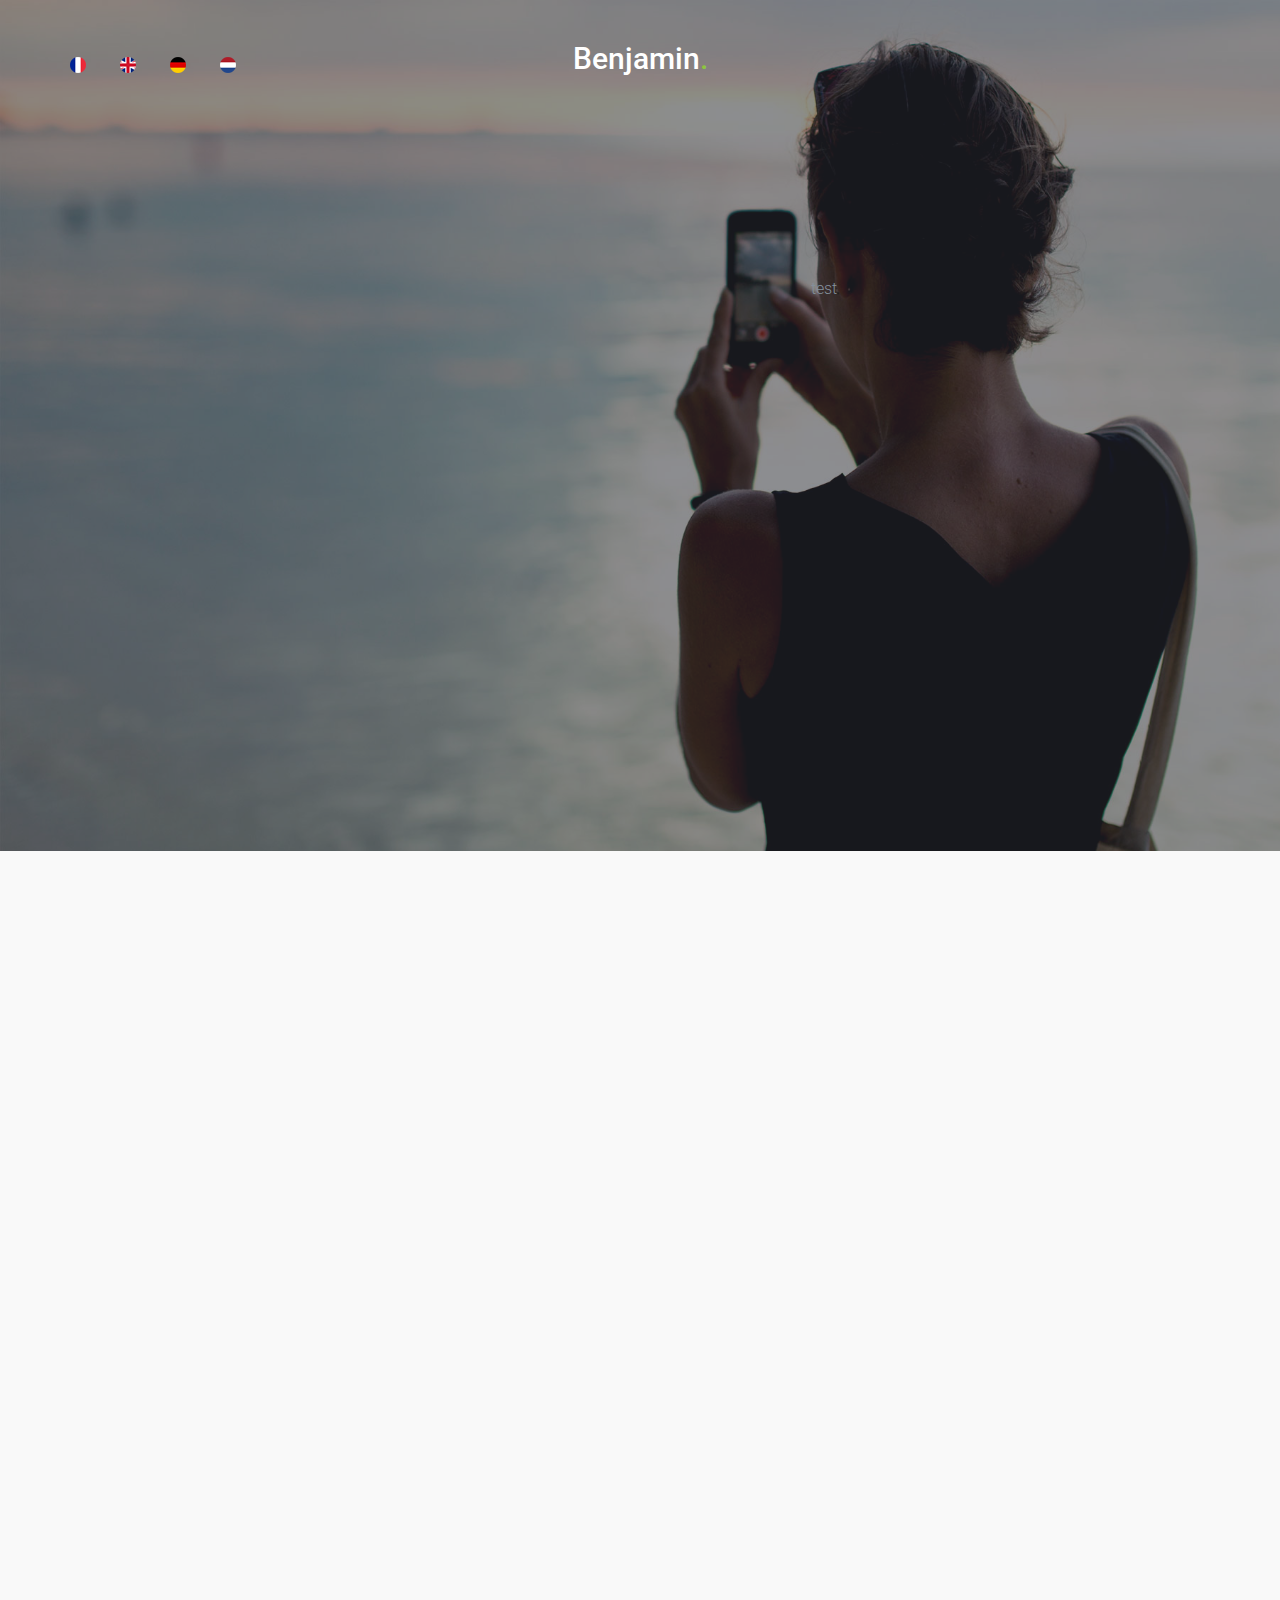
<file: index.html>
<!DOCTYPE html>
<!--[if lt IE 7]>      <html class="no-js lt-ie9 lt-ie8 lt-ie7"> <![endif]-->
<!--[if IE 7]>         <html class="no-js lt-ie9 lt-ie8"> <![endif]-->
<!--[if IE 8]>         <html class="no-js lt-ie9"> <![endif]-->
<!--[if gt IE 8]><!--> <html class="no-js"> <!--<![endif]-->
	<head>
	<meta charset="utf-8">
	<meta http-equiv="X-UA-Compatible" content="IE=edge">
	<title>Benjamin</title>
	<meta name="viewport" content="width=device-width, initial-scale=1">
	<meta name="description" content="Free HTML5 Template by FREEHTML5.CO" />
	<meta name="keywords" content="free html5, free template, free bootstrap, html5, css3, mobile first, responsive" />
	<meta name="author" content="FREEHTML5.CO" />

  <!-- 
	//////////////////////////////////////////////////////

	FREE HTML5 TEMPLATE 
	DESIGNED & DEVELOPED by FREEHTML5.CO
		
	Website: 		http://freehtml5.co/
	Email: 			info@freehtml5.co
	Twitter: 		http://twitter.com/fh5co
	Facebook: 		https://www.facebook.com/fh5co

	//////////////////////////////////////////////////////
	 -->

  	<!-- Facebook and Twitter integration -->
	<meta property="og:title" content=""/>
	<meta property="og:image" content=""/>
	<meta property="og:url" content=""/>
	<meta property="og:site_name" content=""/>
	<meta property="og:description" content=""/>
	<meta name="twitter:title" content="" />
	<meta name="twitter:image" content="" />
	<meta name="twitter:url" content="" />
	<meta name="twitter:card" content="" />

	<!-- Place favicon.ico and apple-touch-icon.png in the root directory -->
	<link rel="shortcut icon" href="favicon.ico">

	<link href='https://fonts.googleapis.com/css?family=Roboto:400,100,300,600,400italic,700' rel='stylesheet' type='text/css'>
	
	<!-- Animate.css -->
	<link rel="stylesheet" href="css/animate.css">
	<!-- Flexslider -->
	<link rel="stylesheet" href="css/flexslider.css">
	<!-- Icomoon Icon Fonts-->
	<link rel="stylesheet" href="css/icomoon.css">
	<!-- Magnific Popup -->
	<link rel="stylesheet" href="css/magnific-popup.css">
	<!-- Bootstrap  -->
	<link rel="stylesheet" href="css/bootstrap.css">

	<!-- 
	Default Theme Style 
	You can change the style.css (default color purple) to one of these styles
	
	

	-->
	<link rel="stylesheet" href="css/style.css">

	<!-- Styleswitcher ( This style is for demo purposes only, you may delete this anytime. ) -->
	<link rel="stylesheet" id="theme-switch" href="css/style.css">
	<!-- End demo purposes only -->


	<style>
	/* For demo purpose only */

	/*
	GREEN
	8dc63f
	RED
	FA5555
	TURQUOISE
	27E1CE
	BLUE 
	2772DB
	ORANGE
	FF7844
	YELLOW
	FCDA05
	PINK
	F64662
	PURPLE
	7045FF

	*/
	
	/* For Demo Purposes Only ( You can delete this anytime :-) */
	/* #
	colour-variations {
		padding: 10px;
		-webkit-transition: 0.5s;
	  	-o-transition: 0.5s;
	  	transition: 0.5s;
		width: 140px;
		position: fixed;
		left: 0;
		top: 100px;
		z-index: 999999;
		background: #fff;
		/*border-radius: 4px;
		border-top-right-radius: 4px;
		border-bottom-right-radius: 4px;
		-webkit-box-shadow: 0 0 9px 0 rgba(0,0,0,.1);
		-moz-box-shadow: 0 0 9px 0 rgba(0,0,0,.1);
		-ms-box-shadow: 0 0 9px 0 rgba(0,0,0,.1);
		box-shadow: 0 0 9px 0 rgba(0,0,0,.1);
	}
	#colour-variations.sleep {
		margin-left: -140px;
	}
	#colour-variations h3 {
		text-align: center;;
		font-size: 11px;
		letter-spacing: 2px;
		text-transform: uppercase;
		color: #777;
		margin: 0 0 10px 0;
		padding: 0;;
	}

	#colour-variations ul,
	#colour-variations ul li {
		padding: 0;
		margin: 0;
	}
	#colour-variations ul {
		margin-bottom: 20px;
		float: left;	
	}
	#colour-variations li {
		list-style: none;
		display: inline;
	}
	#colour-variations li a {
		width: 20px;
		height: 20px;
		position: relative;
		float: left;
		margin: 5px;
	}



	#colour-variations li a[data-theme="style"] {
		background: #8dc63f;
	}
	#colour-variations li a[data-theme="red"] {
		background: #FA5555;
	}
	#colour-variations li a[data-theme="turquoise"] {
		background: #27E1CE;
	}
	#colour-variations li a[data-theme="blue"] {
		background: #2772DB;
	}
	#colour-variations li a[data-theme="orange"] {
		background: #FF7844;
	}
	#colour-variations li a[data-theme="yellow"] {
		background: #FCDA05;
	}
	#colour-variations li a[data-theme="pink"] {
		background: #F64662;
	}
	#colour-variations li a[data-theme="purple"] {
		background: #7045FF;
	}

	#colour-variations a[data-layout="boxed"],
	#colour-variations a[data-layout="wide"] {
		padding: 2px 0;
		width: 48%;
		border: 1px solid #ededed;
		text-align: center;
		color: #777;
		display: block;
	}
	#colour-variations a[data-layout="boxed"]:hover,
	#colour-variations a[data-layout="wide"]:hover {
		border: 1px solid #777;
	}
	#colour-variations a[data-layout="boxed"] {
		float: left;
	}
	#colour-variations a[data-layout="wide"] {
		float: right;
	}

	.option-toggle {
		position: absolute;
		right: 0;
		top: 0;
		margin-top: 5px;
		margin-right: -30px;
		width: 30px;
		height: 30px;
		background: #8dc63f;
		text-align: center;
		border-top-right-radius: 4px;
		border-bottom-right-radius: 4px;
		color: #fff;
		cursor: pointer;
		-webkit-box-shadow: 0 0 9px 0 rgba(0,0,0,.1);
		-moz-box-shadow: 0 0 9px 0 rgba(0,0,0,.1);
		-ms-box-shadow: 0 0 9px 0 rgba(0,0,0,.1);
		box-shadow: 0 0 9px 0 rgba(0,0,0,.1);
	}
	.option-toggle i {
		top: 2px;
		position: relative;
	}
	.option-toggle:hover, .option-toggle:focus, .option-toggle:active {
		color:  #fff;
		text-decoration: none;
		outline: none;
	}
	
	<!-- End demo purposes only -->*/
</style>

	<!-- Modernizr JS -->
	<script src="js/modernizr-2.6.2.min.js"></script>
	<!-- FOR IE9 below -->
	<!--[if lt IE 9]>
	<script src="js/respond.min.js"></script>
	<![endif]--> 

	</head>


	<!-- 
		INFO:
		Add 'boxed' class to body element to make the layout as boxed style.
		Example: 
	<body class="boxed">	
	-->
	<body>
	
	<!-- Loader -->
	<div class="fh5co-loader"></div>
	
	<div id="fh5co-page">
		<section id="fh5co-header">
			<div class="container">
				<nav role="navigation">
					<ul class="pull-left left-menu">
						<li><a href="francais.html"><img src="images/france.png" alt="Ronald Poppe français" class="img-responsive-menu"></a></li>
						<li><a href="english.html"><img src="images/english.png" alt="Ronald Poppe english" class="img-responsive-menu"></a></li>
						<li><a href="deutsch.html"><img src="images/allemand.png" alt="Ronald Poppe deutsch" class="img-responsive-menu"></a></li>
						<li><a href="dutch.html"><img src="images/dutch.png" alt="Ronald Poppe dut" class="img-responsive-menu"></a></li>
					</ul>
					<h1 id="fh5co-logo"><a href="index.html">Benjamin<span>.</span></a></h1>
					<!-- <ul class="pull-right right-menu">
						<li><a href="#">Login</a></li>
						<li class="fh5co-cta-btn"><a href="#">Sign up</a></li>
					</ul> -->
				</nav>
			</div>
		</section>
		<!-- #fh5co-header -->

		<section id="fh5co-hero" class="js-fullheight" style="background-image: url(images/hero_bg.jpg);" data-next="yes">
			<div class="fh5co-overlay"></div>
			<div class="container">
				<div class="fh5co-intro js-fullheight">
					<div class="fh5co-intro-text">
						test
						<!-- 
							INFO:
							Change the class to 'fh5co-right-position' or 'fh5co-center-position' to change the layout position
							Example:
							<div class="fh5co-right-position">
						-->
						<div class="fh5co-left-position">
							<h2 class="animate-box">Create Awesome Things for Better Web</h2>
							<p class="animate-box"><a href="https://vimeo.com/channels/staffpicks/93951774" class="btn btn-outline popup-vimeo btn-video"><i class="icon-play2"></i> Watch video</a> <a href="http://freehtml5.co" target="_blank" class="btn btn-primary">Visit FREEHTML5.co</a></p>
						</div>
					</div>
				</div>
			</div>
			<div class="fh5co-learn-more animate-box">
				<a href="#" class="scroll-btn">
					<span class="text">Explore more about us</span>
					<span class="arrow"><i class="icon-chevron-down"></i></span>
				</a>
			</div>
		</section>
		<!-- END #fh5co-hero -->


		<section id="fh5co-projects">
			<div class="container">
				<div class="row row-bottom-padded-md">
					<div class="col-md-6 col-md-offset-3 text-center">
						<h2 class="fh5co-lead animate-box">Professeur Ronald Petrus Marinus POPPE</h2>
						<p class="fh5co-sub-lead animate-box">Far far away, behind the word mountains, far from the countries Vokalia and Consonantia, there live the blind texts. </p>
					</div>
				</div>
				<div class="row">
					
					<div class="col-md-4 col-sm-6 col-xxs-12 animate-box">
						<a href="images/img_1.jpg" class="fh5co-project-item image-popup">
							<img src="images/img_1.jpg" alt="Image" class="img-responsive">
							<div class="fh5co-text">
								<h2>Beautiful Sunrise</h2>
								<p>Far far away, behind the word mountains, far from the countries Vokalia..</p>
							</div>
						</a>
					</div>

					<div class="col-md-4 col-sm-6 col-xxs-12 animate-box">
						<a href="images/img_2.jpg" class="fh5co-project-item image-popup">
							<img src="images/img_2.jpg" alt="Image" class="img-responsive">
							<div class="fh5co-text">
								<h2>Cute Little Dog</h2>
								<p>Far far away, behind the word mountains, far from the countries Vokalia..</p>
							</div>
						</a>
					</div>

					<div class="col-md-4 col-sm-6 col-xxs-12 animate-box">
						<a href="images/img_3.jpg" class="fh5co-project-item image-popup">
							<img src="images/img_3.jpg" alt="Image" class="img-responsive">
							<div class="fh5co-text">
								<h2>A Wooden Bridge</h2>
								<p>Far far away, behind the word mountains, far from the countries Vokalia..</p>
							</div>
						</a>
					</div>

					<div class="col-md-4 col-sm-6 col-xxs-12 animate-box">
						<a href="images/img_4.jpg" class="fh5co-project-item image-popup">
							<img src="images/img_4.jpg" alt="Image" class="img-responsive">
							<div class="fh5co-text">
								<h2>Puppy & I in the Farm</h2>
								<p>Far far away, behind the word mountains, far from the countries Vokalia..</p>
							</div>
						</a>
					</div>

					<div class="col-md-4 col-sm-6 col-xxs-12 animate-box">
						<a href="images/img_5.jpg" class="fh5co-project-item image-popup">
							<img src="images/img_5.jpg" alt="Image" class="img-responsive">
							<div class="fh5co-text">
								<h2>A Big Wave of the Blue Sea</h2>
								<p>Far far away, behind the word mountains, far from the countries Vokalia..</p>
							</div>
						</a>
					</div>

					<div class="col-md-4 col-sm-6 col-xxs-12 animate-box">
						<a href="images/img_6.jpg" class="fh5co-project-item image-popup">
							<img src="images/img_6.jpg" alt="Image" class="img-responsive">
							<div class="fh5co-text">
								<h2>Foggy Pine Trees</h2>
								<p>Far far away, behind the word mountains, far from the countries Vokalia..</p>
							</div>
						</a>
					</div>
					
					
				</div>
			</div>
		</section>
		<!-- END #fh5co-projects -->

		<section id="fh5co-features">
			<div class="container">
				<div class="row text-center row-bottom-padded-md">
					<div class="col-md-8 col-md-offset-2">
						<figure class="fh5co-devices animate-box"><img src="images/img_devices.png" alt="Free HTML5 Bootstrap Template" class="img-responsive"></figure>
						<h2 class="fh5co-lead animate-box">Perfect Display in All Devices</h2>
						<p class="fh5co-sub-lead animate-box">Far far away, behind the word mountains, far from the countries Vokalia and Consonantia, there live the blind texts. Separated they live in Bookmarksgrove right at the coast of the Semantics, a large language ocean. A small river named Duden flows.</p>
					</div>
				</div>
				<div class="row">
					<div class="col-md-4 col-sm-6 col-xs-12 animate-box">
						<div class="fh5co-feature">
							<div class="fh5co-icon">
								<i class="icon-power"></i>
							</div>
							<h3>Best For Startup</h3>
							<p>Far far away, behind the word mountains, far from the countries Vokalia and Consonantia, there live the blind texts. Separated they live in Bookmarksgrove right .</p>
						</div>
					</div>
					<div class="col-md-4 col-sm-6 col-xs-12 animate-box">
						<div class="fh5co-feature">
							<div class="fh5co-icon">
								<i class="icon-flag2"></i>
							</div>
							<h3>Easy To Use</h3>
							<p>Far far away, behind the word mountains, far from the countries Vokalia and Consonantia, there live the blind texts. Separated they live in Bookmarksgrove right .</p>
						</div>
					</div>
					<div class="clearfix visible-sm-block"></div>
					<div class="col-md-4 col-sm-6 col-xs-12 animate-box">
						<div class="fh5co-feature">
							<div class="fh5co-icon">
								<i class="icon-anchor"></i>
							</div>
							<h3>Robust In Mind</h3>
							<p>Far far away, behind the word mountains, far from the countries Vokalia and Consonantia, there live the blind texts. Separated they live in Bookmarksgrove right .</p>
						</div>
					</div>

					<div class="col-md-4 col-sm-6 col-xs-12 animate-box">
						<div class="fh5co-feature">
							<div class="fh5co-icon">
								<i class="icon-paragraph"></i>
							</div>
							<h3>Beautiful Typography</h3>
							<p>Far far away, behind the word mountains, far from the countries Vokalia and Consonantia, there live the blind texts. Separated they live in Bookmarksgrove right .</p>
						</div>
					</div>
					<div class="clearfix visible-sm-block"></div>
					<div class="col-md-4 col-sm-6 col-xs-12 animate-box">
						<div class="fh5co-feature">
							<div class="fh5co-icon">
								<i class="icon-umbrella"></i>
							</div>
							<h3>Eco Friendly</h3>
							<p>Far far away, behind the word mountains, far from the countries Vokalia and Consonantia, there live the blind texts. Separated they live in Bookmarksgrove right .</p>
						</div>
					</div>
					<div class="col-md-4 col-sm-6 col-xs-12 animate-box">
						<div class="fh5co-feature">
							<div class="fh5co-icon">
								<i class="icon-toggle"></i>
							</div>
							<h3>Wide and Boxed</h3>
							<p>Far far away, behind the word mountains, far from the countries Vokalia and Consonantia, there live the blind texts. Separated they live in Bookmarksgrove right .</p>
						</div>
					</div>
					<div class="clearfix visible-sm-block"></div>
				</div>
			</div>
		</section>	

		<!-- END #fh5co-features -->


		<section id="fh5co-features-2">
			<div class="container">
				<div class="col-md-6 col-md-push-6">
					<figure class="fh5co-feature-image animate-box">
						<img src="images/macbook.png" alt="Free HTML5 Bootstrap Template by FREEHTML5.co">
					</figure>
				</div>
				<div class="col-md-6 col-md-pull-6">
					<span class="fh5co-label animate-box">See Features</span>
					<h2 class="fh5co-lead animate-box">Superb Features</h2>
					<div class="fh5co-feature">
						<div class="fh5co-icon animate-box"><i class="icon-check2"></i></div>
						<div class="fh5co-text animate-box">
							<h3>Beautiful Typography</h3>
							<p>Far far away, behind the word mountains, far from the countries Vokalia and Consonantia, there live the blind texts. </p>
						</div>
					</div>
					<div class="fh5co-feature">
						<div class="fh5co-icon animate-box"><i class="icon-check2"></i></div>
						<div class="fh5co-text animate-box">
							<h3>Eco Friendly</h3>
							<p>Far far away, behind the word mountains, far from the countries Vokalia and Consonantia, there live the blind texts. </p>
						</div>
					</div>
					<div class="fh5co-feature">
						<div class="fh5co-icon animate-box"><i class="icon-check2"></i></div>
						<div class="fh5co-text animate-box">
							<h3>Wide and Boxed</h3>
							<p>Far far away, behind the word mountains, far from the countries Vokalia and Consonantia, there live the blind texts. </p>
						</div>
					</div>

					<div class="fh5co-btn-action animate-box">
						<a href="#" class="btn btn-primary btn-cta">More Features</a>
					</div>

				</div>
			</div>
		</section>
		<!-- END #fh5co-features-2 -->
		
		<section id="fh5co-testimonials">
			<div class="container">
				<div class="row row-bottom-padded-sm">
					<div class="col-md-6 col-md-offset-3 text-center">
						<div class="fh5co-label animate-box">Testimonials</div>
						<h2 class="fh5co-lead animate-box">Join the 1 Million Users using Our Products </h2>
					</div>
				</div>
				<div class="row">
					<div class="col-md-8 col-md-offset-2 text-center animate-box">
						<div class="flexslider">
					  		<ul class="slides">
							   <li>
							      <blockquote>
							      	<p>&ldquo;Creativity is just connecting things. When you ask creative people how they did something, they feel a little guilty because they didn’t really do it, they just saw something. It seemed obvious to them after a while.&rdquo;</p>
							      	<p><cite>&mdash; Steve Jobs</cite></p>
							      </blockquote>
							   </li>
							   <li>
							    	<blockquote>
							      	<p>&ldquo;I think design would be better if designers were much more skeptical about its applications. If you believe in the potency of your craft, where you choose to dole it out is not something to take lightly.&rdquo;</p>
							      	<p><cite>&mdash; Frank Chimero</cite></p>
							      </blockquote>
							   </li>
							   <li>
							    	<blockquote>
							      	<p>&ldquo;Design must be functional and functionality must be translated into visual aesthetics, without any reliance on gimmicks that have to be explained.&rdquo;</p>
							      	<p><cite>&mdash; Ferdinand A. Porsche</cite></p>
							      </blockquote>
							   </li>
							</ul>
						</div>
						<div class="flexslider-controls">
						   <ol class="flex-control-nav">
						      <li class="animate-box"><img src="images/person4.jpg" alt="Free HTML5 Bootstrap Template by FREEHTML5.co"></li>
						      <li class="animate-box"><img src="images/person2.jpg" alt="Free HTML5 Bootstrap Template by FREEHTML5.co"></li>
						      <li class="animate-box"><img src="images/person3.jpg" alt="Free HTML5 Bootstrap Template by FREEHTML5.co"></li>
						   </ol>
						</div>
					</div>
				</div>
			</div>
		</section>
		<!-- END #fh5co-testimonials -->

		<section id="fh5co-subscribe">
			<div class="container">
		
				<h3 class="animate-box"><label for="email">Subscribe to our newsletter</label></h3>
				<form action="#" method="post" class="animate-box">
					<i class="fh5co-icon icon-paper-plane"></i>
					<input type="email" class="form-control" placeholder="Enter your email" id="email" name="email">
					<input type="submit" value="Send" class="btn btn-primary">
				</form>

			</div>
		</section>
		<!-- END #fh5co-subscribe -->

		<footer id="fh5co-footer">
			<div class="container">
				<div class="row row-bottom-padded-md">
					<div class="col-md-3 col-sm-6 col-xs-12 animate-box">
						<div class="fh5co-footer-widget">
							<h3>Company</h3>
							<ul class="fh5co-links">
								<li><a href="#">About Us</a></li>
								<li><a href="#">Careers</a></li>
								<li><a href="#">Feature Tour</a></li>
								<li><a href="#">Pricing</a></li>
								<li><a href="#">Team</a></li>
							</ul>
						</div>
					</div>

					<div class="col-md-3 col-sm-6 col-xs-12 animate-box">
						<div class="fh5co-footer-widget">
							<h3>Support</h3>
							<ul class="fh5co-links">
								<li><a href="#">Knowledge Base</a></li>
								<li><a href="#">24/7 Call Support</a></li>
								<li><a href="#">Video Demos</a></li>
								<li><a href="#">Terms of Use</a></li>
								<li><a href="#">Privacy Policy</a></li>
							</ul>
						</div>
					</div>

					<div class="col-md-3 col-sm-6 col-xs-12 animate-box">
						<div class="fh5co-footer-widget">
							<h3>Contact Us</h3>
							<p>
								<a href="mailto:info@freehtml5.co">info@freehtml5.co</a> <br>
								198 West 21th Street, <br>
								Suite 721 New York NY 10016 <br>
								<a href="tel:+123456789">+12 34  5677 89</a>
							</p>
						</div>
					</div>

					<div class="col-md-3 col-sm-6 col-xs-12 animate-box">
						<div class="fh5co-footer-widget">
							<h3>Follow Us</h3>
							<ul class="fh5co-social">
								<li><a href="#"><i class="icon-twitter"></i></a></li>
								<li><a href="#"><i class="icon-facebook"></i></a></li>
								<li><a href="#"><i class="icon-google-plus"></i></a></li>
								<li><a href="#"><i class="icon-instagram"></i></a></li>
								<li><a href="#"><i class="icon-youtube-play"></i></a></li>
							</ul>
						</div>
					</div>

				</div>
				
			</div>
			<div class="fh5co-copyright animate-box">
				<div class="container">
					<div class="row">
						<div class="col-md-12">
							<p class="fh5co-left"><small>&copy; 2016 <a href="index.html">Guide</a> free html5. All Rights Reserved.</small></p>
							<p class="fh5co-right"><small class="fh5co-right">Designed by <a href="http://freehtml5.co" target="_blank">FREEHTML5.co</a> Demo Images: <a href="http://unsplash.com" target="_blank">Unsplash</a></small></p>
						</div>
					</div>
				</div>
			</div>
		</footer>
		<!-- END #fh5co-footer -->
	</div>
	<!-- END #fh5co-page -->

	
	<!-- jQuery -->
	<script src="js/jquery.min.js"></script>
	<!-- jQuery Easing -->
	<script src="js/jquery.easing.1.3.js"></script>
	<!-- Bootstrap -->
	<script src="js/bootstrap.min.js"></script>
	<!-- Waypoints -->
	<script src="js/jquery.waypoints.min.js"></script>
	<!-- Flexslider -->
	<script src="js/jquery.flexslider-min.js"></script>
	<!-- Magnific Popup -->
	<script src="js/jquery.magnific-popup.min.js"></script>
	<script src="js/magnific-popup-options.js"></script>

	<!-- For demo purposes only styleswitcher ( You may delete this anytime ) -->
	<script src="js/jquery.style.switcher.js"></script>
	<script>
		$(function(){
			$('#colour-variations ul').styleSwitcher({
				defaultThemeId: 'theme-switch',
				hasPreview: false,
				cookie: {
		          	expires: 30,
		          	isManagingLoad: true
		      	}
			});	
			$('.option-toggle').click(function() {
				$('#colour-variations').toggleClass('sleep');
			});
		});
	</script>
	<!-- End demo purposes only -->

	<!-- Main JS (Do not remove) -->
	<script src="js/main.js"></script>

	<!-- 
	INFO:
	jQuery Cookie for Demo Purposes Only. 
	The code below is to toggle the layout to boxed or wide 
	-->
	<script src="js/jquery.cookie.js"></script>
	<script>
		$(function(){

			if ( $.cookie('layoutCookie') != '' ) {
				$('body').addClass($.cookie('layoutCookie'));
			}

			$('a[data-layout="boxed"]').click(function(event){
				event.preventDefault();
				$.cookie('layoutCookie', 'boxed', { expires: 7, path: '/'});
				$('body').addClass($.cookie('layoutCookie')); // the value is boxed.
			});

			$('a[data-layout="wide"]').click(function(event){
				event.preventDefault();
				$('body').removeClass($.cookie('layoutCookie')); // the value is boxed.
				$.removeCookie('layoutCookie', { path: '/' }); // remove the value of our cookie 'layoutCookie'
			});
		});
	</script>
	

	</body>
</html>
</file>
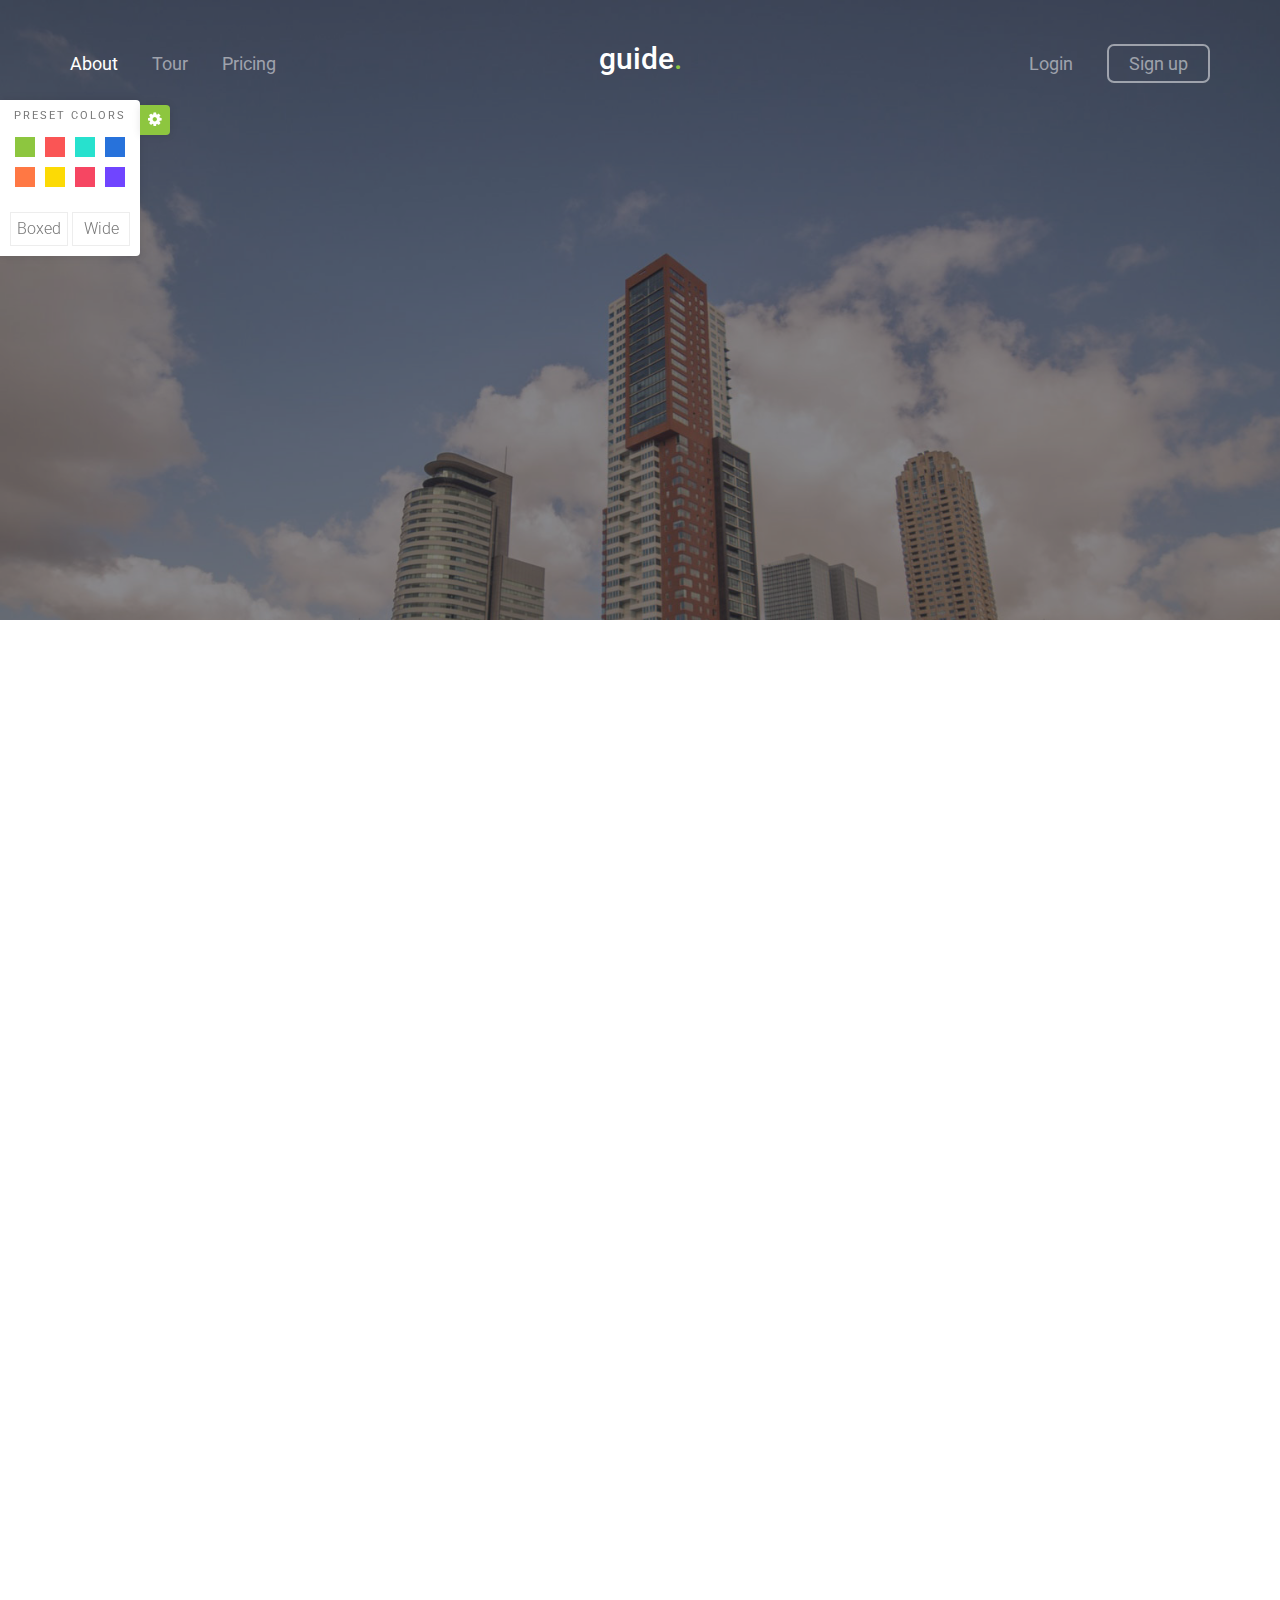
<file: about.html>
<!DOCTYPE html>
<!--[if lt IE 7]>      <html class="no-js lt-ie9 lt-ie8 lt-ie7"> <![endif]-->
<!--[if IE 7]>         <html class="no-js lt-ie9 lt-ie8"> <![endif]-->
<!--[if IE 8]>         <html class="no-js lt-ie9"> <![endif]-->
<!--[if gt IE 8]><!--> <html class="no-js"> <!--<![endif]-->
	<head>
	<meta charset="utf-8">
	<meta http-equiv="X-UA-Compatible" content="IE=edge">
	<title>Guide &mdash; 100% Free Fully Responsive HTML5 Template by FREEHTML5.co</title>
	<meta name="viewport" content="width=device-width, initial-scale=1">
	<meta name="description" content="Free HTML5 Template by FREEHTML5.CO" />
	<meta name="keywords" content="free html5, free template, free bootstrap, html5, css3, mobile first, responsive" />
	<meta name="author" content="FREEHTML5.CO" />

  <!-- 
	//////////////////////////////////////////////////////

	FREE HTML5 TEMPLATE 
	DESIGNED & DEVELOPED by FREEHTML5.CO
		
	Website: 		http://freehtml5.co/
	Email: 			info@freehtml5.co
	Twitter: 		http://twitter.com/fh5co
	Facebook: 		https://www.facebook.com/fh5co

	//////////////////////////////////////////////////////
	 -->

  	<!-- Facebook and Twitter integration -->
	<meta property="og:title" content=""/>
	<meta property="og:image" content=""/>
	<meta property="og:url" content=""/>
	<meta property="og:site_name" content=""/>
	<meta property="og:description" content=""/>
	<meta name="twitter:title" content="" />
	<meta name="twitter:image" content="" />
	<meta name="twitter:url" content="" />
	<meta name="twitter:card" content="" />

	<!-- Place favicon.ico and apple-touch-icon.png in the root directory -->
	<link rel="shortcut icon" href="favicon.ico">

	<link href='https://fonts.googleapis.com/css?family=Roboto:400,100,300,600,400italic,700' rel='stylesheet' type='text/css'>
	
	<!-- Animate.css -->
	<link rel="stylesheet" href="css/animate.css">
	<!-- Flexslider -->
	<link rel="stylesheet" href="css/flexslider.css">
	<!-- Icomoon Icon Fonts-->
	<link rel="stylesheet" href="css/icomoon.css">
	<!-- Magnific Popup -->
	<link rel="stylesheet" href="css/magnific-popup.css">
	<!-- Bootstrap  -->
	<link rel="stylesheet" href="css/bootstrap.css">

	<!-- 
	Default Theme Style 
	You can change the style.css (default color purple) to one of these styles
	-->
	<link rel="stylesheet" href="css/style.css">

	<!-- Styleswitcher ( This style is for demo purposes only, you may delete this anytime. ) -->
	<link rel="stylesheet" id="theme-switch" href="css/style.css">
	<!-- End demo purposes only -->


	<style>
	/* For demo purpose only */

	/*
	GREEN
	8dc63f
	RED
	FA5555
	TURQUOISE
	27E1CE
	BLUE 
	2772DB
	ORANGE
	FF7844
	YELLOW
	FCDA05
	PINK
	F64662
	PURPLE
	7045FF

	*/
	
	/* For Demo Purposes Only ( You can delete this anytime :-) */
	#colour-variations {
		padding: 10px;
		-webkit-transition: 0.5s;
	  	-o-transition: 0.5s;
	  	transition: 0.5s;
		width: 140px;
		position: fixed;
		left: 0;
		top: 100px;
		z-index: 999999;
		background: #fff;
		/*border-radius: 4px;*/
		border-top-right-radius: 4px;
		border-bottom-right-radius: 4px;
		-webkit-box-shadow: 0 0 9px 0 rgba(0,0,0,.1);
		-moz-box-shadow: 0 0 9px 0 rgba(0,0,0,.1);
		-ms-box-shadow: 0 0 9px 0 rgba(0,0,0,.1);
		box-shadow: 0 0 9px 0 rgba(0,0,0,.1);
	}
	#colour-variations.sleep {
		margin-left: -140px;
	}
	#colour-variations h3 {
		text-align: center;;
		font-size: 11px;
		letter-spacing: 2px;
		text-transform: uppercase;
		color: #777;
		margin: 0 0 10px 0;
		padding: 0;;
	}

	#colour-variations ul,
	#colour-variations ul li {
		padding: 0;
		margin: 0;
	}
	#colour-variations ul {
		margin-bottom: 20px;
		float: left;	
	}
	#colour-variations li {
		list-style: none;
		display: inline;
	}
	#colour-variations li a {
		width: 20px;
		height: 20px;
		position: relative;
		float: left;
		margin: 5px;
	}



	#colour-variations li a[data-theme="style"] {
		background: #8dc63f;
	}
	#colour-variations li a[data-theme="red"] {
		background: #FA5555;
	}
	#colour-variations li a[data-theme="turquoise"] {
		background: #27E1CE;
	}
	#colour-variations li a[data-theme="blue"] {
		background: #2772DB;
	}
	#colour-variations li a[data-theme="orange"] {
		background: #FF7844;
	}
	#colour-variations li a[data-theme="yellow"] {
		background: #FCDA05;
	}
	#colour-variations li a[data-theme="pink"] {
		background: #F64662;
	}
	#colour-variations li a[data-theme="purple"] {
		background: #7045FF;
	}

	#colour-variations a[data-layout="boxed"],
	#colour-variations a[data-layout="wide"] {
		padding: 2px 0;
		width: 48%;
		border: 1px solid #ededed;
		text-align: center;
		color: #777;
		display: block;
	}
	#colour-variations a[data-layout="boxed"]:hover,
	#colour-variations a[data-layout="wide"]:hover {
		border: 1px solid #777;
	}
	#colour-variations a[data-layout="boxed"] {
		float: left;
	}
	#colour-variations a[data-layout="wide"] {
		float: right;
	}

	.option-toggle {
		position: absolute;
		right: 0;
		top: 0;
		margin-top: 5px;
		margin-right: -30px;
		width: 30px;
		height: 30px;
		background: #8dc63f;
		text-align: center;
		border-top-right-radius: 4px;
		border-bottom-right-radius: 4px;
		color: #fff;
		cursor: pointer;
		-webkit-box-shadow: 0 0 9px 0 rgba(0,0,0,.1);
		-moz-box-shadow: 0 0 9px 0 rgba(0,0,0,.1);
		-ms-box-shadow: 0 0 9px 0 rgba(0,0,0,.1);
		box-shadow: 0 0 9px 0 rgba(0,0,0,.1);
	}
	.option-toggle i {
		top: 2px;
		position: relative;
	}
	.option-toggle:hover, .option-toggle:focus, .option-toggle:active {
		color:  #fff;
		text-decoration: none;
		outline: none;
	}
	</style>
	<!-- End demo purposes only -->


	<!-- Modernizr JS -->
	<script src="js/modernizr-2.6.2.min.js"></script>
	<!-- FOR IE9 below -->
	<!--[if lt IE 9]>
	<script src="js/respond.min.js"></script>
	<![endif]-->

	</head>


	<!-- 
		INFO:
		Add 'boxed' class to body element to make the layout as boxed style.
		Example: 
		<body class="boxed">	
	-->
	<body>

	<!-- Loader -->
	<div class="fh5co-loader"></div>
	
	<div id="fh5co-page">
		<section id="fh5co-header">
			<div class="container">
				<nav role="navigation">
					<ul class="pull-left left-menu">
						<li class="active"><a href="about.html">About</a></li>
						<li><a href="tour.html">Tour</a></li>
						<li><a href="pricing.html">Pricing</a></li>
					</ul>
					<h1 id="fh5co-logo"><a href="index.html">guide<span>.</span></a></h1>
					<ul class="pull-right right-menu">
						<li><a href="#">Login</a></li>
						<li class="fh5co-cta-btn"><a href="#">Sign up</a></li>
					</ul>
				</nav>
			</div>
		</section>
		<!-- #fh5co-header -->

		<section id="fh5co-hero" class="no-js-fullheight" style="background-image: url(images/full_image_1.jpg);" data-next="yes">
			<div class="fh5co-overlay"></div>
			<div class="container">
				<div class="fh5co-intro no-js-fullheight">
					<div class="fh5co-intro-text">
						<!-- 
							INFO:
							Change the class to 'fh5co-right-position' or 'fh5co-center-position' to change the layout position
							Example:
							<div class="fh5co-right-position">
						-->
						<div class="fh5co-center-position">
							<h2 class="animate-box">Who We Are</h2>
							<h3 class="animate-box">Far far away, behind the word mountains, far from the countries Vokalia and Consonantia, there.</h3>
							
						</div>
					</div>
				</div>
			</div>
			<div class="fh5co-learn-more animate-box">
				<a href="#" class="scroll-btn">
					<span class="text">Explore more about us</span>
					<span class="arrow"><i class="icon-chevron-down"></i></span>
				</a>
			</div>
		</section>
		<!-- END #fh5co-hero -->


		<div id="fh5co-about">
			<div class="container">
				<div class="row row-bottom-padded-lg">
					<div class="col-md-6">
						<figure class="animate-box">
							<img src="images/img_3.jpg" alt="Free HTML5 Bootstrap Template by FREEHTML5.co" class="img-responsive">
						</figure>
					</div>
					<div class="col-md-6">
						<div class="fh5co-label animate-box">Who We Are</div>
						<h2 class="fh5co-lead animate-box">We Are Thinkers, Innovators, Scientist, etc.</h2>
						<p class="fh5co-sub-lead animate-box">Far far away, behind the word mountains, far from the countries Vokalia and Consonantia, there live the blind texts. Separated they live in Bookmarksgrove right at the coast of the Semantics, a large language ocean. A small river named Duden flows by their place and supplies it with the necessary regelialia. It is a paradisematic country, in which roasted parts of sentences fly into your mouth.</p>
					</div>
				</div>

				<div class="row">
					<div class="col-md-4 col-sm-6 col-xs-12">
						<div class="fh5co-person">	
							<figure class="animate-box">
								<img src="images/person5.jpg" alt="Free HTML5 Bootstrap Template by FREEHTML5.co" class="img-responsive">
							</figure>
							<h3 class="fh5co-name animate-box">Jeff Wardrobe</h3>
							<h4 class="fh5co-designation animate-box">Founder, Web Developer</h4>
							<p class="fh5co-bio animate-box">Far far away, behind the word mountains, far from the countries Vokalia and Consonantia, there live the blind texts. Separated they live in Bookmarksgrove right at the coast of the Semantics, a large language ocean. A small river named Duden flows by their place and supplies it with the necessary regelialia. It is a paradisematic country, in which roasted parts of sentences fly into your mouth.</p>
							<ul class="fh5co-social">
								<li class="animate-box"><a href="#"><i class="icon-twitter"></i></a></li>
								<li class="animate-box"><a href="#"><i class="icon-dribbble"></i></a></li>
								<li class="animate-box"><a href="#"><i class="icon-globe"></i></a></li>
							</ul>
						</div>
					</div>
					<div class="col-md-4 col-sm-6 col-xs-12">
						<div class="fh5co-person">
							<figure class="animate-box">
								<img src="images/person6.jpg" alt="Free HTML5 Bootstrap Template by FREEHTML5.co" class="img-responsive">
							</figure>
							<h3 class="fh5co-name animate-box">Jean Smith</h3>
							<h4 class="fh5co-designation animate-box">Founder, Creative Director</h4>
							<p class="fh5co-bio animate-box">Far far away, behind the word mountains, far from the countries Vokalia and Consonantia, there live the blind texts. Separated they live in Bookmarksgrove right at the coast of the Semantics, a large language ocean. A small river named Duden flows by their place and supplies it with the necessary regelialia. It is a paradisematic country, in which roasted parts of sentences fly into your mouth.</p>
							<ul class="fh5co-social">
								<li class="animate-box"><a href="#"><i class="icon-twitter"></i></a></li>
								<li class="animate-box"><a href="#"><i class="icon-github"></i></a></li>
								<li class="animate-box"><a href="#"><i class="icon-globe"></i></a></li>
							</ul>
						</div>
					</div>
					<div class="col-md-4 col-sm-6 col-xs-12">
						<div class="fh5co-person">
							<figure class="animate-box">
								<img src="images/person7.jpg" alt="Free HTML5 Bootstrap Template by FREEHTML5.co" class="img-responsive">
							</figure>
							<h3 class="fh5co-name animate-box">Ruben Lakewood</h3>
							<h4 class="fh5co-designation animate-box">UI Designer &amp; Animator</h4>
							<p class="fh5co-bio animate-box">Far far away, behind the word mountains, far from the countries Vokalia and Consonantia, there live the blind texts. Separated they live in Bookmarksgrove right at the coast of the Semantics, a large language ocean. A small river named Duden flows by their place and supplies it with the necessary regelialia. It is a paradisematic country, in which roasted parts of sentences fly into your mouth.</p>
							<ul class="fh5co-social">
								<li class="animate-box"><a href="#"><i class="icon-twitter"></i></a></li>
								<li class="animate-box"><a href="#"><i class="icon-dribbble"></i></a></li>
								<li class="animate-box"><a href="#"><i class="icon-globe"></i></a></li>
							</ul>
						</div>
					</div>
				</div>
			</div>
		</div>

		<!-- END #fh5co-about -->


		<div id="fh5co-info">
			<div class="container">
				<div class="row">
					<div class="col-md-6">
						<figure class="animate-box">
							<img src="images/img_4.jpg" alt="Free HTML5 Bootstrap Template by FREEHTML5.co" class="img-responsive">
						</figure>
					</div>
					<div class="col-md-6">
						<div class="fh5co-label animate-box">More about web</div>
						<h2 class="fh5co-lead animate-box">Why Web Design?</h2>
						<p class="fh5co-sub-lead animate-box">Far far away, behind the word mountains, far from the countries Vokalia and Consonantia, there live the blind texts. Separated they live in Bookmarksgrove right at the coast of the Semantics, a large language ocean. A small river named Duden flows by their place and supplies it with the necessary regelialia. It is a paradisematic country, in which roasted parts of sentences fly into your mouth.</p>
					</div>
				</div>
			</div>
		</div>

		
		
		<section id="fh5co-testimonials">
			<div class="container">
				<div class="row row-bottom-padded-sm">
					<div class="col-md-6 col-md-offset-3 text-center">
						<div class="fh5co-label animate-box">Testimonials</div>
						<h2 class="fh5co-lead animate-box">Join the 1 Million Users using Our Products </h2>
					</div>
				</div>
				<div class="row">
					<div class="col-md-8 col-md-offset-2 text-center animate-box">
						<div class="flexslider">
					  		<ul class="slides">
							   <li>
							      <blockquote>
							      	<p>&ldquo;Creativity is just connecting things. When you ask creative people how they did something, they feel a little guilty because they didn’t really do it, they just saw something. It seemed obvious to them after a while.&rdquo;</p>
							      	<p><cite>&mdash; Steve Jobs</cite></p>
							      </blockquote>
							   </li>
							   <li>
							    	<blockquote>
							      	<p>&ldquo;I think design would be better if designers were much more skeptical about its applications. If you believe in the potency of your craft, where you choose to dole it out is not something to take lightly.&rdquo;</p>
							      	<p><cite>&mdash; Frank Chimero</cite></p>
							      </blockquote>
							   </li>
							   <li>
							    	<blockquote>
							      	<p>&ldquo;Design must be functional and functionality must be translated into visual aesthetics, without any reliance on gimmicks that have to be explained.&rdquo;</p>
							      	<p><cite>&mdash; Ferdinand A. Porsche</cite></p>
							      </blockquote>
							   </li>
							</ul>
						</div>
						<div class="flexslider-controls">
						   <ol class="flex-control-nav">
						      <li class="animate-box"><img src="images/person4.jpg" alt="Free HTML5 Bootstrap Template by FREEHTML5.co"></li>
						      <li class="animate-box"><img src="images/person2.jpg" alt="Free HTML5 Bootstrap Template by FREEHTML5.co"></li>
						      <li class="animate-box"><img src="images/person3.jpg" alt="Free HTML5 Bootstrap Template by FREEHTML5.co"></li>
						   </ol>
						</div>
					</div>
				</div>
			</div>
		</section>
		<!-- END #fh5co-testimonials -->

		<section id="fh5co-subscribe">
			<div class="container">
		
				<h3 class="animate-box"><label for="email">Subscribe to our newsletter</label></h3>
				<form action="#" method="post" class="animate-box">
					<i class="fh5co-icon icon-paper-plane"></i>
					<input type="email" class="form-control" placeholder="Enter your email" id="email" name="email">
					<input type="submit" value="Send" class="btn btn-primary">
				</form>

			</div>
		</section>
		<!-- END #fh5co-subscribe -->

		<footer id="fh5co-footer">
			<div class="container">
				<div class="row row-bottom-padded-md">
					<div class="col-md-3 col-sm-6 col-xs-12 animate-box">
						<div class="fh5co-footer-widget">
							<h3>Company</h3>
							<ul class="fh5co-links">
								<li><a href="#">About Us</a></li>
								<li><a href="#">Careers</a></li>
								<li><a href="#">Feature Tour</a></li>
								<li><a href="#">Pricing</a></li>
								<li><a href="#">Team</a></li>
							</ul>
						</div>
					</div>

					<div class="col-md-3 col-sm-6 col-xs-12 animate-box">
						<div class="fh5co-footer-widget">
							<h3>Support</h3>
							<ul class="fh5co-links">
								<li><a href="#">Knowledge Base</a></li>
								<li><a href="#">24/7 Call Support</a></li>
								<li><a href="#">Video Demos</a></li>
								<li><a href="#">Terms of Use</a></li>
								<li><a href="#">Privacy Policy</a></li>
							</ul>
						</div>
					</div>

					<div class="col-md-3 col-sm-6 col-xs-12 animate-box">
						<div class="fh5co-footer-widget">
							<h3>Contact Us</h3>
							<p>
								<a href="mailto:info@freehtml5.co">info@freehtml5.co</a> <br>
								198 West 21th Street, <br>
								Suite 721 New York NY 10016 <br>
								<a href="tel:+123456789">+12 34  5677 89</a>
							</p>
						</div>
					</div>

					<div class="col-md-3 col-sm-6 col-xs-12 animate-box">
						<div class="fh5co-footer-widget">
							<h3>Follow Us</h3>
							<ul class="fh5co-social">
								<li><a href="#"><i class="icon-twitter"></i></a></li>
								<li><a href="#"><i class="icon-facebook"></i></a></li>
								<li><a href="#"><i class="icon-google-plus"></i></a></li>
								<li><a href="#"><i class="icon-instagram"></i></a></li>
								<li><a href="#"><i class="icon-youtube-play"></i></a></li>
							</ul>
						</div>
					</div>

				</div>
				
			</div>
			<div class="fh5co-copyright animate-box">
				<div class="container">
					<div class="row">
						<div class="col-md-12">
							<p class="fh5co-left"><small>&copy; 2016 <a href="index.html">Guide</a> free html5. All Rights Reserved.</small></p>
							<p class="fh5co-right"><small class="fh5co-right">Designed by <a href="http://freehtml5.co" target="_blank">FREEHTML5.co</a> Demo Images: <a href="http://unsplash.com" target="_blank">Unsplash</a></small></p>
						</div>
					</div>
				</div>
			</div>
		</footer>
		<!-- END #fh5co-footer -->
	</div>
	<!-- END #fh5co-page -->
	
	<!-- For demo purposes Only ( You may delete this anytime :-) -->
	<div id="colour-variations">
		<a class="option-toggle"><i class="icon-gear"></i></a>
		<h3>Preset Colors</h3>
		<ul>
			<li><a href="javascript: void(0);" data-theme="style"></a></li>
			<li><a href="javascript: void(0);" data-theme="red"></a></li>
			<li><a href="javascript: void(0);" data-theme="turquoise"></a></li>
			<li><a href="javascript: void(0);" data-theme="blue"></a></li>
			<li><a href="javascript: void(0);" data-theme="orange"></a></li>
			<li><a href="javascript: void(0);" data-theme="yellow"></a></li>
			<li><a href="javascript: void(0);" data-theme="pink"></a></li>
			<li><a href="javascript: void(0);" data-theme="purple"></a></li>
		</ul>
		<a href="#" data-layout="boxed">Boxed</a>
		<a href="#" data-layout="wide">Wide</a>
	</div>
	<!-- End demo purposes only -->

	
	<!-- jQuery -->
	<script src="js/jquery.min.js"></script>
	<!-- jQuery Easing -->
	<script src="js/jquery.easing.1.3.js"></script>
	<!-- Bootstrap -->
	<script src="js/bootstrap.min.js"></script>
	<!-- Waypoints -->
	<script src="js/jquery.waypoints.min.js"></script>
	<!-- Flexslider -->
	<script src="js/jquery.flexslider-min.js"></script>
	<!-- Magnific Popup -->
	<script src="js/jquery.magnific-popup.min.js"></script>
	<script src="js/magnific-popup-options.js"></script>

	<!-- For demo purposes only styleswitcher ( You may delete this anytime ) -->
	<script src="js/jquery.style.switcher.js"></script>
	<script>
		$(function(){
			$('#colour-variations ul').styleSwitcher({
				defaultThemeId: 'theme-switch',
				hasPreview: false,
				cookie: {
		          	expires: 30,
		          	isManagingLoad: true
		      	}
			});	
			$('.option-toggle').click(function() {
				$('#colour-variations').toggleClass('sleep');
			});
		});
	</script>
	<!-- End demo purposes only -->

	<!-- Main JS (Do not remove) -->
	<script src="js/main.js"></script>

	<!-- 
	INFO:
	jQuery Cookie for Demo Purposes Only. 
	The code below is to toggle the layout to boxed or wide 
	-->
	<script src="js/jquery.cookie.js"></script>
	<script>
		$(function(){

			if ( $.cookie('layoutCookie') != '' ) {
				$('body').addClass($.cookie('layoutCookie'));
			}

			$('a[data-layout="boxed"]').click(function(event){
				event.preventDefault();
				$.cookie('layoutCookie', 'boxed', { expires: 7, path: '/'});
				$('body').addClass($.cookie('layoutCookie')); // the value is boxed.
			});

			$('a[data-layout="wide"]').click(function(event){
				event.preventDefault();
				$('body').removeClass($.cookie('layoutCookie')); // the value is boxed.
				$.removeCookie('layoutCookie', { path: '/' }); // remove the value of our cookie 'layoutCookie'
			});
		});
	</script>

	</body>
</html>
</file>
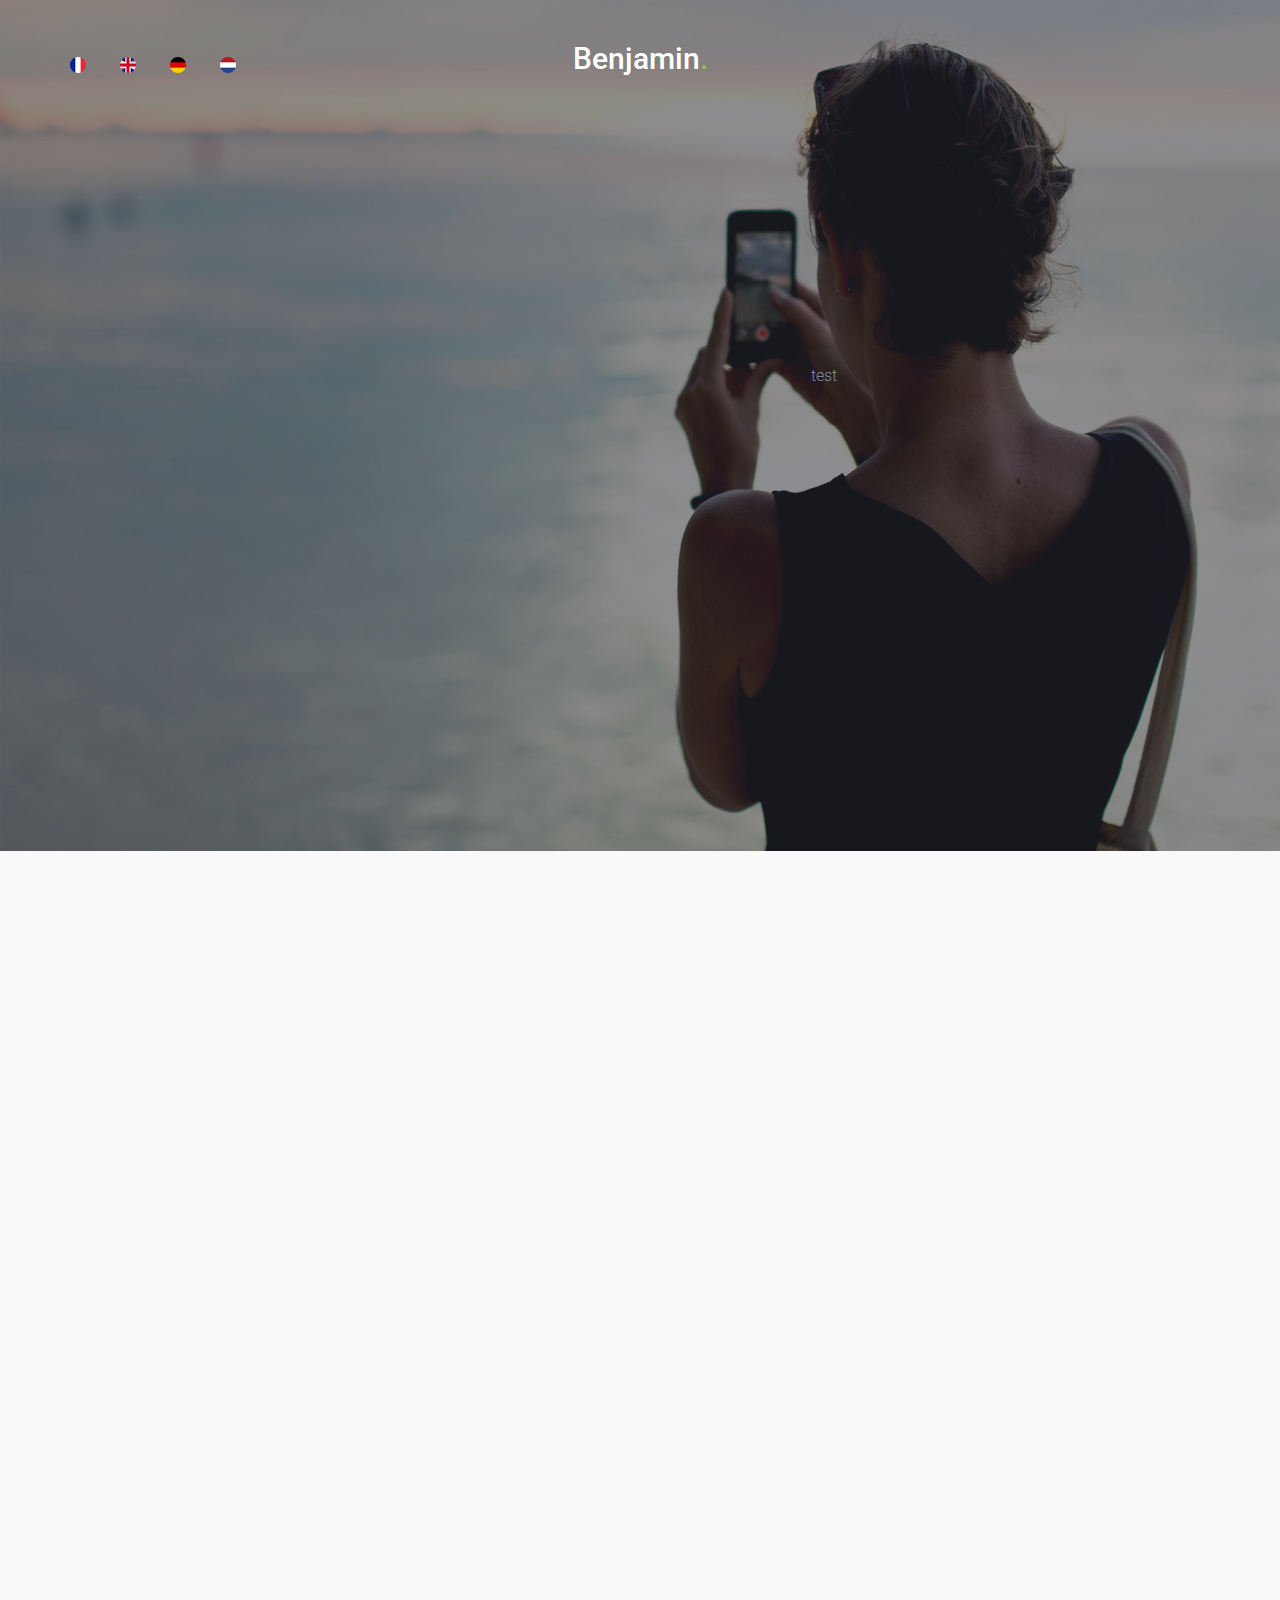
<file: deutsch.html>
<!DOCTYPE html>
<!--[if lt IE 7]>      <html class="no-js lt-ie9 lt-ie8 lt-ie7"> <![endif]-->
<!--[if IE 7]>         <html class="no-js lt-ie9 lt-ie8"> <![endif]-->
<!--[if IE 8]>         <html class="no-js lt-ie9"> <![endif]-->
<!--[if gt IE 8]><!--> <html class="no-js"> <!--<![endif]-->
	<head>
	<meta charset="utf-8">
	<meta http-equiv="X-UA-Compatible" content="IE=edge">
	<title>Benjamin</title>
	<meta name="viewport" content="width=device-width, initial-scale=1">
	<meta name="description" content="Free HTML5 Template by FREEHTML5.CO" />
	<meta name="keywords" content="free html5, free template, free bootstrap, html5, css3, mobile first, responsive" />
	<meta name="author" content="FREEHTML5.CO" />

  <!-- 
	//////////////////////////////////////////////////////

	FREE HTML5 TEMPLATE 
	DESIGNED & DEVELOPED by FREEHTML5.CO
		
	Website: 		http://freehtml5.co/
	Email: 			info@freehtml5.co
	Twitter: 		http://twitter.com/fh5co
	Facebook: 		https://www.facebook.com/fh5co

	//////////////////////////////////////////////////////
	 -->

  	<!-- Facebook and Twitter integration -->
	<meta property="og:title" content=""/>
	<meta property="og:image" content=""/>
	<meta property="og:url" content=""/>
	<meta property="og:site_name" content=""/>
	<meta property="og:description" content=""/>
	<meta name="twitter:title" content="" />
	<meta name="twitter:image" content="" />
	<meta name="twitter:url" content="" />
	<meta name="twitter:card" content="" />

	<!-- Place favicon.ico and apple-touch-icon.png in the root directory -->
	<link rel="shortcut icon" href="favicon.ico">

	<link href='https://fonts.googleapis.com/css?family=Roboto:400,100,300,600,400italic,700' rel='stylesheet' type='text/css'>
	
	<!-- Animate.css -->
	<link rel="stylesheet" href="css/animate.css">
	<!-- Flexslider -->
	<link rel="stylesheet" href="css/flexslider.css">
	<!-- Icomoon Icon Fonts-->
	<link rel="stylesheet" href="css/icomoon.css">
	<!-- Magnific Popup -->
	<link rel="stylesheet" href="css/magnific-popup.css">
	<!-- Bootstrap  -->
	<link rel="stylesheet" href="css/bootstrap.css">

	<!-- 
	Default Theme Style 
	You can change the style.css (default color purple) to one of these styles
	
	

	-->
	<link rel="stylesheet" href="css/style.css">

	<!-- Styleswitcher ( This style is for demo purposes only, you may delete this anytime. ) -->
	<link rel="stylesheet" id="theme-switch" href="css/style.css">
	<!-- End demo purposes only -->


	<style>
	/* For demo purpose only */

	/*
	GREEN
	8dc63f
	RED
	FA5555
	TURQUOISE
	27E1CE
	BLUE 
	2772DB
	ORANGE
	FF7844
	YELLOW
	FCDA05
	PINK
	F64662
	PURPLE
	7045FF

	*/
	
	/* For Demo Purposes Only ( You can delete this anytime :-) */
	/* #
	colour-variations {
		padding: 10px;
		-webkit-transition: 0.5s;
	  	-o-transition: 0.5s;
	  	transition: 0.5s;
		width: 140px;
		position: fixed;
		left: 0;
		top: 100px;
		z-index: 999999;
		background: #fff;
		/*border-radius: 4px;
		border-top-right-radius: 4px;
		border-bottom-right-radius: 4px;
		-webkit-box-shadow: 0 0 9px 0 rgba(0,0,0,.1);
		-moz-box-shadow: 0 0 9px 0 rgba(0,0,0,.1);
		-ms-box-shadow: 0 0 9px 0 rgba(0,0,0,.1);
		box-shadow: 0 0 9px 0 rgba(0,0,0,.1);
	}
	#colour-variations.sleep {
		margin-left: -140px;
	}
	#colour-variations h3 {
		text-align: center;;
		font-size: 11px;
		letter-spacing: 2px;
		text-transform: uppercase;
		color: #777;
		margin: 0 0 10px 0;
		padding: 0;;
	}

	#colour-variations ul,
	#colour-variations ul li {
		padding: 0;
		margin: 0;
	}
	#colour-variations ul {
		margin-bottom: 20px;
		float: left;	
	}
	#colour-variations li {
		list-style: none;
		display: inline;
	}
	#colour-variations li a {
		width: 20px;
		height: 20px;
		position: relative;
		float: left;
		margin: 5px;
	}



	#colour-variations li a[data-theme="style"] {
		background: #8dc63f;
	}
	#colour-variations li a[data-theme="red"] {
		background: #FA5555;
	}
	#colour-variations li a[data-theme="turquoise"] {
		background: #27E1CE;
	}
	#colour-variations li a[data-theme="blue"] {
		background: #2772DB;
	}
	#colour-variations li a[data-theme="orange"] {
		background: #FF7844;
	}
	#colour-variations li a[data-theme="yellow"] {
		background: #FCDA05;
	}
	#colour-variations li a[data-theme="pink"] {
		background: #F64662;
	}
	#colour-variations li a[data-theme="purple"] {
		background: #7045FF;
	}

	#colour-variations a[data-layout="boxed"],
	#colour-variations a[data-layout="wide"] {
		padding: 2px 0;
		width: 48%;
		border: 1px solid #ededed;
		text-align: center;
		color: #777;
		display: block;
	}
	#colour-variations a[data-layout="boxed"]:hover,
	#colour-variations a[data-layout="wide"]:hover {
		border: 1px solid #777;
	}
	#colour-variations a[data-layout="boxed"] {
		float: left;
	}
	#colour-variations a[data-layout="wide"] {
		float: right;
	}

	.option-toggle {
		position: absolute;
		right: 0;
		top: 0;
		margin-top: 5px;
		margin-right: -30px;
		width: 30px;
		height: 30px;
		background: #8dc63f;
		text-align: center;
		border-top-right-radius: 4px;
		border-bottom-right-radius: 4px;
		color: #fff;
		cursor: pointer;
		-webkit-box-shadow: 0 0 9px 0 rgba(0,0,0,.1);
		-moz-box-shadow: 0 0 9px 0 rgba(0,0,0,.1);
		-ms-box-shadow: 0 0 9px 0 rgba(0,0,0,.1);
		box-shadow: 0 0 9px 0 rgba(0,0,0,.1);
	}
	.option-toggle i {
		top: 2px;
		position: relative;
	}
	.option-toggle:hover, .option-toggle:focus, .option-toggle:active {
		color:  #fff;
		text-decoration: none;
		outline: none;
	}
	
	<!-- End demo purposes only -->*/
</style>

	<!-- Modernizr JS -->
	<script src="js/modernizr-2.6.2.min.js"></script>
	<!-- FOR IE9 below -->
	<!--[if lt IE 9]>
	<script src="js/respond.min.js"></script>
	<![endif]--> 

	</head>


	<!-- 
		INFO:
		Add 'boxed' class to body element to make the layout as boxed style.
		Example: 
	<body class="boxed">	
	-->
	<body>
	
	<!-- Loader -->
	<div class="fh5co-loader"></div>
	
	<div id="fh5co-page">
		<section id="fh5co-header">
			<div class="container">
				<nav role="navigation">
					<ul class="pull-left left-menu">
						<li><a href="francais.html"><img src="images/france.png" alt="Ronald Poppe français" class="img-responsive-menu"></a></li>
						<li><a href="english.html"><img src="images/english.png" alt="Ronald Poppe english" class="img-responsive-menu"></a></li>
						<li><a href="deutsch.html"><img src="images/allemand.png" alt="Ronald Poppe deutsch" class="img-responsive-menu"></a></li>
						<li><a href="dutch.html"><img src="images/dutch.png" alt="Ronald Poppe dut" class="img-responsive-menu"></a></li>
					</ul>
					<h1 id="fh5co-logo"><a href="index.html">Benjamin<span>.</span></a></h1>
					<!-- <ul class="pull-right right-menu">
						<li><a href="#">Login</a></li>
						<li class="fh5co-cta-btn"><a href="#">Sign up</a></li>
					</ul> -->
				</nav>
			</div>
		</section>
		<!-- #fh5co-header -->

		<section id="fh5co-hero" class="js-fullheight" style="background-image: url(images/hero_bg.jpg);" data-next="yes">
			<div class="fh5co-overlay"></div>
			<div class="container">
				<div class="fh5co-intro js-fullheight">
					<div class="fh5co-intro-text">
						test
						<!-- 
							INFO:
							Change the class to 'fh5co-right-position' or 'fh5co-center-position' to change the layout position
							Example:
							<div class="fh5co-right-position">
						-->
						<div class="fh5co-left-position">
							<h2 class="animate-box"></h2>
							<p class="animate-box"><a href="https://vimeo.com/channels/staffpicks/93951774" class="btn btn-outline popup-vimeo btn-video"><i class="icon-play2"></i> Watch video</a> <a href="http://freehtml5.co" target="_blank" class="btn btn-primary">Visit FREEHTML5.co</a></p>
						</div>
					</div>
				</div>
			</div>
			<div class="fh5co-learn-more animate-box">
				<a href="#" class="scroll-btn">
					<span class="text">Explore more about us</span>
					<span class="arrow"><i class="icon-chevron-down"></i></span>
				</a>
			</div>
		</section>
		<!-- END #fh5co-hero -->


		<section id="fh5co-projects">
			<div class="container">
				<div class="row row-bottom-padded-md">
					<div class="col-md-6 col-md-offset-3 text-center">
						<h2 class="fh5co-lead animate-box">Professeur Ronald Petrus Marinus POPPE</h2>
						<p class="fh5co-sub-lead animate-box">Far far away, behind the word mountains, far from the countries Vokalia and Consonantia, there live the blind texts. </p>
					</div>
				</div>
				<div class="row">
					
					<div class="col-md-4 col-sm-6 col-xxs-12 animate-box">
						<a href="images/img_1.jpg" class="fh5co-project-item image-popup">
							<img src="images/img_1.jpg" alt="Image" class="img-responsive">
							<div class="fh5co-text">
								<h2>Beautiful Sunrise</h2>
								<p>Far far away, behind the word mountains, far from the countries Vokalia..</p>
							</div>
						</a>
					</div>

					<div class="col-md-4 col-sm-6 col-xxs-12 animate-box">
						<a href="images/img_2.jpg" class="fh5co-project-item image-popup">
							<img src="images/img_2.jpg" alt="Image" class="img-responsive">
							<div class="fh5co-text">
								<h2>Cute Little Dog</h2>
								<p>Far far away, behind the word mountains, far from the countries Vokalia..</p>
							</div>
						</a>
					</div>

					<div class="col-md-4 col-sm-6 col-xxs-12 animate-box">
						<a href="images/img_3.jpg" class="fh5co-project-item image-popup">
							<img src="images/img_3.jpg" alt="Image" class="img-responsive">
							<div class="fh5co-text">
								<h2>A Wooden Bridge</h2>
								<p>Far far away, behind the word mountains, far from the countries Vokalia..</p>
							</div>
						</a>
					</div>

					<div class="col-md-4 col-sm-6 col-xxs-12 animate-box">
						<a href="images/img_4.jpg" class="fh5co-project-item image-popup">
							<img src="images/img_4.jpg" alt="Image" class="img-responsive">
							<div class="fh5co-text">
								<h2>Puppy & I in the Farm</h2>
								<p>Far far away, behind the word mountains, far from the countries Vokalia..</p>
							</div>
						</a>
					</div>

					<div class="col-md-4 col-sm-6 col-xxs-12 animate-box">
						<a href="images/img_5.jpg" class="fh5co-project-item image-popup">
							<img src="images/img_5.jpg" alt="Image" class="img-responsive">
							<div class="fh5co-text">
								<h2>A Big Wave of the Blue Sea</h2>
								<p>Far far away, behind the word mountains, far from the countries Vokalia..</p>
							</div>
						</a>
					</div>

					<div class="col-md-4 col-sm-6 col-xxs-12 animate-box">
						<a href="images/img_6.jpg" class="fh5co-project-item image-popup">
							<img src="images/img_6.jpg" alt="Image" class="img-responsive">
							<div class="fh5co-text">
								<h2>Foggy Pine Trees</h2>
								<p>Far far away, behind the word mountains, far from the countries Vokalia..</p>
							</div>
						</a>
					</div>
					
					
				</div>
			</div>
		</section>
		<!-- END #fh5co-projects -->

		<section id="fh5co-features">
			<div class="container">
				<div class="row text-center row-bottom-padded-md">
					<div class="col-md-8 col-md-offset-2">
						<figure class="fh5co-devices animate-box"><img src="images/img_devices.png" alt="Free HTML5 Bootstrap Template" class="img-responsive"></figure>
						<h2 class="fh5co-lead animate-box">Perfect Display in All Devices</h2>
						<p class="fh5co-sub-lead animate-box">Far far away, behind the word mountains, far from the countries Vokalia and Consonantia, there live the blind texts. Separated they live in Bookmarksgrove right at the coast of the Semantics, a large language ocean. A small river named Duden flows.</p>
					</div>
				</div>
				<div class="row">
					<div class="col-md-4 col-sm-6 col-xs-12 animate-box">
						<div class="fh5co-feature">
							<div class="fh5co-icon">
								<i class="icon-power"></i>
							</div>
							<h3>Best For Startup</h3>
							<p>Far far away, behind the word mountains, far from the countries Vokalia and Consonantia, there live the blind texts. Separated they live in Bookmarksgrove right .</p>
						</div>
					</div>
					<div class="col-md-4 col-sm-6 col-xs-12 animate-box">
						<div class="fh5co-feature">
							<div class="fh5co-icon">
								<i class="icon-flag2"></i>
							</div>
							<h3>Easy To Use</h3>
							<p>Far far away, behind the word mountains, far from the countries Vokalia and Consonantia, there live the blind texts. Separated they live in Bookmarksgrove right .</p>
						</div>
					</div>
					<div class="clearfix visible-sm-block"></div>
					<div class="col-md-4 col-sm-6 col-xs-12 animate-box">
						<div class="fh5co-feature">
							<div class="fh5co-icon">
								<i class="icon-anchor"></i>
							</div>
							<h3>Robust In Mind</h3>
							<p>Far far away, behind the word mountains, far from the countries Vokalia and Consonantia, there live the blind texts. Separated they live in Bookmarksgrove right .</p>
						</div>
					</div>

					<div class="col-md-4 col-sm-6 col-xs-12 animate-box">
						<div class="fh5co-feature">
							<div class="fh5co-icon">
								<i class="icon-paragraph"></i>
							</div>
							<h3>Beautiful Typography</h3>
							<p>Far far away, behind the word mountains, far from the countries Vokalia and Consonantia, there live the blind texts. Separated they live in Bookmarksgrove right .</p>
						</div>
					</div>
					<div class="clearfix visible-sm-block"></div>
					<div class="col-md-4 col-sm-6 col-xs-12 animate-box">
						<div class="fh5co-feature">
							<div class="fh5co-icon">
								<i class="icon-umbrella"></i>
							</div>
							<h3>Eco Friendly</h3>
							<p>Far far away, behind the word mountains, far from the countries Vokalia and Consonantia, there live the blind texts. Separated they live in Bookmarksgrove right .</p>
						</div>
					</div>
					<div class="col-md-4 col-sm-6 col-xs-12 animate-box">
						<div class="fh5co-feature">
							<div class="fh5co-icon">
								<i class="icon-toggle"></i>
							</div>
							<h3>Wide and Boxed</h3>
							<p>Far far away, behind the word mountains, far from the countries Vokalia and Consonantia, there live the blind texts. Separated they live in Bookmarksgrove right .</p>
						</div>
					</div>
					<div class="clearfix visible-sm-block"></div>
				</div>
			</div>
		</section>	

		<!-- END #fh5co-features -->


		<section id="fh5co-features-2">
			<div class="container">
				<div class="col-md-6 col-md-push-6">
					<figure class="fh5co-feature-image animate-box">
						<img src="images/macbook.png" alt="Free HTML5 Bootstrap Template by FREEHTML5.co">
					</figure>
				</div>
				<div class="col-md-6 col-md-pull-6">
					<span class="fh5co-label animate-box">See Features</span>
					<h2 class="fh5co-lead animate-box">Superb Features</h2>
					<div class="fh5co-feature">
						<div class="fh5co-icon animate-box"><i class="icon-check2"></i></div>
						<div class="fh5co-text animate-box">
							<h3>Beautiful Typography</h3>
							<p>Far far away, behind the word mountains, far from the countries Vokalia and Consonantia, there live the blind texts. </p>
						</div>
					</div>
					<div class="fh5co-feature">
						<div class="fh5co-icon animate-box"><i class="icon-check2"></i></div>
						<div class="fh5co-text animate-box">
							<h3>Eco Friendly</h3>
							<p>Far far away, behind the word mountains, far from the countries Vokalia and Consonantia, there live the blind texts. </p>
						</div>
					</div>
					<div class="fh5co-feature">
						<div class="fh5co-icon animate-box"><i class="icon-check2"></i></div>
						<div class="fh5co-text animate-box">
							<h3>Wide and Boxed</h3>
							<p>Far far away, behind the word mountains, far from the countries Vokalia and Consonantia, there live the blind texts. </p>
						</div>
					</div>

					<div class="fh5co-btn-action animate-box">
						<a href="#" class="btn btn-primary btn-cta">More Features</a>
					</div>

				</div>
			</div>
		</section>
		<!-- END #fh5co-features-2 -->
		
		<section id="fh5co-testimonials">
			<div class="container">
				<div class="row row-bottom-padded-sm">
					<div class="col-md-6 col-md-offset-3 text-center">
						<div class="fh5co-label animate-box">Testimonials</div>
						<h2 class="fh5co-lead animate-box">Join the 1 Million Users using Our Products </h2>
					</div>
				</div>
				<div class="row">
					<div class="col-md-8 col-md-offset-2 text-center animate-box">
						<div class="flexslider">
					  		<ul class="slides">
							   <li>
							      <blockquote>
							      	<p>&ldquo;Creativity is just connecting things. When you ask creative people how they did something, they feel a little guilty because they didn’t really do it, they just saw something. It seemed obvious to them after a while.&rdquo;</p>
							      	<p><cite>&mdash; Steve Jobs</cite></p>
							      </blockquote>
							   </li>
							   <li>
							    	<blockquote>
							      	<p>&ldquo;I think design would be better if designers were much more skeptical about its applications. If you believe in the potency of your craft, where you choose to dole it out is not something to take lightly.&rdquo;</p>
							      	<p><cite>&mdash; Frank Chimero</cite></p>
							      </blockquote>
							   </li>
							   <li>
							    	<blockquote>
							      	<p>&ldquo;Design must be functional and functionality must be translated into visual aesthetics, without any reliance on gimmicks that have to be explained.&rdquo;</p>
							      	<p><cite>&mdash; Ferdinand A. Porsche</cite></p>
							      </blockquote>
							   </li>
							</ul>
						</div>
						<div class="flexslider-controls">
						   <ol class="flex-control-nav">
						      <li class="animate-box"><img src="images/person4.jpg" alt="Free HTML5 Bootstrap Template by FREEHTML5.co"></li>
						      <li class="animate-box"><img src="images/person2.jpg" alt="Free HTML5 Bootstrap Template by FREEHTML5.co"></li>
						      <li class="animate-box"><img src="images/person3.jpg" alt="Free HTML5 Bootstrap Template by FREEHTML5.co"></li>
						   </ol>
						</div>
					</div>
				</div>
			</div>
		</section>
		<!-- END #fh5co-testimonials -->

		<section id="fh5co-subscribe">
			<div class="container">
		
				<h3 class="animate-box"><label for="email">Subscribe to our newsletter</label></h3>
				<form action="#" method="post" class="animate-box">
					<i class="fh5co-icon icon-paper-plane"></i>
					<input type="email" class="form-control" placeholder="Enter your email" id="email" name="email">
					<input type="submit" value="Send" class="btn btn-primary">
				</form>

			</div>
		</section>
		<!-- END #fh5co-subscribe -->

		<footer id="fh5co-footer">
			<div class="container">
				<div class="row row-bottom-padded-md">
					<div class="col-md-3 col-sm-6 col-xs-12 animate-box">
						<div class="fh5co-footer-widget">
							<h3>Company</h3>
							<ul class="fh5co-links">
								<li><a href="#">About Us</a></li>
								<li><a href="#">Careers</a></li>
								<li><a href="#">Feature Tour</a></li>
								<li><a href="#">Pricing</a></li>
								<li><a href="#">Team</a></li>
							</ul>
						</div>
					</div>

					<div class="col-md-3 col-sm-6 col-xs-12 animate-box">
						<div class="fh5co-footer-widget">
							<h3>Support</h3>
							<ul class="fh5co-links">
								<li><a href="#">Knowledge Base</a></li>
								<li><a href="#">24/7 Call Support</a></li>
								<li><a href="#">Video Demos</a></li>
								<li><a href="#">Terms of Use</a></li>
								<li><a href="#">Privacy Policy</a></li>
							</ul>
						</div>
					</div>

					<div class="col-md-3 col-sm-6 col-xs-12 animate-box">
						<div class="fh5co-footer-widget">
							<h3>Contact Us</h3>
							<p>
								<a href="mailto:info@freehtml5.co">info@freehtml5.co</a> <br>
								198 West 21th Street, <br>
								Suite 721 New York NY 10016 <br>
								<a href="tel:+123456789">+12 34  5677 89</a>
							</p>
						</div>
					</div>

					<div class="col-md-3 col-sm-6 col-xs-12 animate-box">
						<div class="fh5co-footer-widget">
							<h3>Follow Us</h3>
							<ul class="fh5co-social">
								<li><a href="#"><i class="icon-twitter"></i></a></li>
								<li><a href="#"><i class="icon-facebook"></i></a></li>
								<li><a href="#"><i class="icon-google-plus"></i></a></li>
								<li><a href="#"><i class="icon-instagram"></i></a></li>
								<li><a href="#"><i class="icon-youtube-play"></i></a></li>
							</ul>
						</div>
					</div>

				</div>
				
			</div>
			<div class="fh5co-copyright animate-box">
				<div class="container">
					<div class="row">
						<div class="col-md-12">
							<p class="fh5co-left"><small>&copy; 2016 <a href="index.html">Guide</a> free html5. All Rights Reserved.</small></p>
							<p class="fh5co-right"><small class="fh5co-right">Designed by <a href="http://freehtml5.co" target="_blank">FREEHTML5.co</a> Demo Images: <a href="http://unsplash.com" target="_blank">Unsplash</a></small></p>
						</div>
					</div>
				</div>
			</div>
		</footer>
		<!-- END #fh5co-footer -->
	</div>
	<!-- END #fh5co-page -->

	
	<!-- jQuery -->
	<script src="js/jquery.min.js"></script>
	<!-- jQuery Easing -->
	<script src="js/jquery.easing.1.3.js"></script>
	<!-- Bootstrap -->
	<script src="js/bootstrap.min.js"></script>
	<!-- Waypoints -->
	<script src="js/jquery.waypoints.min.js"></script>
	<!-- Flexslider -->
	<script src="js/jquery.flexslider-min.js"></script>
	<!-- Magnific Popup -->
	<script src="js/jquery.magnific-popup.min.js"></script>
	<script src="js/magnific-popup-options.js"></script>

	<!-- For demo purposes only styleswitcher ( You may delete this anytime ) -->
	<script src="js/jquery.style.switcher.js"></script>
	<script>
		$(function(){
			$('#colour-variations ul').styleSwitcher({
				defaultThemeId: 'theme-switch',
				hasPreview: false,
				cookie: {
		          	expires: 30,
		          	isManagingLoad: true
		      	}
			});	
			$('.option-toggle').click(function() {
				$('#colour-variations').toggleClass('sleep');
			});
		});
	</script>
	<!-- End demo purposes only -->

	<!-- Main JS (Do not remove) -->
	<script src="js/main.js"></script>

	<!-- 
	INFO:
	jQuery Cookie for Demo Purposes Only. 
	The code below is to toggle the layout to boxed or wide 
	-->
	<script src="js/jquery.cookie.js"></script>
	<script>
		$(function(){

			if ( $.cookie('layoutCookie') != '' ) {
				$('body').addClass($.cookie('layoutCookie'));
			}

			$('a[data-layout="boxed"]').click(function(event){
				event.preventDefault();
				$.cookie('layoutCookie', 'boxed', { expires: 7, path: '/'});
				$('body').addClass($.cookie('layoutCookie')); // the value is boxed.
			});

			$('a[data-layout="wide"]').click(function(event){
				event.preventDefault();
				$('body').removeClass($.cookie('layoutCookie')); // the value is boxed.
				$.removeCookie('layoutCookie', { path: '/' }); // remove the value of our cookie 'layoutCookie'
			});
		});
	</script>
	

	</body>
</html>
</file>
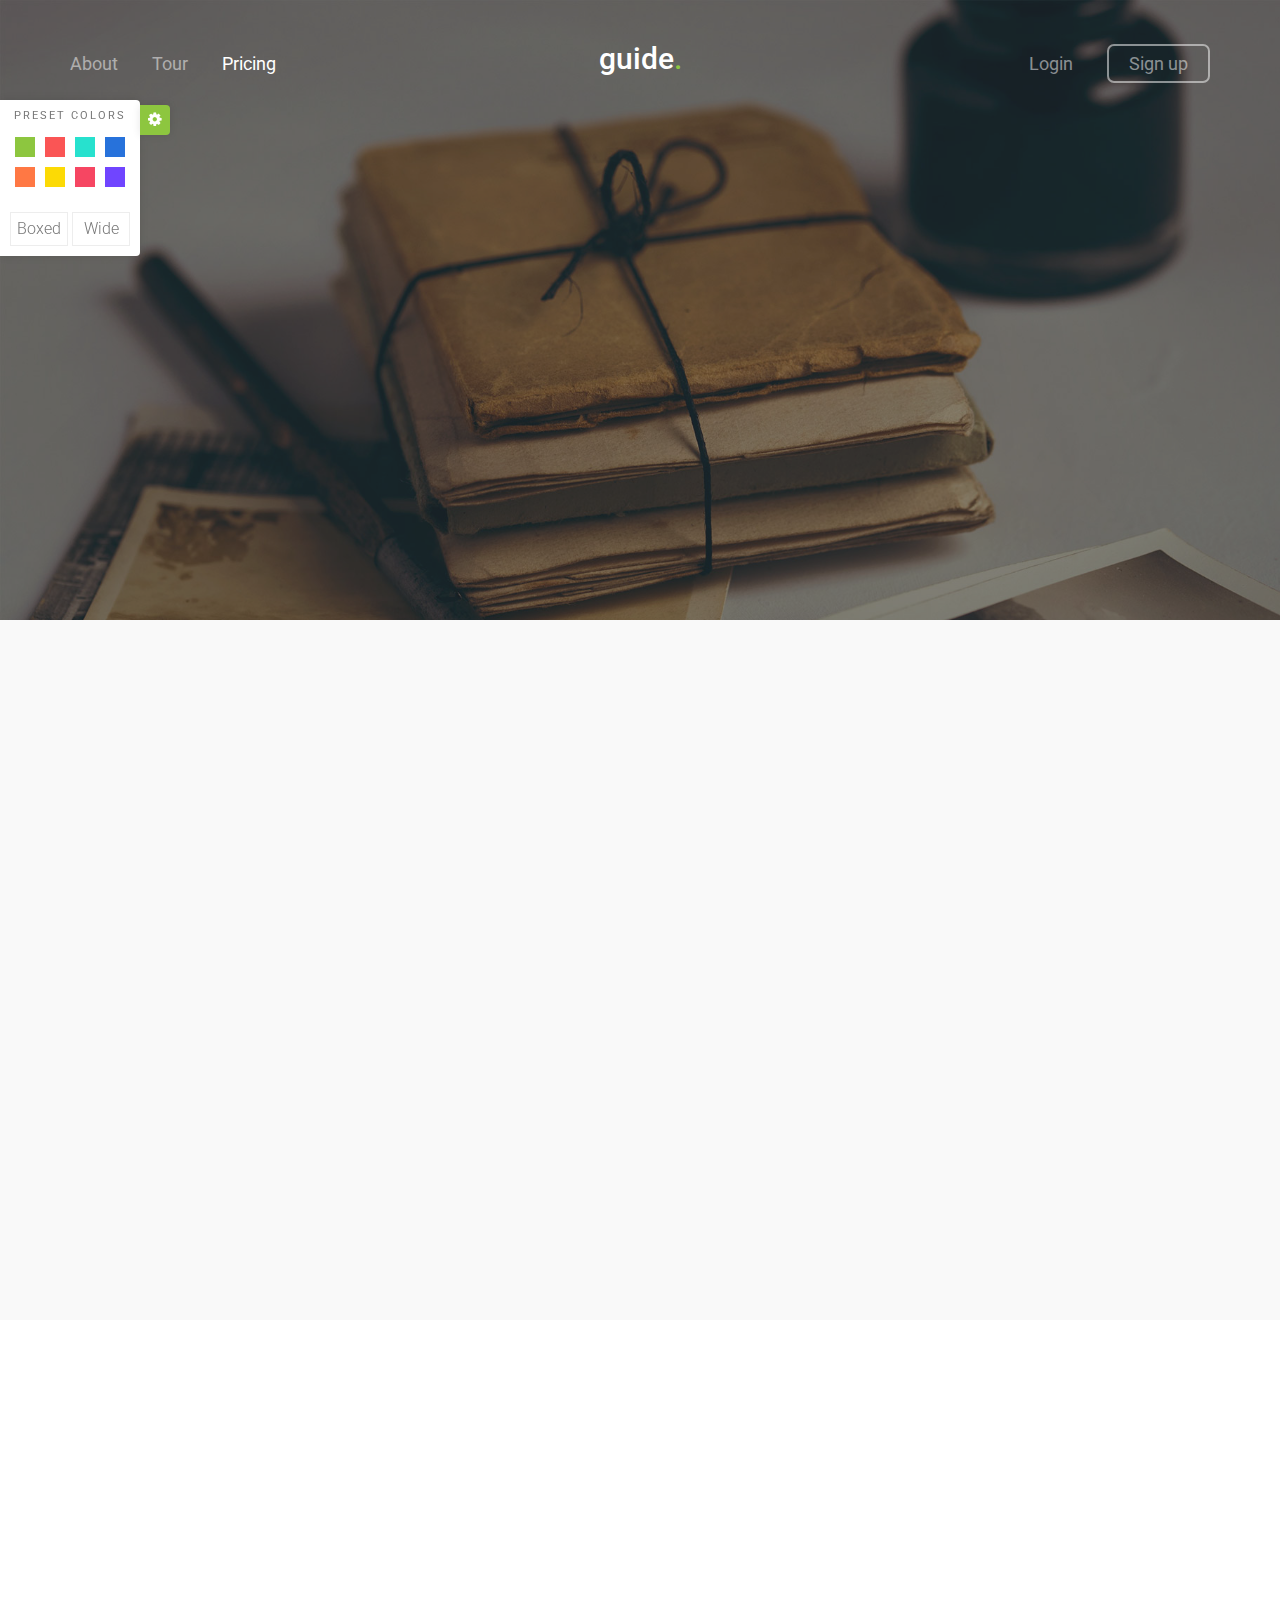
<file: pricing.html>
<!DOCTYPE html>
<!--[if lt IE 7]>      <html class="no-js lt-ie9 lt-ie8 lt-ie7"> <![endif]-->
<!--[if IE 7]>         <html class="no-js lt-ie9 lt-ie8"> <![endif]-->
<!--[if IE 8]>         <html class="no-js lt-ie9"> <![endif]-->
<!--[if gt IE 8]><!--> <html class="no-js"> <!--<![endif]-->
	<head>
	<meta charset="utf-8">
	<meta http-equiv="X-UA-Compatible" content="IE=edge">
	<title>Guide &mdash; 100% Free Fully Responsive HTML5 Template by FREEHTML5.co</title>
	<meta name="viewport" content="width=device-width, initial-scale=1">
	<meta name="description" content="Free HTML5 Template by FREEHTML5.CO" />
	<meta name="keywords" content="free html5, free template, free bootstrap, html5, css3, mobile first, responsive" />
	<meta name="author" content="FREEHTML5.CO" />

  <!-- 
	//////////////////////////////////////////////////////

	FREE HTML5 TEMPLATE 
	DESIGNED & DEVELOPED by FREEHTML5.CO
		
	Website: 		http://freehtml5.co/
	Email: 			info@freehtml5.co
	Twitter: 		http://twitter.com/fh5co
	Facebook: 		https://www.facebook.com/fh5co

	//////////////////////////////////////////////////////
	 -->

  	<!-- Facebook and Twitter integration -->
	<meta property="og:title" content=""/>
	<meta property="og:image" content=""/>
	<meta property="og:url" content=""/>
	<meta property="og:site_name" content=""/>
	<meta property="og:description" content=""/>
	<meta name="twitter:title" content="" />
	<meta name="twitter:image" content="" />
	<meta name="twitter:url" content="" />
	<meta name="twitter:card" content="" />

	<!-- Place favicon.ico and apple-touch-icon.png in the root directory -->
	<link rel="shortcut icon" href="favicon.ico">

	<link href='https://fonts.googleapis.com/css?family=Roboto:400,100,300,600,400italic,700' rel='stylesheet' type='text/css'>
	
	<!-- Animate.css -->
	<link rel="stylesheet" href="css/animate.css">
	<!-- Flexslider -->
	<link rel="stylesheet" href="css/flexslider.css">
	<!-- Icomoon Icon Fonts-->
	<link rel="stylesheet" href="css/icomoon.css">
	<!-- Magnific Popup -->
	<link rel="stylesheet" href="css/magnific-popup.css">
	<!-- Bootstrap  -->
	<link rel="stylesheet" href="css/bootstrap.css">

	<!-- 
	Default Theme Style 
	You can change the style.css (default color purple) to one of these styles
	-->
	<link rel="stylesheet" href="css/style.css">

	<!-- Styleswitcher ( This style is for demo purposes only, you may delete this anytime. ) -->
	<link rel="stylesheet" id="theme-switch" href="css/style.css">
	<!-- End demo purposes only -->


	<style>
	/* For demo purpose only */

	/*
	GREEN
	8dc63f
	RED
	FA5555
	TURQUOISE
	27E1CE
	BLUE 
	2772DB
	ORANGE
	FF7844
	YELLOW
	FCDA05
	PINK
	F64662
	PURPLE
	7045FF

	*/
	
	/* For Demo Purposes Only ( You can delete this anytime :-) */
	#colour-variations {
		padding: 10px;
		-webkit-transition: 0.5s;
	  	-o-transition: 0.5s;
	  	transition: 0.5s;
		width: 140px;
		position: fixed;
		left: 0;
		top: 100px;
		z-index: 999999;
		background: #fff;
		/*border-radius: 4px;*/
		border-top-right-radius: 4px;
		border-bottom-right-radius: 4px;
		-webkit-box-shadow: 0 0 9px 0 rgba(0,0,0,.1);
		-moz-box-shadow: 0 0 9px 0 rgba(0,0,0,.1);
		-ms-box-shadow: 0 0 9px 0 rgba(0,0,0,.1);
		box-shadow: 0 0 9px 0 rgba(0,0,0,.1);
	}
	#colour-variations.sleep {
		margin-left: -140px;
	}
	#colour-variations h3 {
		text-align: center;;
		font-size: 11px;
		letter-spacing: 2px;
		text-transform: uppercase;
		color: #777;
		margin: 0 0 10px 0;
		padding: 0;;
	}

	#colour-variations ul,
	#colour-variations ul li {
		padding: 0;
		margin: 0;
	}
	#colour-variations ul {
		margin-bottom: 20px;
		float: left;	
	}
	#colour-variations li {
		list-style: none;
		display: inline;
	}
	#colour-variations li a {
		width: 20px;
		height: 20px;
		position: relative;
		float: left;
		margin: 5px;
	}



	#colour-variations li a[data-theme="style"] {
		background: #8dc63f;
	}
	#colour-variations li a[data-theme="red"] {
		background: #FA5555;
	}
	#colour-variations li a[data-theme="turquoise"] {
		background: #27E1CE;
	}
	#colour-variations li a[data-theme="blue"] {
		background: #2772DB;
	}
	#colour-variations li a[data-theme="orange"] {
		background: #FF7844;
	}
	#colour-variations li a[data-theme="yellow"] {
		background: #FCDA05;
	}
	#colour-variations li a[data-theme="pink"] {
		background: #F64662;
	}
	#colour-variations li a[data-theme="purple"] {
		background: #7045FF;
	}

	#colour-variations a[data-layout="boxed"],
	#colour-variations a[data-layout="wide"] {
		padding: 2px 0;
		width: 48%;
		border: 1px solid #ededed;
		text-align: center;
		color: #777;
		display: block;
	}
	#colour-variations a[data-layout="boxed"]:hover,
	#colour-variations a[data-layout="wide"]:hover {
		border: 1px solid #777;
	}
	#colour-variations a[data-layout="boxed"] {
		float: left;
	}
	#colour-variations a[data-layout="wide"] {
		float: right;
	}

	.option-toggle {
		position: absolute;
		right: 0;
		top: 0;
		margin-top: 5px;
		margin-right: -30px;
		width: 30px;
		height: 30px;
		background: #8dc63f;
		text-align: center;
		border-top-right-radius: 4px;
		border-bottom-right-radius: 4px;
		color: #fff;
		cursor: pointer;
		-webkit-box-shadow: 0 0 9px 0 rgba(0,0,0,.1);
		-moz-box-shadow: 0 0 9px 0 rgba(0,0,0,.1);
		-ms-box-shadow: 0 0 9px 0 rgba(0,0,0,.1);
		box-shadow: 0 0 9px 0 rgba(0,0,0,.1);
	}
	.option-toggle i {
		top: 2px;
		position: relative;
	}
	.option-toggle:hover, .option-toggle:focus, .option-toggle:active {
		color:  #fff;
		text-decoration: none;
		outline: none;
	}
	</style>
	<!-- End demo purposes only -->


	<!-- Modernizr JS -->
	<script src="js/modernizr-2.6.2.min.js"></script>
	<!-- FOR IE9 below -->
	<!--[if lt IE 9]>
	<script src="js/respond.min.js"></script>
	<![endif]-->

	</head>

	<!-- 
		INFO:
		Add 'boxed' class to body element to make the layout as boxed style.
		Example: 
		<body class="boxed">	
	-->
	<body>

	<!-- Loader -->
	<div class="fh5co-loader"></div>
	
	<div id="fh5co-page">
		<section id="fh5co-header">
			<div class="container">
				<nav role="navigation">
					<ul class="pull-left left-menu">
						<li><a href="about.html">About</a></li>
						<li><a href="tour.html">Tour</a></li>
						<li class="active"><a href="pricing.html">Pricing</a></li>
					</ul>
					<h1 id="fh5co-logo"><a href="index.html">guide<span>.</span></a></h1>
					<ul class="pull-right right-menu">
						<li><a href="#">Login</a></li>
						<li class="fh5co-cta-btn"><a href="#">Sign up</a></li>
					</ul>
				</nav>
			</div>
		</section>
		<!-- #fh5co-header -->

		<section id="fh5co-hero" class="no-js-fullheight" style="background-image: url(images/full_image_2.jpg);" data-next="yes">
			<div class="fh5co-overlay"></div>
			<div class="container">
				<div class="fh5co-intro no-js-fullheight">
					<div class="fh5co-intro-text">
						<!-- 
							INFO:
							Change the class to 'fh5co-right-position' or 'fh5co-center-position' to change the layout position
							Example:
							<div class="fh5co-right-position">
						-->
						<div class="fh5co-center-position">
							<h2 class="animate-box">Plans for Everyone</h2>
							<h3 class="animate-box">Far far away, behind the word mountains, far from the countries Vokalia and Consonantia, there.</h3>
							
						</div>
					</div>
				</div>
			</div>
			<div class="fh5co-learn-more animate-box">
				<a href="#" class="scroll-btn">
					<span class="text">See our plans and get started today</span>
					<span class="arrow"><i class="icon-chevron-down"></i></span>
				</a>
			</div>
		</section>
		<!-- END #fh5co-hero -->

		<section id="fh5co-pricing">
			<div class="container">
				<div class="row">
					<div class="col-md-3 col-sm-6 animate-box">
					<div class="price-box">
						<h2 class="pricing-plan">Starter</h2>
						<div class="price"><sup class="currency">$</sup>7<small>/mo</small></div>
						<p>Basic customer support for small business</p>
						<hr>
						<ul class="pricing-info">
							<li>10 projects</li>
							<li>20 Pages</li>
							<li>20 Emails</li>
							<li>100 Images</li>
						</ul>
						<a href="#" class="btn btn-default btn-sm">Get started</a>
					</div>
				</div>
				<div class="col-md-3 col-sm-6 animate-box">
					<div class="price-box">
						<h2 class="pricing-plan">Regular</h2>
						<div class="price"><sup class="currency">$</sup>19<small>/mo</small></div>
						<p>Basic customer support for small business</p>
						<hr>
						<ul class="pricing-info">
							<li>15 projects</li>
							<li>40 Pages</li>
							<li>40 Emails</li>
							<li>200 Images</li>
						</ul>
						<a href="#" class="btn btn-default btn-sm">Get started</a>
					</div>
				</div>
				<div class="clearfix visible-sm-block"></div>
				<div class="col-md-3 col-sm-6 animate-box">
					<div class="price-box popular">
						<div class="popular-text">Best value</div>
						<h2 class="pricing-plan">Plus</h2>
						<div class="price"><sup class="currency">$</sup>79<small>/mo</small></div>
						<p>Basic customer support for small business</p>
						<hr>
						<ul class="pricing-info">
							<li>Unlimitted projects</li>
							<li>100 Pages</li>
							<li>100 Emails</li>
							<li>700 Images</li>
						</ul>
						<a href="#" class="btn btn-primary btn-sm">Get started</a>
					</div>
				</div>
				<div class="col-md-3 col-sm-6 animate-box">
					<div class="price-box">
						<h2 class="pricing-plan">Enterprise</h2>
						<div class="price"><sup class="currency">$</sup>125<small>/mo</small></div>
						<p>Basic customer support for small business</p>
						<hr>
						<ul class="pricing-info">
							<li>Unlimitted projects</li>
							<li>Unlimitted Pages</li>
							<li>Unlimitted Emails</li>
							<li>Unlimitted Images</li>
						</ul>
						<a href="#" class="btn btn-default btn-sm">Get started</a>
					</div>
				</div>
				
				</div>
			</div>
		</section>

		<!-- END #fh5co-pricing -->

		<div id="fh5co-faqs">
			<div class="container">
				<div class="row row-bottom-padded-lg">
					<div class="col-md-6 col-md-offset-3 text-center">
						<div class="fh5co-label animate-box">FAQ</div>
						<h2 class="fh5co-lead animate-box">Frequently Ask Questions</h2>
					</div>
				</div>
				<div class="row">
					<div class="col-md-8 col-md-offset-2">
						<ul class="fh5co-faq-list">
							<li class="animate-box">
								<h2>What is Guide?</h2>
								<p>Far far away, behind the word mountains, far from the countries Vokalia and Consonantia, there live the blind texts. Separated they live in Bookmarksgrove right at the coast of the Semantics, a large language ocean.</p>
							</li>
							<li class="animate-box">
								<h2>What language are available?</h2>
								<p>Far far away, behind the word mountains, far from the countries Vokalia and Consonantia, there live the blind texts. Separated they live in Bookmarksgrove right at the coast of the Semantics, a large language ocean.</p>
							</li>
							<li class="animate-box">
								<h2>I have technical problem, who do I email?</h2>
								<p>Far far away, behind the word mountains, far from the countries Vokalia and Consonantia, there live the blind texts. Separated they live in Bookmarksgrove right at the coast of the Semantics, a large language ocean.</p>
							</li>
							<li class="animate-box">
								<h2>Can I have a username that is already taken?</h2>
								<p>Far far away, behind the word mountains, far from the countries Vokalia and Consonantia, there live the blind texts. Separated they live in Bookmarksgrove right at the coast of the Semantics, a large language ocean.</p>
							</li>
							<li class="animate-box">
								<h2>How do I use Guide features?</h2>
								<p>Far far away, behind the word mountains, far from the countries Vokalia and Consonantia, there live the blind texts. Separated they live in Bookmarksgrove right at the coast of the Semantics, a large language ocean.</p>
							</li>
							<li class="animate-box">
								<h2>Is Guide free??</h2>
								<p>Far far away, behind the word mountains, far from the countries Vokalia and Consonantia, there live the blind texts. Separated they live in Bookmarksgrove right at the coast of the Semantics, a large language ocean.</p>
							</li>
						</ul>
					</div>
				</div>
			</div>
		</div>
		
		<section id="fh5co-testimonials" class="boredr-top">
			<div class="container">
				<div class="row row-bottom-padded-sm">
					<div class="col-md-6 col-md-offset-3 text-center">
						<div class="fh5co-label animate-box">Testimonials</div>
						<h2 class="fh5co-lead animate-box">Join the 1 Million Users using Our Products </h2>
					</div>
				</div>
				<div class="row">
					<div class="col-md-8 col-md-offset-2 text-center animate-box">
						<div class="flexslider">
					  		<ul class="slides">
							   <li>
							      <blockquote>
							      	<p>&ldquo;Creativity is just connecting things. When you ask creative people how they did something, they feel a little guilty because they didn’t really do it, they just saw something. It seemed obvious to them after a while.&rdquo;</p>
							      	<p><cite>&mdash; Steve Jobs</cite></p>
							      </blockquote>
							   </li>
							   <li>
							    	<blockquote>
							      	<p>&ldquo;I think design would be better if designers were much more skeptical about its applications. If you believe in the potency of your craft, where you choose to dole it out is not something to take lightly.&rdquo;</p>
							      	<p><cite>&mdash; Frank Chimero</cite></p>
							      </blockquote>
							   </li>
							   <li>
							    	<blockquote>
							      	<p>&ldquo;Design must be functional and functionality must be translated into visual aesthetics, without any reliance on gimmicks that have to be explained.&rdquo;</p>
							      	<p><cite>&mdash; Ferdinand A. Porsche</cite></p>
							      </blockquote>
							   </li>
							</ul>
						</div>
						<div class="flexslider-controls">
						   <ol class="flex-control-nav">
						      <li class="animate-box"><img src="images/person4.jpg" alt="Free HTML5 Bootstrap Template by FREEHTML5.co"></li>
						      <li class="animate-box"><img src="images/person2.jpg" alt="Free HTML5 Bootstrap Template by FREEHTML5.co"></li>
						      <li class="animate-box"><img src="images/person3.jpg" alt="Free HTML5 Bootstrap Template by FREEHTML5.co"></li>
						   </ol>
						</div>
					</div>
				</div>
			</div>
		</section>
		<!-- END #fh5co-testimonials -->

		<section id="fh5co-subscribe">
			<div class="container">
		
				<h3 class="animate-box"><label for="email">Subscribe to our newsletter</label></h3>
				<form action="#" method="post" class="animate-box">
					<i class="fh5co-icon icon-paper-plane"></i>
					<input type="email" class="form-control" placeholder="Enter your email" id="email" name="email">
					<input type="submit" value="Send" class="btn btn-primary">
				</form>

			</div>
		</section>
		<!-- END #fh5co-subscribe -->

		<footer id="fh5co-footer">
			<div class="container">
				<div class="row row-bottom-padded-md">
					<div class="col-md-3 col-sm-6 col-xs-12 animate-box">
						<div class="fh5co-footer-widget">
							<h3>Company</h3>
							<ul class="fh5co-links">
								<li><a href="#">About Us</a></li>
								<li><a href="#">Careers</a></li>
								<li><a href="#">Feature Tour</a></li>
								<li><a href="#">Pricing</a></li>
								<li><a href="#">Team</a></li>
							</ul>
						</div>
					</div>

					<div class="col-md-3 col-sm-6 col-xs-12 animate-box">
						<div class="fh5co-footer-widget">
							<h3>Support</h3>
							<ul class="fh5co-links">
								<li><a href="#">Knowledge Base</a></li>
								<li><a href="#">24/7 Call Support</a></li>
								<li><a href="#">Video Demos</a></li>
								<li><a href="#">Terms of Use</a></li>
								<li><a href="#">Privacy Policy</a></li>
							</ul>
						</div>
					</div>

					<div class="col-md-3 col-sm-6 col-xs-12 animate-box">
						<div class="fh5co-footer-widget">
							<h3>Contact Us</h3>
							<p>
								<a href="mailto:info@freehtml5.co">info@freehtml5.co</a> <br>
								198 West 21th Street, <br>
								Suite 721 New York NY 10016 <br>
								<a href="tel:+123456789">+12 34  5677 89</a>
							</p>
						</div>
					</div>

					<div class="col-md-3 col-sm-6 col-xs-12 animate-box">
						<div class="fh5co-footer-widget">
							<h3>Follow Us</h3>
							<ul class="fh5co-social">
								<li><a href="#"><i class="icon-twitter"></i></a></li>
								<li><a href="#"><i class="icon-facebook"></i></a></li>
								<li><a href="#"><i class="icon-google-plus"></i></a></li>
								<li><a href="#"><i class="icon-instagram"></i></a></li>
								<li><a href="#"><i class="icon-youtube-play"></i></a></li>
							</ul>
						</div>
					</div>

				</div>
				
			</div>
			<div class="fh5co-copyright animate-box">
				<div class="container">
					<div class="row">
						<div class="col-md-12">
							<p class="fh5co-left"><small>&copy; 2016 <a href="index.html">Guide</a> free html5. All Rights Reserved.</small></p>
							<p class="fh5co-right"><small class="fh5co-right">Designed by <a href="http://freehtml5.co" target="_blank">FREEHTML5.co</a> Demo Images: <a href="http://unsplash.com" target="_blank">Unsplash</a></small></p>
						</div>
					</div>
				</div>
			</div>
		</footer>
		<!-- END #fh5co-footer -->
	</div>
	<!-- END #fh5co-page -->
	
	<!-- For demo purposes Only ( You may delete this anytime :-) -->
	<div id="colour-variations">
		<a class="option-toggle"><i class="icon-gear"></i></a>
		<h3>Preset Colors</h3>
		<ul>
			<li><a href="javascript: void(0);" data-theme="style"></a></li>
			<li><a href="javascript: void(0);" data-theme="red"></a></li>
			<li><a href="javascript: void(0);" data-theme="turquoise"></a></li>
			<li><a href="javascript: void(0);" data-theme="blue"></a></li>
			<li><a href="javascript: void(0);" data-theme="orange"></a></li>
			<li><a href="javascript: void(0);" data-theme="yellow"></a></li>
			<li><a href="javascript: void(0);" data-theme="pink"></a></li>
			<li><a href="javascript: void(0);" data-theme="purple"></a></li>
		</ul>
		<a href="#" data-layout="boxed">Boxed</a>
		<a href="#" data-layout="wide">Wide</a>
	</div>
	<!-- End demo purposes only -->

	
	<!-- jQuery -->
	<script src="js/jquery.min.js"></script>
	<!-- jQuery Easing -->
	<script src="js/jquery.easing.1.3.js"></script>
	<!-- Bootstrap -->
	<script src="js/bootstrap.min.js"></script>
	<!-- Waypoints -->
	<script src="js/jquery.waypoints.min.js"></script>
	<!-- Flexslider -->
	<script src="js/jquery.flexslider-min.js"></script>
	<!-- Magnific Popup -->
	<script src="js/jquery.magnific-popup.min.js"></script>
	<script src="js/magnific-popup-options.js"></script>

	<!-- For demo purposes only styleswitcher ( You may delete this anytime ) -->
	<script src="js/jquery.style.switcher.js"></script>
	<script>
		$(function(){
			$('#colour-variations ul').styleSwitcher({
				defaultThemeId: 'theme-switch',
				hasPreview: false,
				cookie: {
		          	expires: 30,
		          	isManagingLoad: true
		      	}
			});	
			$('.option-toggle').click(function() {
				$('#colour-variations').toggleClass('sleep');
			});
		});
	</script>
	<!-- End demo purposes only -->

	<!-- Main JS (Do not remove) -->
	<script src="js/main.js"></script>

	<!-- 
	INFO:
	jQuery Cookie for Demo Purposes Only. 
	The code below is to toggle the layout to boxed or wide 
	-->
	<script src="js/jquery.cookie.js"></script>
	<script>
		$(function(){

			if ( $.cookie('layoutCookie') != '' ) {
				$('body').addClass($.cookie('layoutCookie'));
			}
			
			$('a[data-layout="boxed"]').click(function(event){
				event.preventDefault();
				$.cookie('layoutCookie', 'boxed', { expires: 7, path: '/'});
				$('body').addClass($.cookie('layoutCookie')); // the value is boxed.
			});

			$('a[data-layout="wide"]').click(function(event){
				event.preventDefault();
				$('body').removeClass($.cookie('layoutCookie')); // the value is boxed.
				$.removeCookie('layoutCookie', { path: '/' }); // remove the value of our cookie 'layoutCookie'
			});
		});
	</script>

	</body>
</html>
</file>
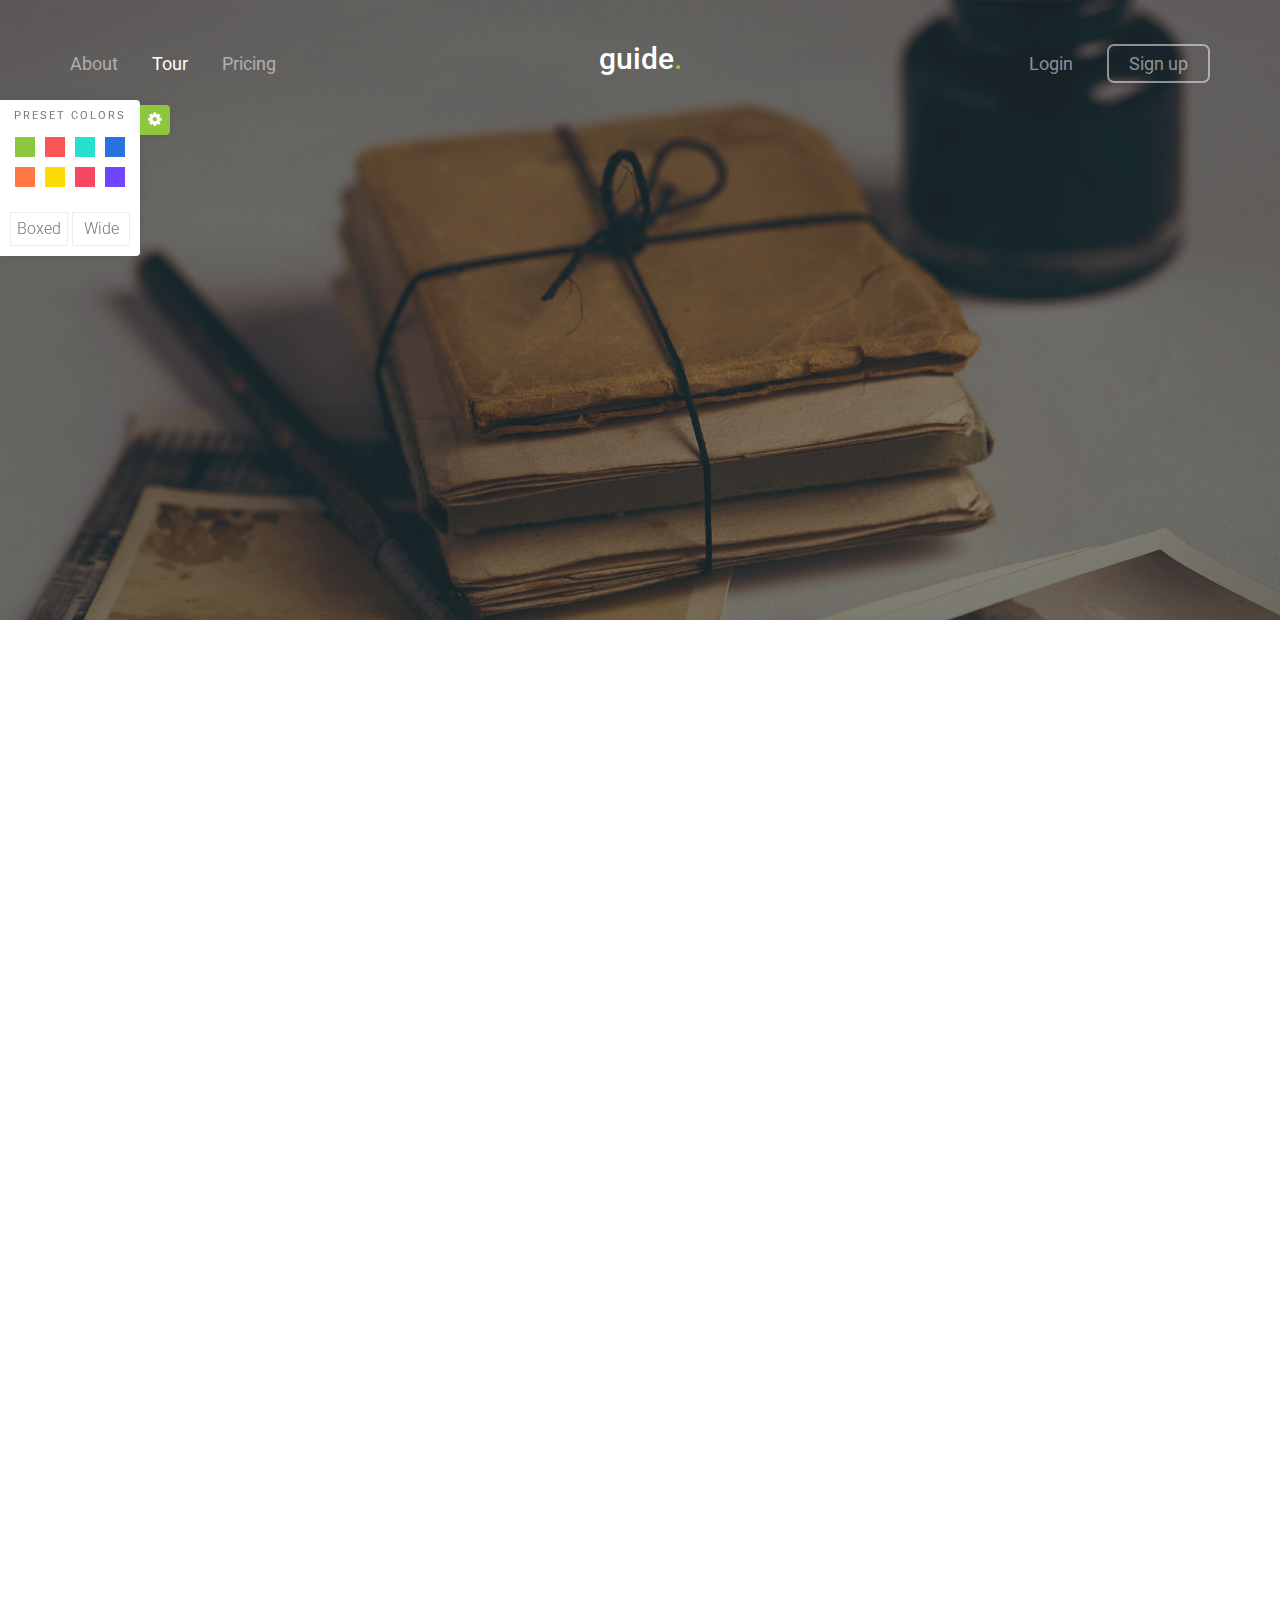
<file: tour.html>
<!DOCTYPE html>
<!--[if lt IE 7]>      <html class="no-js lt-ie9 lt-ie8 lt-ie7"> <![endif]-->
<!--[if IE 7]>         <html class="no-js lt-ie9 lt-ie8"> <![endif]-->
<!--[if IE 8]>         <html class="no-js lt-ie9"> <![endif]-->
<!--[if gt IE 8]><!--> <html class="no-js"> <!--<![endif]-->
	<head>
	<meta charset="utf-8">
	<meta http-equiv="X-UA-Compatible" content="IE=edge">
	<title>Guide &mdash; 100% Free Fully Responsive HTML5 Template by FREEHTML5.co</title>
	<meta name="viewport" content="width=device-width, initial-scale=1">
	<meta name="description" content="Free HTML5 Template by FREEHTML5.CO" />
	<meta name="keywords" content="free html5, free template, free bootstrap, html5, css3, mobile first, responsive" />
	<meta name="author" content="FREEHTML5.CO" />

  <!-- 
	//////////////////////////////////////////////////////

	FREE HTML5 TEMPLATE 
	DESIGNED & DEVELOPED by FREEHTML5.CO
		
	Website: 		http://freehtml5.co/
	Email: 			info@freehtml5.co
	Twitter: 		http://twitter.com/fh5co
	Facebook: 		https://www.facebook.com/fh5co

	//////////////////////////////////////////////////////
	 -->

  	<!-- Facebook and Twitter integration -->
	<meta property="og:title" content=""/>
	<meta property="og:image" content=""/>
	<meta property="og:url" content=""/>
	<meta property="og:site_name" content=""/>
	<meta property="og:description" content=""/>
	<meta name="twitter:title" content="" />
	<meta name="twitter:image" content="" />
	<meta name="twitter:url" content="" />
	<meta name="twitter:card" content="" />

	<!-- Place favicon.ico and apple-touch-icon.png in the root directory -->
	<link rel="shortcut icon" href="favicon.ico">

	<link href='https://fonts.googleapis.com/css?family=Roboto:400,100,300,600,400italic,700' rel='stylesheet' type='text/css'>
	
	<!-- Animate.css -->
	<link rel="stylesheet" href="css/animate.css">
	<!-- Flexslider -->
	<link rel="stylesheet" href="css/flexslider.css">
	<!-- Icomoon Icon Fonts-->
	<link rel="stylesheet" href="css/icomoon.css">
	<!-- Magnific Popup -->
	<link rel="stylesheet" href="css/magnific-popup.css">
	<!-- Bootstrap  -->
	<link rel="stylesheet" href="css/bootstrap.css">

	<!-- 
	Default Theme Style 
	You can change the style.css (default color purple) to one of these styles
	-->
	<link rel="stylesheet" href="css/style.css">

	<!-- Styleswitcher ( This style is for demo purposes only, you may delete this anytime. ) -->
	<link rel="stylesheet" id="theme-switch" href="css/style.css">
	<!-- End demo purposes only -->


	<style>
	/* For demo purpose only */

	/*
	GREEN
	8dc63f
	RED
	FA5555
	TURQUOISE
	27E1CE
	BLUE 
	2772DB
	ORANGE
	FF7844
	YELLOW
	FCDA05
	PINK
	F64662
	PURPLE
	7045FF

	*/
	
	/* For Demo Purposes Only ( You can delete this anytime :-) */
	#colour-variations {
		padding: 10px;
		-webkit-transition: 0.5s;
	  	-o-transition: 0.5s;
	  	transition: 0.5s;
		width: 140px;
		position: fixed;
		left: 0;
		top: 100px;
		z-index: 999999;
		background: #fff;
		/*border-radius: 4px;*/
		border-top-right-radius: 4px;
		border-bottom-right-radius: 4px;
		-webkit-box-shadow: 0 0 9px 0 rgba(0,0,0,.1);
		-moz-box-shadow: 0 0 9px 0 rgba(0,0,0,.1);
		-ms-box-shadow: 0 0 9px 0 rgba(0,0,0,.1);
		box-shadow: 0 0 9px 0 rgba(0,0,0,.1);
	}
	#colour-variations.sleep {
		margin-left: -140px;
	}
	#colour-variations h3 {
		text-align: center;;
		font-size: 11px;
		letter-spacing: 2px;
		text-transform: uppercase;
		color: #777;
		margin: 0 0 10px 0;
		padding: 0;;
	}

	#colour-variations ul,
	#colour-variations ul li {
		padding: 0;
		margin: 0;
	}
	#colour-variations ul {
		margin-bottom: 20px;
		float: left;	
	}
	#colour-variations li {
		list-style: none;
		display: inline;
	}
	#colour-variations li a {
		width: 20px;
		height: 20px;
		position: relative;
		float: left;
		margin: 5px;
	}



	#colour-variations li a[data-theme="style"] {
		background: #8dc63f;
	}
	#colour-variations li a[data-theme="red"] {
		background: #FA5555;
	}
	#colour-variations li a[data-theme="turquoise"] {
		background: #27E1CE;
	}
	#colour-variations li a[data-theme="blue"] {
		background: #2772DB;
	}
	#colour-variations li a[data-theme="orange"] {
		background: #FF7844;
	}
	#colour-variations li a[data-theme="yellow"] {
		background: #FCDA05;
	}
	#colour-variations li a[data-theme="pink"] {
		background: #F64662;
	}
	#colour-variations li a[data-theme="purple"] {
		background: #7045FF;
	}

	#colour-variations a[data-layout="boxed"],
	#colour-variations a[data-layout="wide"] {
		padding: 2px 0;
		width: 48%;
		border: 1px solid #ededed;
		text-align: center;
		color: #777;
		display: block;
	}
	#colour-variations a[data-layout="boxed"]:hover,
	#colour-variations a[data-layout="wide"]:hover {
		border: 1px solid #777;
	}
	#colour-variations a[data-layout="boxed"] {
		float: left;
	}
	#colour-variations a[data-layout="wide"] {
		float: right;
	}

	.option-toggle {
		position: absolute;
		right: 0;
		top: 0;
		margin-top: 5px;
		margin-right: -30px;
		width: 30px;
		height: 30px;
		background: #8dc63f;
		text-align: center;
		border-top-right-radius: 4px;
		border-bottom-right-radius: 4px;
		color: #fff;
		cursor: pointer;
		-webkit-box-shadow: 0 0 9px 0 rgba(0,0,0,.1);
		-moz-box-shadow: 0 0 9px 0 rgba(0,0,0,.1);
		-ms-box-shadow: 0 0 9px 0 rgba(0,0,0,.1);
		box-shadow: 0 0 9px 0 rgba(0,0,0,.1);
	}
	.option-toggle i {
		top: 2px;
		position: relative;
	}
	.option-toggle:hover, .option-toggle:focus, .option-toggle:active {
		color:  #fff;
		text-decoration: none;
		outline: none;
	}
	</style>
	<!-- End demo purposes only -->


	<!-- Modernizr JS -->
	<script src="js/modernizr-2.6.2.min.js"></script>
	<!-- FOR IE9 below -->
	<!--[if lt IE 9]>
	<script src="js/respond.min.js"></script>
	<![endif]-->

	</head>


	<!-- 
		INFO:
		Add 'boxed' class to body element to make the layout as boxed style.
		Example: 
		<body class="boxed">	
	-->
	<body>
	<!-- Loader -->
	<div class="fh5co-loader"></div>
	
	<div id="fh5co-page">
		<section id="fh5co-header">
			<div class="container">
				<nav role="navigation">
					<ul class="pull-left left-menu">
						<li><a href="about.html">About</a></li>
						<li class="active"><a href="tour.html">Tour</a></li>
						<li><a href="pricing.html">Pricing</a></li>
					</ul>
					<h1 id="fh5co-logo"><a href="index.html">guide<span>.</span></a></h1>
					<ul class="pull-right right-menu">
						<li><a href="#">Login</a></li>
						<li class="fh5co-cta-btn"><a href="#">Sign up</a></li>
					</ul>
				</nav>
			</div>
		</section>
		<!-- #fh5co-header -->

		<section id="fh5co-hero" class="no-js-fullheight" style="background-image: url(images/full_image_2.jpg);" data-next="yes">
			<div class="fh5co-overlay"></div>
			<div class="container">
				<div class="fh5co-intro no-js-fullheight">
					<div class="fh5co-intro-text">
						<!-- 
							INFO:
							Change the class to 'fh5co-right-position' or 'fh5co-center-position' to change the layout position
							Example:
							<div class="fh5co-right-position">
						-->
						<div class="fh5co-center-position">
							<h2 class="animate-box">Tour Our Products</h2>
							<h3 class="animate-box">Far far away, behind the word mountains, far from the countries Vokalia and Consonantia, there.</h3>
						</div>
					</div>
				</div>
			</div>
			<div class="fh5co-learn-more animate-box">
				<a href="#" class="scroll-btn">
					<span class="text">See our products</span>
					<span class="arrow"><i class="icon-chevron-down"></i></span>
				</a>
			</div>
		</section>
		<!-- END #fh5co-hero -->

		<section id="fh5co-features">
			<div class="container">
				<div class="row text-center row-bottom-padded-md">
					<div class="col-md-8 col-md-offset-2">
						<figure class="fh5co-devices animate-box"><img src="images/img_devices.png" alt="Free HTML5 Bootstrap Template" class="img-responsive"></figure>
						<h2 class="fh5co-lead animate-box">Perfect Display in All Devices</h2>
						<p class="fh5co-sub-lead animate-box">Far far away, behind the word mountains, far from the countries Vokalia and Consonantia, there live the blind texts. Separated they live in Bookmarksgrove right at the coast of the Semantics, a large language ocean. A small river named Duden flows.</p>
					</div>
				</div>
				<div class="row">
					<div class="col-md-4 col-sm-6 col-xs-12">
						<div class="fh5co-feature">
							<div class="fh5co-icon animate-box">
								<i class="icon-power"></i>
							</div>
							<h3 class="animate-box">Best For Startup</h3>
							<p class="animate-box">Far far away, behind the word mountains, far from the countries Vokalia and Consonantia, there live the blind texts. Separated they live in Bookmarksgrove right .</p>
						</div>
					</div>
					<div class="col-md-4 col-sm-6 col-xs-12">
						<div class="fh5co-feature">
							<div class="fh5co-icon animate-box">
								<i class="icon-flag2"></i>
							</div>
							<h3 class="animate-box">Easy To Use</h3>
							<p class="animate-box">Far far away, behind the word mountains, far from the countries Vokalia and Consonantia, there live the blind texts. Separated they live in Bookmarksgrove right .</p>
						</div>
					</div>
					<div class="clearfix visible-sm-block"></div>
					<div class="col-md-4 col-sm-6 col-xs-12">
						<div class="fh5co-feature">
							<div class="fh5co-icon animate-box">
								<i class="icon-anchor"></i>
							</div>
							<h3 class="animate-box">Robust In Mind</h3>
							<p class="animate-box">Far far away, behind the word mountains, far from the countries Vokalia and Consonantia, there live the blind texts. Separated they live in Bookmarksgrove right .</p>
						</div>
					</div>

					<div class="col-md-4 col-sm-6 col-xs-12">
						<div class="fh5co-feature">
							<div class="fh5co-icon animate-box">
								<i class="icon-paragraph"></i>
							</div>
							<h3 class="animate-box">Beautiful Typography</h3>
							<p class="animate-box">Far far away, behind the word mountains, far from the countries Vokalia and Consonantia, there live the blind texts. Separated they live in Bookmarksgrove right .</p>
						</div>
					</div>
					<div class="clearfix visible-sm-block"></div>
					<div class="col-md-4 col-sm-6 col-xs-12">
						<div class="fh5co-feature">
							<div class="fh5co-icon animate-box">
								<i class="icon-umbrella"></i>
							</div>
							<h3 class="animate-box">Eco Friendly</h3>
							<p class="animate-box">Far far away, behind the word mountains, far from the countries Vokalia and Consonantia, there live the blind texts. Separated they live in Bookmarksgrove right .</p>
						</div>
					</div>
					<div class="col-md-4 col-sm-6 col-xs-12">
						<div class="fh5co-feature">
							<div class="fh5co-icon animate-box">
								<i class="icon-toggle"></i>
							</div>
							<h3 class="animate-box">Wide and Boxed</h3>
							<p class="animate-box">Far far away, behind the word mountains, far from the countries Vokalia and Consonantia, there live the blind texts. Separated they live in Bookmarksgrove right .</p>
						</div>
					</div>
					<div class="clearfix visible-sm-block"></div>
				</div>
			</div>
		</section>	

		<!-- END #fh5co-features -->


		<section id="fh5co-features-2">
			<div class="container">
				<div class="col-md-6 col-md-push-6">
					<figure class="fh5co-feature-image animate-box">
						<img src="images/macbook.png" alt="Free HTML5 Bootstrap Template by FREEHTML5.co">
					</figure>
				</div>
				<div class="col-md-6 col-md-pull-6">
					<span class="fh5co-label animate-box">See Features</span>
					<h2 class="fh5co-lead animate-box">Superb Features</h2>
					<div class="fh5co-feature">
						<div class="fh5co-icon animate-box"><i class="icon-check2"></i></div>
						<div class="fh5co-text animate-box">
							<h3>Beautiful Typography</h3>
							<p>Far far away, behind the word mountains, far from the countries Vokalia and Consonantia, there live the blind texts. </p>
						</div>
					</div>
					<div class="fh5co-feature">
						<div class="fh5co-icon animate-box"><i class="icon-check2"></i></div>
						<div class="fh5co-text animate-box">
							<h3>Eco Friendly</h3>
							<p>Far far away, behind the word mountains, far from the countries Vokalia and Consonantia, there live the blind texts. </p>
						</div>
					</div>
					<div class="fh5co-feature">
						<div class="fh5co-icon animate-box"><i class="icon-check2"></i></div>
						<div class="fh5co-text animate-box">
							<h3>Wide and Boxed</h3>
							<p>Far far away, behind the word mountains, far from the countries Vokalia and Consonantia, there live the blind texts. </p>
						</div>
					</div>

					<div class="fh5co-btn-action animate-box">
						<a href="#" class="btn btn-primary btn-cta">More Features</a>
					</div>

				</div>
			</div>
		</section>
		<!-- END #fh5co-features-2 -->


		<section id="fh5co-features-3">
			<div class="container">
				<div class="col-md-6 col-md-pull-8">
					<figure class="fh5co-feature-image animate-box">
						<img src="images/macbook.png" alt="Free HTML5 Bootstrap Template by FREEHTML5.co">
					</figure>
				</div>
				<div class="col-md-6">
					<span class="fh5co-label animate-box">More Features</span>
					<h2 class="fh5co-lead animate-box">Let's take your business to the next level</h2>
					<div class="fh5co-feature animate-box">
						<div class="fh5co-icon"><i class="icon-paragraph"></i></div>
						<div class="fh5co-text">
							<h3>Beautiful Typography</h3>
							<p>Far far away, behind the word mountains, far from the countries Vokalia and Consonantia, there live the blind texts. </p>
						</div>
					</div>
					<div class="fh5co-feature animate-box">
						<div class="fh5co-icon"><i class="icon-umbrella"></i></div>
						<div class="fh5co-text">
							<h3>Eco Friendly</h3>
							<p>Far far away, behind the word mountains, far from the countries Vokalia and Consonantia, there live the blind texts. </p>
						</div>
					</div>
					<div class="fh5co-feature animate-box">
						<div class="fh5co-icon"><i class="icon-toggle"></i></div>
						<div class="fh5co-text">
							<h3>Wide and Boxed</h3>
							<p>Far far away, behind the word mountains, far from the countries Vokalia and Consonantia, there live the blind texts. </p>
						</div>
					</div>

					<div class="fh5co-btn-action animate-box">
						<a href="#" class="btn btn-primary btn-cta">More Features</a>
					</div>

				</div>
			</div>
		</section>
		<!-- END #fh5co-features-3 -->


		<section id="fh5co-features-4">
			<div class="container">
				<div class="col-md-6 col-md-push-6">
					<figure class="fh5co-feature-image animate-box">
						<img src="images/macbook.png" alt="Free HTML5 Bootstrap Template by FREEHTML5.co">
					</figure>
				</div>
				<div class="col-md-6 col-md-pull-6">
					<span class="fh5co-label animate-box">See Features</span>
					<h2 class="fh5co-lead animate-box">Superb Features</h2>
					<div class="fh5co-feature animate-box">
						<div class="fh5co-icon"><i class="icon-check2"></i></div>
						<div class="fh5co-text">
							<h3>Beautiful Typography</h3>
							<p>Far far away, behind the word mountains, far from the countries Vokalia and Consonantia, there live the blind texts. </p>
						</div>
					</div>
					<div class="fh5co-feature animate-box">
						<div class="fh5co-icon"><i class="icon-check2"></i></div>
						<div class="fh5co-text">
							<h3>Eco Friendly</h3>
							<p>Far far away, behind the word mountains, far from the countries Vokalia and Consonantia, there live the blind texts. </p>
						</div>
					</div>
					<div class="fh5co-feature animate-box">
						<div class="fh5co-icon"><i class="icon-check2"></i></div>
						<div class="fh5co-text">
							<h3>Wide and Boxed</h3>
							<p>Far far away, behind the word mountains, far from the countries Vokalia and Consonantia, there live the blind texts. </p>
						</div>
					</div>

					<div class="fh5co-btn-action animate-box">
						<a href="#" class="btn btn-primary btn-cta">More Features</a>
					</div>

				</div>
			</div>
		</section>
		<!-- END #fh5co-features-4 -->
		
		<section id="fh5co-testimonials">
			<div class="container">
				<div class="row row-bottom-padded-sm">
					<div class="col-md-6 col-md-offset-3 text-center">
						<div class="fh5co-label animate-box">Testimonials</div>
						<h2 class="fh5co-lead animate-box">Join the 1 Million Users using Our Products </h2>
					</div>
				</div>
				<div class="row">
					<div class="col-md-8 col-md-offset-2 text-center animate-box">
						<div class="flexslider">
					  		<ul class="slides">
							   <li>
							      <blockquote>
							      	<p>&ldquo;Creativity is just connecting things. When you ask creative people how they did something, they feel a little guilty because they didn’t really do it, they just saw something. It seemed obvious to them after a while.&rdquo;</p>
							      	<p><cite>&mdash; Steve Jobs</cite></p>
							      </blockquote>
							   </li>
							   <li>
							    	<blockquote>
							      	<p>&ldquo;I think design would be better if designers were much more skeptical about its applications. If you believe in the potency of your craft, where you choose to dole it out is not something to take lightly.&rdquo;</p>
							      	<p><cite>&mdash; Frank Chimero</cite></p>
							      </blockquote>
							   </li>
							   <li>
							    	<blockquote>
							      	<p>&ldquo;Design must be functional and functionality must be translated into visual aesthetics, without any reliance on gimmicks that have to be explained.&rdquo;</p>
							      	<p><cite>&mdash; Ferdinand A. Porsche</cite></p>
							      </blockquote>
							   </li>
							</ul>
						</div>
						<div class="flexslider-controls">
						   <ol class="flex-control-nav">
						      <li class="animate-box"><img src="images/person4.jpg" alt="Free HTML5 Bootstrap Template by FREEHTML5.co"></li>
						      <li class="animate-box"><img src="images/person2.jpg" alt="Free HTML5 Bootstrap Template by FREEHTML5.co"></li>
						      <li class="animate-box"><img src="images/person3.jpg" alt="Free HTML5 Bootstrap Template by FREEHTML5.co"></li>
						   </ol>
						</div>
					</div>
				</div>
			</div>
		</section>
		<!-- END #fh5co-testimonials -->

		<section id="fh5co-subscribe">
			<div class="container">
		
				<h3 class="animate-box"><label for="email">Subscribe to our newsletter</label></h3>
				<form action="#" method="post" class="animate-box">
					<i class="fh5co-icon icon-paper-plane"></i>
					<input type="email" class="form-control" placeholder="Enter your email" id="email" name="email">
					<input type="submit" value="Send" class="btn btn-primary">
				</form>

			</div>
		</section>
		<!-- END #fh5co-subscribe -->

		<footer id="fh5co-footer">
			<div class="container">
				<div class="row row-bottom-padded-md">
					<div class="col-md-3 col-sm-6 col-xs-12 animate-box">
						<div class="fh5co-footer-widget">
							<h3>Company</h3>
							<ul class="fh5co-links">
								<li><a href="#">About Us</a></li>
								<li><a href="#">Careers</a></li>
								<li><a href="#">Feature Tour</a></li>
								<li><a href="#">Pricing</a></li>
								<li><a href="#">Team</a></li>
							</ul>
						</div>
					</div>

					<div class="col-md-3 col-sm-6 col-xs-12 animate-box">
						<div class="fh5co-footer-widget">
							<h3>Support</h3>
							<ul class="fh5co-links">
								<li><a href="#">Knowledge Base</a></li>
								<li><a href="#">24/7 Call Support</a></li>
								<li><a href="#">Video Demos</a></li>
								<li><a href="#">Terms of Use</a></li>
								<li><a href="#">Privacy Policy</a></li>
							</ul>
						</div>
					</div>

					<div class="col-md-3 col-sm-6 col-xs-12 animate-box">
						<div class="fh5co-footer-widget">
							<h3>Contact Us</h3>
							<p>
								<a href="mailto:info@freehtml5.co">info@freehtml5.co</a> <br>
								198 West 21th Street, <br>
								Suite 721 New York NY 10016 <br>
								<a href="tel:+123456789">+12 34  5677 89</a>
							</p>
						</div>
					</div>

					<div class="col-md-3 col-sm-6 col-xs-12 animate-box">
						<div class="fh5co-footer-widget">
							<h3>Follow Us</h3>
							<ul class="fh5co-social">
								<li><a href="#"><i class="icon-twitter"></i></a></li>
								<li><a href="#"><i class="icon-facebook"></i></a></li>
								<li><a href="#"><i class="icon-google-plus"></i></a></li>
								<li><a href="#"><i class="icon-instagram"></i></a></li>
								<li><a href="#"><i class="icon-youtube-play"></i></a></li>
							</ul>
						</div>
					</div>

				</div>
				
			</div>
			<div class="fh5co-copyright animate-box">
				<div class="container">
					<div class="row">
						<div class="col-md-12">
							<p class="fh5co-left"><small>&copy; 2016 <a href="index.html">Guide</a> free html5. All Rights Reserved.</small></p>
							<p class="fh5co-right"><small class="fh5co-right">Designed by <a href="http://freehtml5.co" target="_blank">FREEHTML5.co</a> Demo Images: <a href="http://unsplash.com" target="_blank">Unsplash</a></small></p>
						</div>
					</div>
				</div>
			</div>
		</footer>
		<!-- END #fh5co-footer -->
	</div>
	<!-- END #fh5co-page -->
	
	<!-- For demo purposes Only ( You may delete this anytime :-) -->
	<div id="colour-variations">
		<a class="option-toggle"><i class="icon-gear"></i></a>
		<h3>Preset Colors</h3>
		<ul>
			<li><a href="javascript: void(0);" data-theme="style"></a></li>
			<li><a href="javascript: void(0);" data-theme="red"></a></li>
			<li><a href="javascript: void(0);" data-theme="turquoise"></a></li>
			<li><a href="javascript: void(0);" data-theme="blue"></a></li>
			<li><a href="javascript: void(0);" data-theme="orange"></a></li>
			<li><a href="javascript: void(0);" data-theme="yellow"></a></li>
			<li><a href="javascript: void(0);" data-theme="pink"></a></li>
			<li><a href="javascript: void(0);" data-theme="purple"></a></li>
		</ul>
		<a href="#" data-layout="boxed">Boxed</a>
		<a href="#" data-layout="wide">Wide</a>
	</div>
	<!-- End demo purposes only -->

	
	<!-- jQuery -->
	<script src="js/jquery.min.js"></script>
	<!-- jQuery Easing -->
	<script src="js/jquery.easing.1.3.js"></script>
	<!-- Bootstrap -->
	<script src="js/bootstrap.min.js"></script>
	<!-- Waypoints -->
	<script src="js/jquery.waypoints.min.js"></script>
	<!-- Flexslider -->
	<script src="js/jquery.flexslider-min.js"></script>
	<!-- Magnific Popup -->
	<script src="js/jquery.magnific-popup.min.js"></script>
	<script src="js/magnific-popup-options.js"></script>

	<!-- For demo purposes only styleswitcher ( You may delete this anytime ) -->
	<script src="js/jquery.style.switcher.js"></script>
	<script>
		$(function(){
			$('#colour-variations ul').styleSwitcher({
				defaultThemeId: 'theme-switch',
				hasPreview: false,
				cookie: {
		          	expires: 30,
		          	isManagingLoad: true
		      	}
			});	
			$('.option-toggle').click(function() {
				$('#colour-variations').toggleClass('sleep');
			});
		});
	</script>
	<!-- End demo purposes only -->

	<!-- Main JS (Do not remove) -->
	<script src="js/main.js"></script>

	<!-- 
	INFO:
	jQuery Cookie for Demo Purposes Only. 
	The code below is to toggle the layout to boxed or wide 
	-->
	<script src="js/jquery.cookie.js"></script>
	<script>
		$(function(){

			if ( $.cookie('layoutCookie') != '' ) {
				$('body').addClass($.cookie('layoutCookie'));
			}

			$('a[data-layout="boxed"]').click(function(event){
				event.preventDefault();
				$.cookie('layoutCookie', 'boxed', { expires: 7, path: '/'});
				$('body').addClass($.cookie('layoutCookie')); // the value is boxed.
			});

			$('a[data-layout="wide"]').click(function(event){
				event.preventDefault();
				$('body').removeClass($.cookie('layoutCookie')); // the value is boxed.
				$.removeCookie('layoutCookie', { path: '/' }); // remove the value of our cookie 'layoutCookie'
			});
		});
	</script>

	</body>
</html>
</file>
<file: css/icomoon.css>
@font-face {
	font-family: 'icomoon';
	src:url('../fonts/icomoon/icomoon.eot?qtatmt');
	src:url('../fonts/icomoon/icomoon.eot?qtatmt#iefix') format('embedded-opentype'),
		url('../fonts/icomoon/icomoon.ttf?qtatmt') format('truetype'),
		url('../fonts/icomoon/icomoon.woff?qtatmt') format('woff'),
		url('../fonts/icomoon/icomoon.svg?qtatmt#icomoon') format('svg');
	font-weight: normal;
	font-style: normal;
}

[class^="icon-"], [class*=" icon-"] {
	font-family: 'icomoon';
	speak: none;
	font-style: normal;
	font-weight: normal;
	font-variant: normal;
	text-transform: none;
	line-height: 1;

	/* Better Font Rendering =========== */
	-webkit-font-smoothing: antialiased;
	-moz-osx-font-smoothing: grayscale;
}

.icon-glass:before {
	content: "\f000";
}
.icon-music:before {
	content: "\f001";
}
.icon-search2:before {
	content: "\f002";
}
.icon-envelope-o:before {
	content: "\f003";
}
.icon-heart:before {
	content: "\f004";
}
.icon-star:before {
	content: "\f005";
}
.icon-star-o:before {
	content: "\f006";
}
.icon-user:before {
	content: "\f007";
}
.icon-film:before {
	content: "\f008";
}
.icon-th-large:before {
	content: "\f009";
}
.icon-th:before {
	content: "\f00a";
}
.icon-th-list:before {
	content: "\f00b";
}
.icon-check:before {
	content: "\f00c";
}
.icon-close:before {
	content: "\f00d";
}
.icon-remove:before {
	content: "\f00d";
}
.icon-times:before {
	content: "\f00d";
}
.icon-search-plus:before {
	content: "\f00e";
}
.icon-search-minus:before {
	content: "\f010";
}
.icon-power-off:before {
	content: "\f011";
}
.icon-signal:before {
	content: "\f012";
}
.icon-cog:before {
	content: "\f013";
}
.icon-gear:before {
	content: "\f013";
}
.icon-trash-o:before {
	content: "\f014";
}
.icon-home:before {
	content: "\f015";
}
.icon-file-o:before {
	content: "\f016";
}
.icon-clock-o:before {
	content: "\f017";
}
.icon-road:before {
	content: "\f018";
}
.icon-download:before {
	content: "\f019";
}
.icon-arrow-circle-o-down:before {
	content: "\f01a";
}
.icon-arrow-circle-o-up:before {
	content: "\f01b";
}
.icon-inbox:before {
	content: "\f01c";
}
.icon-play-circle-o:before {
	content: "\f01d";
}
.icon-repeat2:before {
	content: "\f01e";
}
.icon-rotate-right:before {
	content: "\f01e";
}
.icon-refresh:before {
	content: "\f021";
}
.icon-list-alt:before {
	content: "\f022";
}
.icon-lock:before {
	content: "\f023";
}
.icon-flag:before {
	content: "\f024";
}
.icon-headphones:before {
	content: "\f025";
}
.icon-volume-off:before {
	content: "\f026";
}
.icon-volume-down:before {
	content: "\f027";
}
.icon-volume-up:before {
	content: "\f028";
}
.icon-qrcode:before {
	content: "\f029";
}
.icon-barcode:before {
	content: "\f02a";
}
.icon-tag:before {
	content: "\f02b";
}
.icon-tags:before {
	content: "\f02c";
}
.icon-book:before {
	content: "\f02d";
}
.icon-bookmark:before {
	content: "\f02e";
}
.icon-print:before {
	content: "\f02f";
}
.icon-camera:before {
	content: "\f030";
}
.icon-font:before {
	content: "\f031";
}
.icon-bold:before {
	content: "\f032";
}
.icon-italic:before {
	content: "\f033";
}
.icon-text-height:before {
	content: "\f034";
}
.icon-text-width:before {
	content: "\f035";
}
.icon-align-left:before {
	content: "\f036";
}
.icon-align-center2:before {
	content: "\f037";
}
.icon-align-right:before {
	content: "\f038";
}
.icon-align-justify2:before {
	content: "\f039";
}
.icon-list:before {
	content: "\f03a";
}
.icon-dedent:before {
	content: "\f03b";
}
.icon-outdent:before {
	content: "\f03b";
}
.icon-indent:before {
	content: "\f03c";
}
.icon-video-camera:before {
	content: "\f03d";
}
.icon-image:before {
	content: "\f03e";
}
.icon-photo:before {
	content: "\f03e";
}
.icon-picture-o:before {
	content: "\f03e";
}
.icon-pencil:before {
	content: "\f040";
}
.icon-map-marker:before {
	content: "\f041";
}
.icon-adjust:before {
	content: "\f042";
}
.icon-tint:before {
	content: "\f043";
}
.icon-edit:before {
	content: "\f044";
}
.icon-pencil-square-o:before {
	content: "\f044";
}
.icon-share-square-o:before {
	content: "\f045";
}
.icon-check-square-o:before {
	content: "\f046";
}
.icon-arrows:before {
	content: "\f047";
}
.icon-step-backward:before {
	content: "\f048";
}
.icon-fast-backward:before {
	content: "\f049";
}
.icon-backward:before {
	content: "\f04a";
}
.icon-play2:before {
	content: "\f04b";
}
.icon-pause2:before {
	content: "\f04c";
}
.icon-stop2:before {
	content: "\f04d";
}
.icon-forward:before {
	content: "\f04e";
}
.icon-fast-forward2:before {
	content: "\f050";
}
.icon-step-forward:before {
	content: "\f051";
}
.icon-eject:before {
	content: "\f052";
}
.icon-chevron-left:before {
	content: "\f053";
}
.icon-chevron-right:before {
	content: "\f054";
}
.icon-plus-circle:before {
	content: "\f055";
}
.icon-minus-circle:before {
	content: "\f056";
}
.icon-times-circle:before {
	content: "\f057";
}
.icon-check-circle:before {
	content: "\f058";
}
.icon-question-circle:before {
	content: "\f059";
}
.icon-info-circle:before {
	content: "\f05a";
}
.icon-crosshairs:before {
	content: "\f05b";
}
.icon-times-circle-o:before {
	content: "\f05c";
}
.icon-check-circle-o:before {
	content: "\f05d";
}
.icon-ban2:before {
	content: "\f05e";
}
.icon-arrow-left:before {
	content: "\f060";
}
.icon-arrow-right:before {
	content: "\f061";
}
.icon-arrow-up:before {
	content: "\f062";
}
.icon-arrow-down:before {
	content: "\f063";
}
.icon-mail-forward:before {
	content: "\f064";
}
.icon-share:before {
	content: "\f064";
}
.icon-expand2:before {
	content: "\f065";
}
.icon-compress:before {
	content: "\f066";
}
.icon-plus:before {
	content: "\f067";
}
.icon-minus:before {
	content: "\f068";
}
.icon-asterisk:before {
	content: "\f069";
}
.icon-exclamation-circle:before {
	content: "\f06a";
}
.icon-gift:before {
	content: "\f06b";
}
.icon-leaf:before {
	content: "\f06c";
}
.icon-fire:before {
	content: "\f06d";
}
.icon-eye:before {
	content: "\f06e";
}
.icon-eye-slash:before {
	content: "\f070";
}
.icon-exclamation-triangle:before {
	content: "\f071";
}
.icon-warning:before {
	content: "\f071";
}
.icon-plane:before {
	content: "\f072";
}
.icon-calendar:before {
	content: "\f073";
}
.icon-random:before {
	content: "\f074";
}
.icon-comment:before {
	content: "\f075";
}
.icon-magnet:before {
	content: "\f076";
}
.icon-chevron-up:before {
	content: "\f077";
}
.icon-chevron-down:before {
	content: "\f078";
}
.icon-retweet:before {
	content: "\f079";
}
.icon-shopping-cart:before {
	content: "\f07a";
}
.icon-folder:before {
	content: "\f07b";
}
.icon-folder-open:before {
	content: "\f07c";
}
.icon-arrows-v:before {
	content: "\f07d";
}
.icon-arrows-h:before {
	content: "\f07e";
}
.icon-bar-chart:before {
	content: "\f080";
}
.icon-bar-chart-o:before {
	content: "\f080";
}
.icon-twitter-square:before {
	content: "\f081";
}
.icon-facebook-square:before {
	content: "\f082";
}
.icon-camera-retro:before {
	content: "\f083";
}
.icon-key:before {
	content: "\f084";
}
.icon-cogs:before {
	content: "\f085";
}
.icon-gears:before {
	content: "\f085";
}
.icon-comments:before {
	content: "\f086";
}
.icon-thumbs-o-up:before {
	content: "\f087";
}
.icon-thumbs-o-down:before {
	content: "\f088";
}
.icon-star-half:before {
	content: "\f089";
}
.icon-heart-o:before {
	content: "\f08a";
}
.icon-sign-out:before {
	content: "\f08b";
}
.icon-linkedin-square:before {
	content: "\f08c";
}
.icon-thumb-tack:before {
	content: "\f08d";
}
.icon-external-link:before {
	content: "\f08e";
}
.icon-sign-in:before {
	content: "\f090";
}
.icon-trophy:before {
	content: "\f091";
}
.icon-github-square:before {
	content: "\f092";
}
.icon-upload:before {
	content: "\f093";
}
.icon-lemon-o:before {
	content: "\f094";
}
.icon-phone:before {
	content: "\f095";
}
.icon-square-o:before {
	content: "\f096";
}
.icon-bookmark-o:before {
	content: "\f097";
}
.icon-phone-square:before {
	content: "\f098";
}
.icon-twitter:before {
	content: "\f099";
}
.icon-facebook:before {
	content: "\f09a";
}
.icon-facebook-f:before {
	content: "\f09a";
}
.icon-github:before {
	content: "\f09b";
}
.icon-unlock2:before {
	content: "\f09c";
}
.icon-credit-card:before {
	content: "\f09d";
}
.icon-feed:before {
	content: "\f09e";
}
.icon-rss:before {
	content: "\f09e";
}
.icon-hdd-o:before {
	content: "\f0a0";
}
.icon-bullhorn:before {
	content: "\f0a1";
}
.icon-bell-o:before {
	content: "\f0a2";
}
.icon-certificate:before {
	content: "\f0a3";
}
.icon-hand-o-right:before {
	content: "\f0a4";
}
.icon-hand-o-left:before {
	content: "\f0a5";
}
.icon-hand-o-up:before {
	content: "\f0a6";
}
.icon-hand-o-down:before {
	content: "\f0a7";
}
.icon-arrow-circle-left:before {
	content: "\f0a8";
}
.icon-arrow-circle-right:before {
	content: "\f0a9";
}
.icon-arrow-circle-up:before {
	content: "\f0aa";
}
.icon-arrow-circle-down:before {
	content: "\f0ab";
}
.icon-globe:before {
	content: "\f0ac";
}
.icon-wrench:before {
	content: "\f0ad";
}
.icon-tasks:before {
	content: "\f0ae";
}
.icon-filter:before {
	content: "\f0b0";
}
.icon-briefcase:before {
	content: "\f0b1";
}
.icon-arrows-alt:before {
	content: "\f0b2";
}
.icon-group:before {
	content: "\f0c0";
}
.icon-users:before {
	content: "\f0c0";
}
.icon-chain:before {
	content: "\f0c1";
}
.icon-link:before {
	content: "\f0c1";
}
.icon-cloud:before {
	content: "\f0c2";
}
.icon-flask:before {
	content: "\f0c3";
}
.icon-cut:before {
	content: "\f0c4";
}
.icon-scissors:before {
	content: "\f0c4";
}
.icon-copy:before {
	content: "\f0c5";
}
.icon-files-o:before {
	content: "\f0c5";
}
.icon-paperclip:before {
	content: "\f0c6";
}
.icon-floppy-o:before {
	content: "\f0c7";
}
.icon-save:before {
	content: "\f0c7";
}
.icon-square:before {
	content: "\f0c8";
}
.icon-bars:before {
	content: "\f0c9";
}
.icon-navicon:before {
	content: "\f0c9";
}
.icon-reorder:before {
	content: "\f0c9";
}
.icon-list-ul:before {
	content: "\f0ca";
}
.icon-list-ol:before {
	content: "\f0cb";
}
.icon-strikethrough:before {
	content: "\f0cc";
}
.icon-underline:before {
	content: "\f0cd";
}
.icon-table:before {
	content: "\f0ce";
}
.icon-magic:before {
	content: "\f0d0";
}
.icon-truck:before {
	content: "\f0d1";
}
.icon-pinterest:before {
	content: "\f0d2";
}
.icon-pinterest-square:before {
	content: "\f0d3";
}
.icon-google-plus-square:before {
	content: "\f0d4";
}
.icon-google-plus:before {
	content: "\f0d5";
}
.icon-money:before {
	content: "\f0d6";
}
.icon-caret-down:before {
	content: "\f0d7";
}
.icon-caret-up:before {
	content: "\f0d8";
}
.icon-caret-left:before {
	content: "\f0d9";
}
.icon-caret-right:before {
	content: "\f0da";
}
.icon-columns2:before {
	content: "\f0db";
}
.icon-sort:before {
	content: "\f0dc";
}
.icon-unsorted:before {
	content: "\f0dc";
}
.icon-sort-desc:before {
	content: "\f0dd";
}
.icon-sort-down:before {
	content: "\f0dd";
}
.icon-sort-asc:before {
	content: "\f0de";
}
.icon-sort-up:before {
	content: "\f0de";
}
.icon-envelope:before {
	content: "\f0e0";
}
.icon-linkedin:before {
	content: "\f0e1";
}
.icon-rotate-left:before {
	content: "\f0e2";
}
.icon-undo:before {
	content: "\f0e2";
}
.icon-gavel:before {
	content: "\f0e3";
}
.icon-legal:before {
	content: "\f0e3";
}
.icon-dashboard:before {
	content: "\f0e4";
}
.icon-tachometer:before {
	content: "\f0e4";
}
.icon-comment-o:before {
	content: "\f0e5";
}
.icon-comments-o:before {
	content: "\f0e6";
}
.icon-bolt:before {
	content: "\f0e7";
}
.icon-flash:before {
	content: "\f0e7";
}
.icon-sitemap:before {
	content: "\f0e8";
}
.icon-umbrella2:before {
	content: "\f0e9";
}
.icon-clipboard:before {
	content: "\f0ea";
}
.icon-paste:before {
	content: "\f0ea";
}
.icon-lightbulb-o:before {
	content: "\f0eb";
}
.icon-exchange:before {
	content: "\f0ec";
}
.icon-cloud-download2:before {
	content: "\f0ed";
}
.icon-cloud-upload2:before {
	content: "\f0ee";
}
.icon-user-md:before {
	content: "\f0f0";
}
.icon-stethoscope:before {
	content: "\f0f1";
}
.icon-suitcase:before {
	content: "\f0f2";
}
.icon-bell:before {
	content: "\f0f3";
}
.icon-coffee:before {
	content: "\f0f4";
}
.icon-cutlery:before {
	content: "\f0f5";
}
.icon-file-text-o:before {
	content: "\f0f6";
}
.icon-building-o:before {
	content: "\f0f7";
}
.icon-hospital-o:before {
	content: "\f0f8";
}
.icon-ambulance:before {
	content: "\f0f9";
}
.icon-medkit:before {
	content: "\f0fa";
}
.icon-fighter-jet:before {
	content: "\f0fb";
}
.icon-beer:before {
	content: "\f0fc";
}
.icon-h-square:before {
	content: "\f0fd";
}
.icon-plus-square:before {
	content: "\f0fe";
}
.icon-angle-double-left:before {
	content: "\f100";
}
.icon-angle-double-right:before {
	content: "\f101";
}
.icon-angle-double-up:before {
	content: "\f102";
}
.icon-angle-double-down:before {
	content: "\f103";
}
.icon-angle-left:before {
	content: "\f104";
}
.icon-angle-right:before {
	content: "\f105";
}
.icon-angle-up:before {
	content: "\f106";
}
.icon-angle-down:before {
	content: "\f107";
}
.icon-desktop:before {
	content: "\f108";
}
.icon-laptop:before {
	content: "\f109";
}
.icon-tablet:before {
	content: "\f10a";
}
.icon-mobile:before {
	content: "\f10b";
}
.icon-mobile-phone:before {
	content: "\f10b";
}
.icon-circle-o:before {
	content: "\f10c";
}
.icon-quote-left:before {
	content: "\f10d";
}
.icon-quote-right:before {
	content: "\f10e";
}
.icon-spinner:before {
	content: "\f110";
}
.icon-circle:before {
	content: "\f111";
}
.icon-mail-reply:before {
	content: "\f112";
}
.icon-reply:before {
	content: "\f112";
}
.icon-github-alt:before {
	content: "\f113";
}
.icon-folder-o:before {
	content: "\f114";
}
.icon-folder-open-o:before {
	content: "\f115";
}
.icon-smile-o:before {
	content: "\f118";
}
.icon-frown-o:before {
	content: "\f119";
}
.icon-meh-o:before {
	content: "\f11a";
}
.icon-gamepad:before {
	content: "\f11b";
}
.icon-keyboard-o:before {
	content: "\f11c";
}
.icon-flag-o:before {
	content: "\f11d";
}
.icon-flag-checkered:before {
	content: "\f11e";
}
.icon-terminal:before {
	content: "\f120";
}
.icon-code:before {
	content: "\f121";
}
.icon-mail-reply-all:before {
	content: "\f122";
}
.icon-reply-all:before {
	content: "\f122";
}
.icon-star-half-empty:before {
	content: "\f123";
}
.icon-star-half-full:before {
	content: "\f123";
}
.icon-star-half-o:before {
	content: "\f123";
}
.icon-location-arrow:before {
	content: "\f124";
}
.icon-crop:before {
	content: "\f125";
}
.icon-code-fork:before {
	content: "\f126";
}
.icon-chain-broken:before {
	content: "\f127";
}
.icon-unlink:before {
	content: "\f127";
}
.icon-question:before {
	content: "\f128";
}
.icon-info:before {
	content: "\f129";
}
.icon-exclamation:before {
	content: "\f12a";
}
.icon-superscript:before {
	content: "\f12b";
}
.icon-subscript:before {
	content: "\f12c";
}
.icon-eraser:before {
	content: "\f12d";
}
.icon-puzzle-piece:before {
	content: "\f12e";
}
.icon-microphone2:before {
	content: "\f130";
}
.icon-microphone-slash:before {
	content: "\f131";
}
.icon-shield:before {
	content: "\f132";
}
.icon-calendar-o:before {
	content: "\f133";
}
.icon-fire-extinguisher:before {
	content: "\f134";
}
.icon-rocket:before {
	content: "\f135";
}
.icon-maxcdn:before {
	content: "\f136";
}
.icon-chevron-circle-left:before {
	content: "\f137";
}
.icon-chevron-circle-right:before {
	content: "\f138";
}
.icon-chevron-circle-up:before {
	content: "\f139";
}
.icon-chevron-circle-down:before {
	content: "\f13a";
}
.icon-html5:before {
	content: "\f13b";
}
.icon-css3:before {
	content: "\f13c";
}
.icon-anchor2:before {
	content: "\f13d";
}
.icon-unlock-alt:before {
	content: "\f13e";
}
.icon-bullseye:before {
	content: "\f140";
}
.icon-ellipsis-h:before {
	content: "\f141";
}
.icon-ellipsis-v:before {
	content: "\f142";
}
.icon-rss-square:before {
	content: "\f143";
}
.icon-play-circle:before {
	content: "\f144";
}
.icon-ticket:before {
	content: "\f145";
}
.icon-minus-square:before {
	content: "\f146";
}
.icon-minus-square-o:before {
	content: "\f147";
}
.icon-level-up:before {
	content: "\f148";
}
.icon-level-down:before {
	content: "\f149";
}
.icon-check-square:before {
	content: "\f14a";
}
.icon-pencil-square:before {
	content: "\f14b";
}
.icon-external-link-square:before {
	content: "\f14c";
}
.icon-share-square:before {
	content: "\f14d";
}
.icon-compass:before {
	content: "\f14e";
}
.icon-caret-square-o-down:before {
	content: "\f150";
}
.icon-toggle-down:before {
	content: "\f150";
}
.icon-caret-square-o-up:before {
	content: "\f151";
}
.icon-toggle-up:before {
	content: "\f151";
}
.icon-caret-square-o-right:before {
	content: "\f152";
}
.icon-toggle-right:before {
	content: "\f152";
}
.icon-eur:before {
	content: "\f153";
}
.icon-euro:before {
	content: "\f153";
}
.icon-gbp:before {
	content: "\f154";
}
.icon-dollar:before {
	content: "\f155";
}
.icon-usd:before {
	content: "\f155";
}
.icon-inr:before {
	content: "\f156";
}
.icon-rupee:before {
	content: "\f156";
}
.icon-cny:before {
	content: "\f157";
}
.icon-jpy:before {
	content: "\f157";
}
.icon-rmb:before {
	content: "\f157";
}
.icon-yen:before {
	content: "\f157";
}
.icon-rouble:before {
	content: "\f158";
}
.icon-rub:before {
	content: "\f158";
}
.icon-ruble:before {
	content: "\f158";
}
.icon-krw:before {
	content: "\f159";
}
.icon-won:before {
	content: "\f159";
}
.icon-bitcoin:before {
	content: "\f15a";
}
.icon-btc:before {
	content: "\f15a";
}
.icon-file2:before {
	content: "\f15b";
}
.icon-file-text:before {
	content: "\f15c";
}
.icon-sort-alpha-asc:before {
	content: "\f15d";
}
.icon-sort-alpha-desc:before {
	content: "\f15e";
}
.icon-sort-amount-asc:before {
	content: "\f160";
}
.icon-sort-amount-desc:before {
	content: "\f161";
}
.icon-sort-numeric-asc:before {
	content: "\f162";
}
.icon-sort-numeric-desc:before {
	content: "\f163";
}
.icon-thumbs-up:before {
	content: "\f164";
}
.icon-thumbs-down:before {
	content: "\f165";
}
.icon-youtube-square:before {
	content: "\f166";
}
.icon-youtube:before {
	content: "\f167";
}
.icon-xing:before {
	content: "\f168";
}
.icon-xing-square:before {
	content: "\f169";
}
.icon-youtube-play:before {
	content: "\f16a";
}
.icon-dropbox:before {
	content: "\f16b";
}
.icon-stack-overflow:before {
	content: "\f16c";
}
.icon-instagram:before {
	content: "\f16d";
}
.icon-flickr:before {
	content: "\f16e";
}
.icon-adn:before {
	content: "\f170";
}
.icon-bitbucket:before {
	content: "\f171";
}
.icon-bitbucket-square:before {
	content: "\f172";
}
.icon-tumblr:before {
	content: "\f173";
}
.icon-tumblr-square:before {
	content: "\f174";
}
.icon-long-arrow-down:before {
	content: "\f175";
}
.icon-long-arrow-up:before {
	content: "\f176";
}
.icon-long-arrow-left:before {
	content: "\f177";
}
.icon-long-arrow-right:before {
	content: "\f178";
}
.icon-apple:before {
	content: "\f179";
}
.icon-windows:before {
	content: "\f17a";
}
.icon-android:before {
	content: "\f17b";
}
.icon-linux:before {
	content: "\f17c";
}
.icon-dribbble:before {
	content: "\f17d";
}
.icon-skype:before {
	content: "\f17e";
}
.icon-foursquare:before {
	content: "\f180";
}
.icon-trello:before {
	content: "\f181";
}
.icon-female:before {
	content: "\f182";
}
.icon-male:before {
	content: "\f183";
}
.icon-gittip:before {
	content: "\f184";
}
.icon-gratipay:before {
	content: "\f184";
}
.icon-sun-o:before {
	content: "\f185";
}
.icon-moon-o:before {
	content: "\f186";
}
.icon-archive:before {
	content: "\f187";
}
.icon-bug:before {
	content: "\f188";
}
.icon-vk:before {
	content: "\f189";
}
.icon-weibo:before {
	content: "\f18a";
}
.icon-renren:before {
	content: "\f18b";
}
.icon-pagelines:before {
	content: "\f18c";
}
.icon-stack-exchange:before {
	content: "\f18d";
}
.icon-arrow-circle-o-right:before {
	content: "\f18e";
}
.icon-arrow-circle-o-left:before {
	content: "\f190";
}
.icon-caret-square-o-left:before {
	content: "\f191";
}
.icon-toggle-left:before {
	content: "\f191";
}
.icon-dot-circle-o:before {
	content: "\f192";
}
.icon-wheelchair:before {
	content: "\f193";
}
.icon-vimeo-square:before {
	content: "\f194";
}
.icon-try:before {
	content: "\f195";
}
.icon-turkish-lira:before {
	content: "\f195";
}
.icon-plus-square-o:before {
	content: "\f196";
}
.icon-space-shuttle:before {
	content: "\f197";
}
.icon-slack:before {
	content: "\f198";
}
.icon-envelope-square:before {
	content: "\f199";
}
.icon-wordpress:before {
	content: "\f19a";
}
.icon-openid:before {
	content: "\f19b";
}
.icon-bank:before {
	content: "\f19c";
}
.icon-institution:before {
	content: "\f19c";
}
.icon-university:before {
	content: "\f19c";
}
.icon-graduation-cap:before {
	content: "\f19d";
}
.icon-mortar-board:before {
	content: "\f19d";
}
.icon-yahoo:before {
	content: "\f19e";
}
.icon-google:before {
	content: "\f1a0";
}
.icon-reddit:before {
	content: "\f1a1";
}
.icon-reddit-square:before {
	content: "\f1a2";
}
.icon-stumbleupon-circle:before {
	content: "\f1a3";
}
.icon-stumbleupon:before {
	content: "\f1a4";
}
.icon-delicious:before {
	content: "\f1a5";
}
.icon-digg:before {
	content: "\f1a6";
}
.icon-pied-piper:before {
	content: "\f1a7";
}
.icon-pied-piper-alt:before {
	content: "\f1a8";
}
.icon-drupal:before {
	content: "\f1a9";
}
.icon-joomla:before {
	content: "\f1aa";
}
.icon-language:before {
	content: "\f1ab";
}
.icon-fax:before {
	content: "\f1ac";
}
.icon-building:before {
	content: "\f1ad";
}
.icon-child:before {
	content: "\f1ae";
}
.icon-paw:before {
	content: "\f1b0";
}
.icon-spoon:before {
	content: "\f1b1";
}
.icon-cube:before {
	content: "\f1b2";
}
.icon-cubes:before {
	content: "\f1b3";
}
.icon-behance:before {
	content: "\f1b4";
}
.icon-behance-square:before {
	content: "\f1b5";
}
.icon-steam:before {
	content: "\f1b6";
}
.icon-steam-square:before {
	content: "\f1b7";
}
.icon-recycle:before {
	content: "\f1b8";
}
.icon-automobile:before {
	content: "\f1b9";
}
.icon-car:before {
	content: "\f1b9";
}
.icon-cab:before {
	content: "\f1ba";
}
.icon-taxi:before {
	content: "\f1ba";
}
.icon-tree:before {
	content: "\f1bb";
}
.icon-spotify:before {
	content: "\f1bc";
}
.icon-deviantart:before {
	content: "\f1bd";
}
.icon-soundcloud:before {
	content: "\f1be";
}
.icon-database:before {
	content: "\f1c0";
}
.icon-file-pdf-o:before {
	content: "\f1c1";
}
.icon-file-word-o:before {
	content: "\f1c2";
}
.icon-file-excel-o:before {
	content: "\f1c3";
}
.icon-file-powerpoint-o:before {
	content: "\f1c4";
}
.icon-file-image-o:before {
	content: "\f1c5";
}
.icon-file-photo-o:before {
	content: "\f1c5";
}
.icon-file-picture-o:before {
	content: "\f1c5";
}
.icon-file-archive-o:before {
	content: "\f1c6";
}
.icon-file-zip-o:before {
	content: "\f1c6";
}
.icon-file-audio-o:before {
	content: "\f1c7";
}
.icon-file-sound-o:before {
	content: "\f1c7";
}
.icon-file-movie-o:before {
	content: "\f1c8";
}
.icon-file-video-o:before {
	content: "\f1c8";
}
.icon-file-code-o:before {
	content: "\f1c9";
}
.icon-vine:before {
	content: "\f1ca";
}
.icon-codepen:before {
	content: "\f1cb";
}
.icon-jsfiddle:before {
	content: "\f1cc";
}
.icon-life-bouy:before {
	content: "\f1cd";
}
.icon-life-buoy:before {
	content: "\f1cd";
}
.icon-life-ring:before {
	content: "\f1cd";
}
.icon-life-saver:before {
	content: "\f1cd";
}
.icon-support:before {
	content: "\f1cd";
}
.icon-circle-o-notch:before {
	content: "\f1ce";
}
.icon-ra:before {
	content: "\f1d0";
}
.icon-rebel:before {
	content: "\f1d0";
}
.icon-empire:before {
	content: "\f1d1";
}
.icon-ge:before {
	content: "\f1d1";
}
.icon-git-square:before {
	content: "\f1d2";
}
.icon-git:before {
	content: "\f1d3";
}
.icon-hacker-news:before {
	content: "\f1d4";
}
.icon-y-combinator-square:before {
	content: "\f1d4";
}
.icon-yc-square:before {
	content: "\f1d4";
}
.icon-tencent-weibo:before {
	content: "\f1d5";
}
.icon-qq:before {
	content: "\f1d6";
}
.icon-wechat:before {
	content: "\f1d7";
}
.icon-weixin:before {
	content: "\f1d7";
}
.icon-paper-plane:before {
	content: "\f1d8";
}
.icon-send:before {
	content: "\f1d8";
}
.icon-paper-plane-o:before {
	content: "\f1d9";
}
.icon-send-o:before {
	content: "\f1d9";
}
.icon-history:before {
	content: "\f1da";
}
.icon-circle-thin:before {
	content: "\f1db";
}
.icon-header:before {
	content: "\f1dc";
}
.icon-paragraph2:before {
	content: "\f1dd";
}
.icon-sliders:before {
	content: "\f1de";
}
.icon-share-alt:before {
	content: "\f1e0";
}
.icon-share-alt-square:before {
	content: "\f1e1";
}
.icon-bomb:before {
	content: "\f1e2";
}
.icon-futbol-o:before {
	content: "\f1e3";
}
.icon-soccer-ball-o:before {
	content: "\f1e3";
}
.icon-tty:before {
	content: "\f1e4";
}
.icon-binoculars:before {
	content: "\f1e5";
}
.icon-plug:before {
	content: "\f1e6";
}
.icon-slideshare:before {
	content: "\f1e7";
}
.icon-twitch:before {
	content: "\f1e8";
}
.icon-yelp:before {
	content: "\f1e9";
}
.icon-newspaper-o:before {
	content: "\f1ea";
}
.icon-wifi:before {
	content: "\f1eb";
}
.icon-calculator:before {
	content: "\f1ec";
}
.icon-paypal:before {
	content: "\f1ed";
}
.icon-google-wallet:before {
	content: "\f1ee";
}
.icon-cc-visa:before {
	content: "\f1f0";
}
.icon-cc-mastercard:before {
	content: "\f1f1";
}
.icon-cc-discover:before {
	content: "\f1f2";
}
.icon-cc-amex:before {
	content: "\f1f3";
}
.icon-cc-paypal:before {
	content: "\f1f4";
}
.icon-cc-stripe:before {
	content: "\f1f5";
}
.icon-bell-slash:before {
	content: "\f1f6";
}
.icon-bell-slash-o:before {
	content: "\f1f7";
}
.icon-trash:before {
	content: "\f1f8";
}
.icon-copyright:before {
	content: "\f1f9";
}
.icon-at:before {
	content: "\f1fa";
}
.icon-eyedropper:before {
	content: "\f1fb";
}
.icon-paint-brush:before {
	content: "\f1fc";
}
.icon-birthday-cake:before {
	content: "\f1fd";
}
.icon-area-chart:before {
	content: "\f1fe";
}
.icon-pie-chart:before {
	content: "\f200";
}
.icon-line-chart:before {
	content: "\f201";
}
.icon-lastfm:before {
	content: "\f202";
}
.icon-lastfm-square:before {
	content: "\f203";
}
.icon-toggle-off:before {
	content: "\f204";
}
.icon-toggle-on:before {
	content: "\f205";
}
.icon-bicycle:before {
	content: "\f206";
}
.icon-bus:before {
	content: "\f207";
}
.icon-ioxhost:before {
	content: "\f208";
}
.icon-angellist:before {
	content: "\f209";
}
.icon-cc:before {
	content: "\f20a";
}
.icon-ils:before {
	content: "\f20b";
}
.icon-shekel:before {
	content: "\f20b";
}
.icon-sheqel:before {
	content: "\f20b";
}
.icon-meanpath:before {
	content: "\f20c";
}
.icon-buysellads:before {
	content: "\f20d";
}
.icon-connectdevelop:before {
	content: "\f20e";
}
.icon-dashcube:before {
	content: "\f210";
}
.icon-forumbee:before {
	content: "\f211";
}
.icon-leanpub:before {
	content: "\f212";
}
.icon-sellsy:before {
	content: "\f213";
}
.icon-shirtsinbulk:before {
	content: "\f214";
}
.icon-simplybuilt:before {
	content: "\f215";
}
.icon-skyatlas:before {
	content: "\f216";
}
.icon-cart-plus:before {
	content: "\f217";
}
.icon-cart-arrow-down:before {
	content: "\f218";
}
.icon-diamond:before {
	content: "\f219";
}
.icon-ship:before {
	content: "\f21a";
}
.icon-user-secret:before {
	content: "\f21b";
}
.icon-motorcycle:before {
	content: "\f21c";
}
.icon-street-view:before {
	content: "\f21d";
}
.icon-heartbeat:before {
	content: "\f21e";
}
.icon-venus:before {
	content: "\f221";
}
.icon-mars:before {
	content: "\f222";
}
.icon-mercury:before {
	content: "\f223";
}
.icon-intersex:before {
	content: "\f224";
}
.icon-transgender:before {
	content: "\f224";
}
.icon-transgender-alt:before {
	content: "\f225";
}
.icon-venus-double:before {
	content: "\f226";
}
.icon-mars-double:before {
	content: "\f227";
}
.icon-venus-mars:before {
	content: "\f228";
}
.icon-mars-stroke:before {
	content: "\f229";
}
.icon-mars-stroke-v:before {
	content: "\f22a";
}
.icon-mars-stroke-h:before {
	content: "\f22b";
}
.icon-neuter:before {
	content: "\f22c";
}
.icon-genderless:before {
	content: "\f22d";
}
.icon-facebook-official:before {
	content: "\f230";
}
.icon-pinterest-p:before {
	content: "\f231";
}
.icon-whatsapp:before {
	content: "\f232";
}
.icon-server2:before {
	content: "\f233";
}
.icon-user-plus:before {
	content: "\f234";
}
.icon-user-times:before {
	content: "\f235";
}
.icon-bed:before {
	content: "\f236";
}
.icon-hotel:before {
	content: "\f236";
}
.icon-viacoin:before {
	content: "\f237";
}
.icon-train:before {
	content: "\f238";
}
.icon-subway:before {
	content: "\f239";
}
.icon-medium:before {
	content: "\f23a";
}
.icon-y-combinator:before {
	content: "\f23b";
}
.icon-yc:before {
	content: "\f23b";
}
.icon-optin-monster:before {
	content: "\f23c";
}
.icon-opencart:before {
	content: "\f23d";
}
.icon-expeditedssl:before {
	content: "\f23e";
}
.icon-battery-4:before {
	content: "\f240";
}
.icon-battery-full:before {
	content: "\f240";
}
.icon-battery-3:before {
	content: "\f241";
}
.icon-battery-three-quarters:before {
	content: "\f241";
}
.icon-battery-2:before {
	content: "\f242";
}
.icon-battery-half:before {
	content: "\f242";
}
.icon-battery-1:before {
	content: "\f243";
}
.icon-battery-quarter:before {
	content: "\f243";
}
.icon-battery-0:before {
	content: "\f244";
}
.icon-battery-empty:before {
	content: "\f244";
}
.icon-mouse-pointer:before {
	content: "\f245";
}
.icon-i-cursor:before {
	content: "\f246";
}
.icon-object-group:before {
	content: "\f247";
}
.icon-object-ungroup:before {
	content: "\f248";
}
.icon-sticky-note:before {
	content: "\f249";
}
.icon-sticky-note-o:before {
	content: "\f24a";
}
.icon-cc-jcb:before {
	content: "\f24b";
}
.icon-cc-diners-club:before {
	content: "\f24c";
}
.icon-clone:before {
	content: "\f24d";
}
.icon-balance-scale:before {
	content: "\f24e";
}
.icon-hourglass-o:before {
	content: "\f250";
}
.icon-hourglass-1:before {
	content: "\f251";
}
.icon-hourglass-start:before {
	content: "\f251";
}
.icon-hourglass-2:before {
	content: "\f252";
}
.icon-hourglass-half:before {
	content: "\f252";
}
.icon-hourglass-3:before {
	content: "\f253";
}
.icon-hourglass-end:before {
	content: "\f253";
}
.icon-hourglass:before {
	content: "\f254";
}
.icon-hand-grab-o:before {
	content: "\f255";
}
.icon-hand-rock-o:before {
	content: "\f255";
}
.icon-hand-paper-o:before {
	content: "\f256";
}
.icon-hand-stop-o:before {
	content: "\f256";
}
.icon-hand-scissors-o:before {
	content: "\f257";
}
.icon-hand-lizard-o:before {
	content: "\f258";
}
.icon-hand-spock-o:before {
	content: "\f259";
}
.icon-hand-pointer-o:before {
	content: "\f25a";
}
.icon-hand-peace-o:before {
	content: "\f25b";
}
.icon-trademark:before {
	content: "\f25c";
}
.icon-registered:before {
	content: "\f25d";
}
.icon-creative-commons:before {
	content: "\f25e";
}
.icon-gg:before {
	content: "\f260";
}
.icon-gg-circle:before {
	content: "\f261";
}
.icon-tripadvisor:before {
	content: "\f262";
}
.icon-odnoklassniki:before {
	content: "\f263";
}
.icon-odnoklassniki-square:before {
	content: "\f264";
}
.icon-get-pocket:before {
	content: "\f265";
}
.icon-wikipedia-w:before {
	content: "\f266";
}
.icon-safari:before {
	content: "\f267";
}
.icon-chrome:before {
	content: "\f268";
}
.icon-firefox:before {
	content: "\f269";
}
.icon-opera:before {
	content: "\f26a";
}
.icon-internet-explorer:before {
	content: "\f26b";
}
.icon-television:before {
	content: "\f26c";
}
.icon-tv:before {
	content: "\f26c";
}
.icon-contao:before {
	content: "\f26d";
}
.icon-500px:before {
	content: "\f26e";
}
.icon-amazon:before {
	content: "\f270";
}
.icon-calendar-plus-o:before {
	content: "\f271";
}
.icon-calendar-minus-o:before {
	content: "\f272";
}
.icon-calendar-times-o:before {
	content: "\f273";
}
.icon-calendar-check-o:before {
	content: "\f274";
}
.icon-industry:before {
	content: "\f275";
}
.icon-map-pin:before {
	content: "\f276";
}
.icon-map-signs:before {
	content: "\f277";
}
.icon-map-o:before {
	content: "\f278";
}
.icon-map:before {
	content: "\f279";
}
.icon-commenting:before {
	content: "\f27a";
}
.icon-commenting-o:before {
	content: "\f27b";
}
.icon-houzz:before {
	content: "\f27c";
}
.icon-vimeo:before {
	content: "\f27d";
}
.icon-black-tie:before {
	content: "\f27e";
}
.icon-fonticons:before {
	content: "\f280";
}
.icon-eye2:before {
	content: "\e000";
}
.icon-paper-clip:before {
	content: "\e001";
}
.icon-mail2:before {
	content: "\e002";
}
.icon-toggle:before {
	content: "\e003";
}
.icon-layout:before {
	content: "\e004";
}
.icon-link2:before {
	content: "\e005";
}
.icon-bell2:before {
	content: "\e006";
}
.icon-lock2:before {
	content: "\e007";
}
.icon-unlock:before {
	content: "\e008";
}
.icon-ribbon:before {
	content: "\e009";
}
.icon-image2:before {
	content: "\e010";
}
.icon-signal2:before {
	content: "\e011";
}
.icon-target:before {
	content: "\e012";
}
.icon-clipboard2:before {
	content: "\e013";
}
.icon-clock2:before {
	content: "\e014";
}
.icon-watch:before {
	content: "\e015";
}
.icon-air-play:before {
	content: "\e016";
}
.icon-camera2:before {
	content: "\e017";
}
.icon-video2:before {
	content: "\e018";
}
.icon-disc:before {
	content: "\e019";
}
.icon-printer:before {
	content: "\e020";
}
.icon-monitor:before {
	content: "\e021";
}
.icon-server:before {
	content: "\e022";
}
.icon-cog2:before {
	content: "\e023";
}
.icon-heart2:before {
	content: "\e024";
}
.icon-paragraph:before {
	content: "\e025";
}
.icon-align-justify:before {
	content: "\e026";
}
.icon-align-left2:before {
	content: "\e027";
}
.icon-align-center:before {
	content: "\e028";
}
.icon-align-right2:before {
	content: "\e029";
}
.icon-book2:before {
	content: "\e030";
}
.icon-layers2:before {
	content: "\e031";
}
.icon-stack:before {
	content: "\e032";
}
.icon-stack-2:before {
	content: "\e033";
}
.icon-paper:before {
	content: "\e034";
}
.icon-paper-stack:before {
	content: "\e035";
}
.icon-search:before {
	content: "\e036";
}
.icon-zoom-in:before {
	content: "\e037";
}
.icon-zoom-out:before {
	content: "\e038";
}
.icon-reply2:before {
	content: "\e039";
}
.icon-circle-plus:before {
	content: "\e040";
}
.icon-circle-minus:before {
	content: "\e041";
}
.icon-circle-check:before {
	content: "\e042";
}
.icon-circle-cross:before {
	content: "\e043";
}
.icon-square-plus:before {
	content: "\e044";
}
.icon-square-minus:before {
	content: "\e045";
}
.icon-square-check:before {
	content: "\e046";
}
.icon-square-cross:before {
	content: "\e047";
}
.icon-microphone:before {
	content: "\e048";
}
.icon-record:before {
	content: "\e049";
}
.icon-skip-back:before {
	content: "\e050";
}
.icon-rewind:before {
	content: "\e051";
}
.icon-play:before {
	content: "\e052";
}
.icon-pause:before {
	content: "\e053";
}
.icon-stop:before {
	content: "\e054";
}
.icon-fast-forward:before {
	content: "\e055";
}
.icon-skip-forward:before {
	content: "\e056";
}
.icon-shuffle2:before {
	content: "\e057";
}
.icon-repeat:before {
	content: "\e058";
}
.icon-folder2:before {
	content: "\e059";
}
.icon-umbrella:before {
	content: "\e060";
}
.icon-moon2:before {
	content: "\e061";
}
.icon-thermometer2:before {
	content: "\e062";
}
.icon-drop2:before {
	content: "\e063";
}
.icon-sun:before {
	content: "\e064";
}
.icon-cloud2:before {
	content: "\e065";
}
.icon-cloud-upload:before {
	content: "\e066";
}
.icon-cloud-download:before {
	content: "\e067";
}
.icon-upload2:before {
	content: "\e068";
}
.icon-download2:before {
	content: "\e069";
}
.icon-location2:before {
	content: "\e070";
}
.icon-location-2:before {
	content: "\e071";
}
.icon-map2:before {
	content: "\e072";
}
.icon-battery2:before {
	content: "\e073";
}
.icon-head:before {
	content: "\e074";
}
.icon-briefcase2:before {
	content: "\e075";
}
.icon-speech-bubble:before {
	content: "\e076";
}
.icon-anchor:before {
	content: "\e077";
}
.icon-globe2:before {
	content: "\e078";
}
.icon-box2:before {
	content: "\e079";
}
.icon-reload:before {
	content: "\e080";
}
.icon-share2:before {
	content: "\e081";
}
.icon-marquee:before {
	content: "\e082";
}
.icon-marquee-plus:before {
	content: "\e083";
}
.icon-marquee-minus:before {
	content: "\e084";
}
.icon-tag2:before {
	content: "\e085";
}
.icon-power:before {
	content: "\e086";
}
.icon-command:before {
	content: "\e087";
}
.icon-alt:before {
	content: "\e088";
}
.icon-esc:before {
	content: "\e089";
}
.icon-bar-graph2:before {
	content: "\e090";
}
.icon-bar-graph-2:before {
	content: "\e091";
}
.icon-pie-graph:before {
	content: "\e092";
}
.icon-star2:before {
	content: "\e093";
}
.icon-arrow-left2:before {
	content: "\e094";
}
.icon-arrow-right2:before {
	content: "\e095";
}
.icon-arrow-up2:before {
	content: "\e096";
}
.icon-arrow-down2:before {
	content: "\e097";
}
.icon-volume:before {
	content: "\e098";
}
.icon-mute:before {
	content: "\e099";
}
.icon-content-right:before {
	content: "\e100";
}
.icon-content-left:before {
	content: "\e101";
}
.icon-grid2:before {
	content: "\e102";
}
.icon-grid-2:before {
	content: "\e103";
}
.icon-columns:before {
	content: "\e104";
}
.icon-loader:before {
	content: "\e105";
}
.icon-bag:before {
	content: "\e106";
}
.icon-ban:before {
	content: "\e107";
}
.icon-flag2:before {
	content: "\e108";
}
.icon-trash2:before {
	content: "\e109";
}
.icon-expand:before {
	content: "\e110";
}
.icon-contract:before {
	content: "\e111";
}
.icon-maximize:before {
	content: "\e112";
}
.icon-minimize:before {
	content: "\e113";
}
.icon-plus2:before {
	content: "\e114";
}
.icon-minus2:before {
	content: "\e115";
}
.icon-check2:before {
	content: "\e116";
}
.icon-cross2:before {
	content: "\e117";
}
.icon-move:before {
	content: "\e118";
}
.icon-delete:before {
	content: "\e119";
}
.icon-menu2:before {
	content: "\e120";
}
.icon-archive2:before {
	content: "\e121";
}
.icon-inbox2:before {
	content: "\e122";
}
.icon-outbox:before {
	content: "\e123";
}
.icon-file:before {
	content: "\e124";
}
.icon-file-add:before {
	content: "\e125";
}
.icon-file-subtract:before {
	content: "\e126";
}
.icon-help2:before {
	content: "\e127";
}
.icon-open:before {
	content: "\e128";
}
.icon-ellipsis:before {
	content: "\e129";
}
</file>
<file: css/style.css>
@font-face {
  font-family: 'icomoon';
  src: url("../fonts/icomoon/icomoon.eot?srf3rx");
  src: url("../fonts/icomoon/icomoon.eot?srf3rx#iefix") format("embedded-opentype"), url("../fonts/icomoon/icomoon.ttf?srf3rx") format("truetype"), url("../fonts/icomoon/icomoon.woff?srf3rx") format("woff"), url("../fonts/icomoon/icomoon.svg?srf3rx#icomoon") format("svg");
  font-weight: normal;
  font-style: normal;
}
/* =======================================================
*
* 	Template Style 
*	Edit this section
*
* ======================================================= */
body {
  font-family: "Roboto", Arial, sans-serif;
  font-size: 16px;
  line-height: 28px;
  font-weight: 300;
  color: #85919d;
  height: 100%;
  position: relative;
}
body.fh5co-overflow {
  overflow-x: auto;
}

a {
  color: #8dc63f;
  -webkit-transition: 0.5s;
  -o-transition: 0.5s;
  transition: 0.5s;
}
a:hover, a:active, a:focus {
  color: #8dc63f;
  outline: none;
  text-decoration: none;
}

p, figure {
  margin-bottom: 1.5em;
}

h1, h2, h3, h4, h5, h6 {
  color: #484c50;
  font-family: "Roboto", Arial, sans-serif;
  font-weight: 400;
  margin: 0 0 30px 0;
}

::-webkit-selection {
  color: #818892;
  background: #f9f6f0;
}

::-moz-selection {
  color: #818892;
  background: #f9f6f0;
}

::selection {
  color: #818892;
  background: #f9f6f0;
}

.btn {
  margin-right: 4px;
  margin-bottom: 4px;
  font-family: "Roboto", Arial, sans-serif;
  font-size: 16px;
  font-weight: 400;
  -webkit-border-radius: 4px;
  -moz-border-radius: 4px;
  -ms-border-radius: 4px;
  border-radius: 4px;
  -webkit-transition: 0.5s;
  -o-transition: 0.5s;
  transition: 0.5s;
}
.btn.btn-md {
  padding: 10px 20px !important;
}
.btn.btn-lg {
  padding: 18px 36px !important;
}
.btn:hover, .btn:active, .btn:focus {
  box-shadow: none !important;
  outline: none !important;
}

.btn-primary {
  background: #8dc63f;
  color: #fff;
  border: 2px solid #8dc63f;
}
.btn-primary:hover, .btn-primary:focus, .btn-primary:active {
  background: #99cc53 !important;
  border-color: #99cc53 !important;
}
.btn-primary.btn-outline {
  background: transparent;
  color: #8dc63f;
  border: 2px solid #8dc63f;
}
.btn-primary.btn-outline:hover, .btn-primary.btn-outline:focus, .btn-primary.btn-outline:active {
  background: #8dc63f;
  color: #fff;
}

.btn-success {
  background: #5cb85c;
  color: #fff;
  border: 2px solid #5cb85c;
}
.btn-success:hover, .btn-success:focus, .btn-success:active {
  background: #4cae4c !important;
  border-color: #4cae4c !important;
}
.btn-success.btn-outline {
  background: transparent;
  color: #5cb85c;
  border: 2px solid #5cb85c;
}
.btn-success.btn-outline:hover, .btn-success.btn-outline:focus, .btn-success.btn-outline:active {
  background: #5cb85c;
  color: #fff;
}

.btn-info {
  background: #5bc0de;
  color: #fff;
  border: 2px solid #5bc0de;
}
.btn-info:hover, .btn-info:focus, .btn-info:active {
  background: #46b8da !important;
  border-color: #46b8da !important;
}
.btn-info.btn-outline {
  background: transparent;
  color: #5bc0de;
  border: 2px solid #5bc0de;
}
.btn-info.btn-outline:hover, .btn-info.btn-outline:focus, .btn-info.btn-outline:active {
  background: #5bc0de;
  color: #fff;
}

.btn-warning {
  background: #f0ad4e;
  color: #fff;
  border: 2px solid #f0ad4e;
}
.btn-warning:hover, .btn-warning:focus, .btn-warning:active {
  background: #eea236 !important;
  border-color: #eea236 !important;
}
.btn-warning.btn-outline {
  background: transparent;
  color: #f0ad4e;
  border: 2px solid #f0ad4e;
}
.btn-warning.btn-outline:hover, .btn-warning.btn-outline:focus, .btn-warning.btn-outline:active {
  background: #f0ad4e;
  color: #fff;
}

.btn-danger {
  background: #d9534f;
  color: #fff;
  border: 2px solid #d9534f;
}
.btn-danger:hover, .btn-danger:focus, .btn-danger:active {
  background: #d43f3a !important;
  border-color: #d43f3a !important;
}
.btn-danger.btn-outline {
  background: transparent;
  color: #d9534f;
  border: 2px solid #d9534f;
}
.btn-danger.btn-outline:hover, .btn-danger.btn-outline:focus, .btn-danger.btn-outline:active {
  background: #d9534f;
  color: #fff;
}

.btn-outline {
  background: none;
  border: 2px solid gray;
  font-size: 16px;
  -webkit-transition: 0.3s;
  -o-transition: 0.3s;
  transition: 0.3s;
}
.btn-outline:hover, .btn-outline:focus, .btn-outline:active {
  box-shadow: none;
}

.form-control {
  box-shadow: none;
  background: transparent;
  border: 2px solid rgba(0, 0, 0, 0.1);
  height: 54px;
  font-size: 18px;
  font-weight: 300;
}
.form-control:active, .form-control:focus {
  outline: none;
  box-shadow: none;
  border-color: #8dc63f;
}

body {
  background: #efefef url(../images/white_wave.png) repeat;
}
@media only screen and (-webkit-min-device-pixel-ratio: 2), only screen and (min--moz-device-pixel-ratio: 2), only screen and (-o-min-device-pixel-ratio: 2 / 1), only screen and (min-device-pixel-ratio: 2), only screen and (min-resolution: 192dpi), only screen and (min-resolution: 2dppx) {
  body {
    background: #efefef url(../images/white_wave_@2X.png) repeat;
  }
}

.boxed #fh5co-page {
  max-width: 1340px;
  max-width: 1140px;
  margin: 0 auto;
  background: #fff;
  -webkit-box-shadow: 0px 3px 8px 0px rgba(0, 0, 0, 0.1);
  -moz-box-shadow: 0px 3px 8px 0px rgba(0, 0, 0, 0.1);
  -ms-box-shadow: 0px 3px 8px 0px rgba(0, 0, 0, 0.1);
  -o-box-shadow: 0px 3px 8px 0px rgba(0, 0, 0, 0.1);
  box-shadow: 0px 3px 8px 0px rgba(0, 0, 0, 0.1);
}
@media screen and (max-width: 1200px) {
  .boxed #fh5co-page {
    max-width: 1060px;
    max-width: 960px;
  }
}
.boxed #fh5co-page .container {
  max-width: 1140px;
  max-width: 960px;
  margin: 0 auto;
}
@media screen and (max-width: 1200px) {
  .boxed #fh5co-page .container {
    max-width: 960px;
    max-width: 780px;
  }
}

#fh5co-header {
  position: absolute;
  width: 100%;
  left: 0;
  padding-top: 50px;
  z-index: 12;
}
@media screen and (max-width: 768px) {
  #fh5co-header {
    padding-top: 30px;
  }
}
#fh5co-header #fh5co-logo {
  text-align: center;
  display: block;
  position: absolute;
  width: 100%;
  left: 0;
  top: -12px;
  z-index: 1;
}
#fh5co-header #fh5co-logo a {
  font-size: 30px;
  font-weight: 500;
  color: white;
}
#fh5co-header #fh5co-logo a span {
  color: #8dc63f;
}
#fh5co-header nav {
  position: relative;
}
#fh5co-header nav ul {
  padding: 0;
  margin: 0;
  z-index: 2;
  position: relative;
}
@media screen and (max-width: 768px) {
  #fh5co-header nav ul {
    display: none;
  }
}
#fh5co-header nav ul li {
  display: inline;
}
#fh5co-header nav ul li a {
  font-size: 18px;
  color: rgba(255, 255, 255, 0.5);
  font-weight: 400;
}
#fh5co-header nav ul li a:hover {
  color: white;
}
#fh5co-header nav ul li.fh5co-cta-btn a {
  position: relative;
  border-bottom: none;
  padding: 7px 20px;
  border: 2px solid rgba(255, 255, 255, 0.5);
  -webkit-border-radius: 7px;
  -moz-border-radius: 7px;
  -ms-border-radius: 7px;
  border-radius: 7px;
}
#fh5co-header nav ul li.fh5co-cta-btn a:hover {
  border: 2px solid white;
}
#fh5co-header nav ul li.active a {
  color: white;
}
#fh5co-header nav ul.left-menu li {
  margin-right: 30px;
}
#fh5co-header nav ul.right-menu li {
  margin-left: 30px;
}

#fh5co-hero {
  background-color: transparent;
  background-size: cover;
  background-attachment: fixed;
  background-repeat: no-repeat;
  position: relative;
  width: 100%;
}
@media screen and (max-width: 480px) {
  #fh5co-hero {
    height: 450px;
  }
}
#fh5co-hero .fh5co-overlay {
  position: absolute;
  top: 0;
  left: 0;
  right: 0;
  bottom: 0;
  background: #2a2d36;
  opacity: .54;
  z-index: 9;
}
#fh5co-hero .fh5co-intro {
  display: table;
  width: 100%;
  z-index: 10;
  position: relative;
}
@media screen and (max-width: 480px) {
  #fh5co-hero .fh5co-intro {
    height: 450px;
  }
}
#fh5co-hero .fh5co-intro > div {
  vertical-align: middle;
  display: table-cell;
}
#fh5co-hero .fh5co-intro > div .fh5co-left-position {
  width: 65%;
  float: left;
}
@media screen and (max-width: 992px) {
  #fh5co-hero .fh5co-intro > div .fh5co-left-position {
    width: 100%;
  }
}
#fh5co-hero .fh5co-intro > div .fh5co-center-position {
  width: 65%;
  text-align: center;
  margin: 0 auto;
}
@media screen and (max-width: 992px) {
  #fh5co-hero .fh5co-intro > div .fh5co-center-position {
    width: 100%;
    text-align: center;
  }
}
#fh5co-hero .fh5co-intro > div .fh5co-right-position {
  width: 65%;
  float: right;
  text-align: right;
}
@media screen and (max-width: 992px) {
  #fh5co-hero .fh5co-intro > div .fh5co-right-position {
    width: 100%;
    text-align: left;
  }
}
#fh5co-hero .fh5co-intro > div h2 {
  font-size: 70px;
  line-height: 87px;
  font-weight: 100;
  color: white;
}
@media screen and (max-width: 992px) {
  #fh5co-hero .fh5co-intro > div h2 {
    font-size: 40px;
    line-height: 57px;
    text-align: center;
  }
}
#fh5co-hero .fh5co-intro > div h3 {
  font-weight: 100;
  font-size: 30px;
  line-height: 45px;
  color: white;
}
@media screen and (max-width: 992px) {
  #fh5co-hero .fh5co-intro > div h3 {
    font-size: 24px;
    line-height: 37px;
    text-align: center;
  }
}
#fh5co-hero .fh5co-intro > div .btn-outline, #fh5co-hero .fh5co-intro > div .btn-primary {
  padding: 20px 30px !important;
  min-width: 200px;
  font-size: 18px;
}
@media screen and (max-width: 480px) {
  #fh5co-hero .fh5co-intro > div .btn-outline, #fh5co-hero .fh5co-intro > div .btn-primary {
    padding: 10px 30px !important;
    width: 100%;
  }
}
#fh5co-hero .fh5co-intro > div .btn-outline {
  border-color: rgba(255, 255, 255, 0.2);
  color: white;
  background-color: rgba(255, 255, 255, 0.1);
}
#fh5co-hero .fh5co-intro > div .btn-outline:hover {
  border-color: rgba(255, 255, 255, 0.4);
  color: white;
  background-color: rgba(255, 255, 255, 0.2);
}
#fh5co-hero .fh5co-learn-more {
  position: absolute;
  bottom: -25px;
  left: 50%;
  z-index: 12;
  text-align: center;
}
#fh5co-hero .fh5co-learn-more a {
  display: block;
}
#fh5co-hero .fh5co-learn-more a .text {
  display: block;
  color: rgba(255, 255, 255, 0.5);
  margin-bottom: 20px;
}
#fh5co-hero .fh5co-learn-more a .arrow {
  display: block;
  width: 50px;
  height: 50px;
  margin: 0 auto;
  background: #8dc63f;
  -webkit-border-radius: 50%;
  -moz-border-radius: 50%;
  -ms-border-radius: 50%;
  border-radius: 50%;
}
#fh5co-hero .fh5co-learn-more a .arrow i {
  top: 10px;
  position: relative;
  color: #fff;
  vertical-align: middle;
}

.no-js-fullheight {
  height: 620px;
}
@media screen and (max-width: 768px) {
  .no-js-fullheight {
    height: inherit;
    padding: 3em 0;
  }
}

.fh5co-lead {
  font-size: 50px;
  font-weight: 300;
  color: #484c50;
  margin-bottom: 10px;
}
@media screen and (max-width: 768px) {
  .fh5co-lead {
    font-size: 35px;
  }
}

.fh5co-sub-lead {
  font-size: 18px;
  line-height: 32px;
  font-weight: 300;
}

#fh5co-features,
#fh5co-features-2,
#fh5co-features-3,
#fh5co-features-4,
#fh5co-projects,
#fh5co-testimonials,
#fh5co-about,
#fh5co-subscribe,
#fh5co-info,
#fh5co-pricing,
#fh5co-faqs,
#fh5co-footer {
  background-color: #fff;
  padding: 7em 0;
}
@media screen and (max-width: 768px) {
  #fh5co-features,
  #fh5co-features-2,
  #fh5co-features-3,
  #fh5co-features-4,
  #fh5co-projects,
  #fh5co-testimonials,
  #fh5co-about,
  #fh5co-subscribe,
  #fh5co-info,
  #fh5co-pricing,
  #fh5co-faqs,
  #fh5co-footer {
    padding: 3em 0;
  }
}

#fh5co-projects {
  background: #f9f9f9;
}
#fh5co-projects .fh5co-lead {
  font-size: 50px;
  font-weight: 300;
  color: #484c50;
  margin-bottom: -28px;
}
@media screen and (max-width: 768px) {
  #fh5co-projects .fh5co-lead {
    font-size: 35px;
  }
}
#fh5co-projects .fh5co-sub-lead {
  font-size: 18px;
  line-height: 32px;
  font-weight: 300;
}
#fh5co-projects .fh5co-project-item {
  display: block;
  width: 100%;
  position: relative;
  background: #fff;
  overflow: hidden;
  z-index: 9;
  margin-bottom: 30px;
  -webkit-box-shadow: 0px 3px 8px 0px rgba(0, 0, 0, 0.1);
  -moz-box-shadow: 0px 3px 8px 0px rgba(0, 0, 0, 0.1);
  -ms-box-shadow: 0px 3px 8px 0px rgba(0, 0, 0, 0.1);
  -o-box-shadow: 0px 3px 8px 0px rgba(0, 0, 0, 0.1);
  box-shadow: 0px 3px 8px 0px rgba(0, 0, 0, 0.1);
  -webkit-border-radius: 7px;
  -moz-border-radius: 7px;
  -ms-border-radius: 7px;
  border-radius: 7px;
  -webkit-transition: 0.3s;
  -o-transition: 0.3s;
  transition: 0.3s;
}
#fh5co-projects .fh5co-project-item img {
  z-index: 8;
  opacity: 1;
  -webkit-transition: 0.3s;
  -o-transition: 0.3s;
  transition: 0.3s;
}
#fh5co-projects .fh5co-project-item .fh5co-text {
  padding: 30px 10px 10px 20px;
  text-align: center;
}
#fh5co-projects .fh5co-project-item .fh5co-text h2, #fh5co-projects .fh5co-project-item .fh5co-text span {
  text-decoration: none !important;
}
#fh5co-projects .fh5co-project-item .fh5co-text h2 {
  font-size: 18px;
  font-weight: bold;
  margin: 0 0 10px 0;
  color: #484c50;
}
#fh5co-projects .fh5co-project-item .fh5co-text span {
  color: #b3b3b3;
  font-size: 16px;
  font-weight: 400;
}
#fh5co-projects .fh5co-project-item .fh5co-text p {
  color: #85919d;
  -webkit-transition: 0.5s;
  -o-transition: 0.5s;
  transition: 0.5s;
}
#fh5co-projects .fh5co-project-item:hover, #fh5co-projects .fh5co-project-item:focus {
  -webkit-box-shadow: 0px 3px 20px 0px rgba(0, 0, 0, 0.1);
  -moz-box-shadow: 0px 3px 20px 0px rgba(0, 0, 0, 0.1);
  -ms-box-shadow: 0px 3px 20px 0px rgba(0, 0, 0, 0.1);
  -o-box-shadow: 0px 3px 20px 0px rgba(0, 0, 0, 0.1);
  box-shadow: 0px 3px 20px 0px rgba(0, 0, 0, 0.1);
  text-decoration: none;
}
#fh5co-projects .fh5co-project-item:hover img, #fh5co-projects .fh5co-project-item:focus img {
  opacity: .7;
}
#fh5co-projects .fh5co-project-item:hover h2, #fh5co-projects .fh5co-project-item:hover span, #fh5co-projects .fh5co-project-item:focus h2, #fh5co-projects .fh5co-project-item:focus span {
  text-decoration: none !important;
}
#fh5co-projects .fh5co-project-item:hover p, #fh5co-projects .fh5co-project-item:focus p {
  color: #484c50;
}

#fh5co-features .fh5co-devices {
  margin-bottom: 40px;
}
#fh5co-features .fh5co-devices img {
  margin: 0 auto;
}
#fh5co-features .fh5co-lead {
  font-size: 50px;
  font-weight: 300;
  color: #484c50;
  margin-bottom: 1px;
}
@media screen and (max-width: 768px) {
  #fh5co-features .fh5co-lead {
    font-size: 35px;
  }
}
#fh5co-features .fh5co-sub-lead {
  font-size: 18px;
  line-height: 32px;
  font-weight: 300;
}
#fh5co-features .fh5co-feature {
  text-align: center;
  padding-left: 20px;
  padding-right: 20px;
  margin-bottom: 30px;
  width: 100%;
}
@media screen and (max-width: 768px) {
  #fh5co-features .fh5co-feature {
    padding-left: 0px;
    padding-right: 0px;
  }
}
#fh5co-features .fh5co-feature .fh5co-icon {
  width: 112px;
  height: 112px;
  display: table;
  margin: 0 auto 30px auto;
  background: #e6f2d4;
  -webkit-border-radius: 50%;
  -moz-border-radius: 50%;
  -ms-border-radius: 50%;
  border-radius: 50%;
}
#fh5co-features .fh5co-feature .fh5co-icon i {
  position: relative;
  top: -1px;
  display: table-cell;
  vertical-align: middle;
  font-size: 50px;
  color: #8dc63f;
}
#fh5co-features .fh5co-feature h3 {
  font-size: 20px;
  margin-bottom: 10px;
}

#fh5co-features-2, #fh5co-features-3, #fh5co-features-4 {
  background: #f9f9f9;
  overflow: hidden;
}
#fh5co-features-2 .fh5co-label, #fh5co-features-3 .fh5co-label, #fh5co-features-4 .fh5co-label {
  display: block;
}
#fh5co-features-2 .fh5co-lead, #fh5co-features-3 .fh5co-lead, #fh5co-features-4 .fh5co-lead {
  font-size: 50px;
  font-weight: 300;
  color: #484c50;
  margin-bottom: 40px;
}
@media screen and (max-width: 768px) {
  #fh5co-features-2 .fh5co-lead, #fh5co-features-3 .fh5co-lead, #fh5co-features-4 .fh5co-lead {
    font-size: 35px;
  }
}
#fh5co-features-2 .fh5co-feature, #fh5co-features-3 .fh5co-feature, #fh5co-features-4 .fh5co-feature {
  clear: both;
  margin-bottom: 20px;
  float: left;
  width: 100%;
}
#fh5co-features-2 .fh5co-feature .fh5co-icon, #fh5co-features-3 .fh5co-feature .fh5co-icon, #fh5co-features-4 .fh5co-feature .fh5co-icon {
  float: left;
  width: 10%;
}
#fh5co-features-2 .fh5co-feature .fh5co-icon i, #fh5co-features-3 .fh5co-feature .fh5co-icon i, #fh5co-features-4 .fh5co-feature .fh5co-icon i {
  font-size: 40px;
  color: #8dc63f;
}
@media screen and (max-width: 768px) {
  #fh5co-features-2 .fh5co-feature .fh5co-icon i, #fh5co-features-3 .fh5co-feature .fh5co-icon i, #fh5co-features-4 .fh5co-feature .fh5co-icon i {
    font-size: 30px;
  }
}
#fh5co-features-2 .fh5co-feature .fh5co-text, #fh5co-features-3 .fh5co-feature .fh5co-text, #fh5co-features-4 .fh5co-feature .fh5co-text {
  float: right;
  width: 85%;
}
#fh5co-features-2 .fh5co-feature h3, #fh5co-features-3 .fh5co-feature h3, #fh5co-features-4 .fh5co-feature h3 {
  font-size: 24px;
  color: #484c50;
  margin-bottom: 10px;
  font-weight: 300;
}
#fh5co-features-2 .fh5co-btn-action, #fh5co-features-3 .fh5co-btn-action, #fh5co-features-4 .fh5co-btn-action {
  width: 100%;
  float: left;
}
#fh5co-features-2 .fh5co-btn-action > a, #fh5co-features-3 .fh5co-btn-action > a, #fh5co-features-4 .fh5co-btn-action > a {
  margin-left: 15%;
}
@media screen and (max-width: 480px) {
  #fh5co-features-2 .fh5co-btn-action > a, #fh5co-features-3 .fh5co-btn-action > a, #fh5co-features-4 .fh5co-btn-action > a {
    margin-left: 0;
  }
}
@media screen and (max-width: 992px) {
  #fh5co-features-2 .fh5co-feature-image img, #fh5co-features-3 .fh5co-feature-image img, #fh5co-features-4 .fh5co-feature-image img {
    max-width: 100%;
  }
}

#fh5co-features-3 {
  background: #fff;
}



#fh5co-testimonials.boredr-top {
  border-top: 1px solid #f0f2f3;
}
#fh5co-testimonials .fh5co-lead {
  font-size: 50px;
  font-weight: 300;
  color: #484c50;
  margin-bottom: 10px;
}
@media screen and (max-width: 768px) {
  #fh5co-testimonials .fh5co-lead {
    font-size: 35px;
  }
}
#fh5co-testimonials .flexslider {
  background: transparent;
  border: none;
  -webkit-border-radius: 0;
  -moz-border-radius: 0;
  -ms-border-radius: 0;
  border-radius: 0;
}
#fh5co-testimonials .slides {
  z-index: 99;
}
#fh5co-testimonials .slides li blockquote {
  border-left: none;
  padding-left: 0;
  font-size: 26px;
  line-height: 46px;
  margin-bottom: 0;
}
#fh5co-testimonials .slides li p cite {
  font-size: 16px;
}
#fh5co-testimonials .flexslider-controls {
  margin-left: -15px;
  z-index: 100;
  position: relative;
}
#fh5co-testimonials .flexslider-controls .flex-control-nav {
  padding-bottom: 30px;
}
@media screen and (max-width: 768px) {
  #fh5co-testimonials .flexslider-controls .flex-control-nav {
    padding-bottom: 30px;
  }
}
#fh5co-testimonials .flexslider-controls .flex-control-nav li {
  cursor: pointer;
}
#fh5co-testimonials .flexslider-controls .flex-control-nav li img {
  cursor: pointer;
  width: 50px;
  opacity: .3;
  -webkit-transition: 0.5s;
  -o-transition: 0.5s;
  transition: 0.5s;
  -webkit-border-radius: 50%;
  -moz-border-radius: 50%;
  -ms-border-radius: 50%;
  border-radius: 50%;
}
#fh5co-testimonials .flexslider-controls .flex-control-nav li.flex-active img {
  opacity: 1;
}
#fh5co-testimonials .flexslider-controls .flex-control-nav li:hover img {
  opacity: 1;
}

#fh5co-about .fh5co-social a {
  font-size: 35px !important;
  color: #b3b3b3 !important;
}
#fh5co-about .fh5co-social a:hover {
  color: #333333 !important;
}
#fh5co-about .fh5co-lead {
  font-size: 50px;
  font-weight: 300;
  color: #484c50;
  margin-bottom: 30px;
}
@media screen and (max-width: 768px) {
  #fh5co-about .fh5co-lead {
    font-size: 35px;
  }
}
#fh5co-about .fh5co-sub-lead {
  font-size: 18px;
  line-height: 32px;
  font-weight: 300;
}
#fh5co-about .flexslider {
  background: transparent;
  border: none;
  -webkit-border-radius: 0;
  -moz-border-radius: 0;
  -ms-border-radius: 0;
  border-radius: 0;
}

#fh5co-subscribe {
  background: #f9f9f9;
  padding: 3em 0;
}
#fh5co-subscribe h3 {
  float: left;
  width: 30%;
  top: 10px;
  font-size: 26px;
  margin-bottom: 0;
  position: relative;
}
#fh5co-subscribe h3 label {
  font-weight: 300;
}
@media screen and (max-width: 992px) {
  #fh5co-subscribe h3 {
    width: 100%;
    margin-bottom: 30px;
  }
}
#fh5co-subscribe form {
  width: 60%;
  float: right;
  position: relative;
}
@media screen and (max-width: 992px) {
  #fh5co-subscribe form {
    width: 100%;
  }
}
#fh5co-subscribe form .fh5co-icon {
  position: absolute;
  top: 50%;
  margin-top: -10px;
  left: 15px;
  font-size: 20px;
}
@media screen and (max-width: 480px) {
  #fh5co-subscribe form .fh5co-icon {
    position: absolute;
    top: 26px;
  }
}
#fh5co-subscribe form input[type="email"] {
  width: 100%;
  background: #ededed;
  border: none;
  padding-left: 50px;
  padding-right: 170px;
}
@media screen and (max-width: 480px) {
  #fh5co-subscribe form input[type="email"] {
    margin-bottom: 10px;
    padding-right: 50px;
  }
}
#fh5co-subscribe form input[type="submit"] {
  position: absolute;
  right: 0;
  top: 0;
  margin-right: -4px;
  height: 54px;
  border-top-left-radius: 0;
  border-bottom-left-radius: 0;
  font-size: 20px;
  font-weight: 300;
  width: 160px;
}
@media screen and (max-width: 480px) {
  #fh5co-subscribe form input[type="submit"] {
    position: relative;
    width: 100%;
    border-top-left-radius: 4px;
    border-bottom-left-radius: 4px;
  }
}

#fh5co-info {
  background: #8dc63f;
}
#fh5co-info .fh5co-label {
  color: rgba(255, 255, 255, 0.5);
}
#fh5co-info .fh5co-lead {
  color: white;
}
#fh5co-info p {
  color: white;
}

#fh5co-pricing {
  background: #f9f9f9;
}
#fh5co-pricing .price-box {
  background: #fff;
  border: 2px solid #ECEEF0;
  text-align: center;
  padding: 30px;
  margin-bottom: 40px;
  position: relative;
  -webkit-border-radius: 5px;
  -moz-border-radius: 5px;
  -ms-border-radius: 5px;
  border-radius: 5px;
}
#fh5co-pricing .price-box.popular {
  border: 2px solid #8dc63f;
}
#fh5co-pricing .price-box.popular .popular-text {
  top: 0;
  left: 50%;
  margin-left: -54px;
  margin-top: -2em;
  position: absolute;
  padding: 4px 20px;
  background: #8dc63f;
  color: #fff;
  -webkit-border-radius: 4px;
  -moz-border-radius: 4px;
  -ms-border-radius: 4px;
  border-radius: 4px;
}
#fh5co-pricing .price-box.popular .popular-text:after {
  content: "";
  position: absolute;
  top: 100%;
  left: 50%;
  margin-left: -10px;
  border-top: 10px solid black;
  border-top-color: #8dc63f;
  border-left: 10px solid transparent;
  border-right: 10px solid transparent;
}
#fh5co-pricing .pricing-plan {
  margin: 0 0 30px 0;
  padding: 0;
  font-size: 15px;
  letter-spacing: 2px;
  text-transform: uppercase;
  font-weight: 700;
}
#fh5co-pricing .price {
  font-size: 50px;
  color: #000;
}
#fh5co-pricing .price .currency {
  font-size: 20px;
  top: -1.2em;
}
#fh5co-pricing .price small {
  font-size: 16px;
}
#fh5co-pricing .pricing-info {
  padding: 0;
  margin: 0 0 30px 0;
}
#fh5co-pricing .pricing-info li {
  padding: 0;
  margin: 0;
  list-style: none;
  text-align: center;
}

#fh5co-faqs .fh5co-faq-list {
  margin: 0;
  padding: 0;
}
#fh5co-faqs .fh5co-faq-list li {
  margin: 0 0 40px 0;
  padding: 0;
  line-height: 24px;
  list-style: none;
}
@media screen and (max-width: 768px) {
  #fh5co-faqs .fh5co-faq-list li {
    margin: 0 0 20px 0;
  }
}
#fh5co-faqs .fh5co-faq-list li h2 {
  font-size: 30px;
  font-weight: 300;
  margin-bottom: 15px;
}
@media screen and (max-width: 768px) {
  #fh5co-faqs .fh5co-faq-list li h2 {
    font-size: 26px;
  }
}

#fh5co-footer {
  padding-bottom: 0;
}
#fh5co-footer a {
  color: #6a7885;
}
#fh5co-footer a:hover {
  text-decoration: underline;
}
@media screen and (max-width: 992px) {
  #fh5co-footer .fh5co-footer-widget {
    margin-bottom: 30px;
    float: left;
    width: 100%;
  }
}
#fh5co-footer .fh5co-footer-widget h3 {
  font-size: 18px;
  font-weight: 400;
}
#fh5co-footer .fh5co-footer-widget .fh5co-links {
  padding: 0;
  margin: 0;
}

#fh5co-footer .fh5co-footer-widget .fh5co-links li {
  padding: 0;
  margin: 0;
  list-style: none;
  margin-bottom: 15px;
  line-height: 24px;
}
#fh5co-footer .fh5co-footer-widget .fh5co-links li a {
  color: #6a7885;
}
#fh5co-footer .fh5co-footer-widget .fh5co-links li a:hover {
  text-decoration: underline;
}
#fh5co-footer .fh5co-copyright {
  border-top: 1px solid #f0f2f3;
  padding: 40px 0;
}
#fh5co-footer .fh5co-copyright a {
  font-weight: 700;
}
#fh5co-footer .fh5co-copyright p {
  margin-bottom: 0;
}
#fh5co-footer .fh5co-copyright p small {
  font-size: 15px;
}

#fh5co-footer .fh5co-copyright p i {
  font-size: 15px;
}
#fh5co-footer .fh5co-copyright .fh5co-left {
  float: left;
}
#fh5co-footer .fh5co-copyright .fh5co-right {
  float: right;
}
@media screen and (max-width: 768px) {
  #fh5co-footer .fh5co-copyright .fh5co-right {
    float: left;
  }
}

.fh5co-social {
  padding: 0;
  margin: 0;
}
.fh5co-social li {
  padding: 0;
  margin: 0;
  display: inline;
}
.fh5co-social li a {
  padding: 4px 7px;
  font-size: 22px;
}
.fh5co-social li a:hover {
  text-decoration: none !important;
  color: #8dc63f !important;
}

.fh5co-person {
  text-align: center;
}
@media screen and (max-width: 992px) {
  .fh5co-person {
    margin-bottom: 30px;
    float: left;
    width: 100%;
  }
}
.fh5co-person figure {
  margin: 0 auto 30px auto;
}
.fh5co-person figure img {
  margin: 0 auto;
  display: block;
}
.fh5co-person .fh5co-name {
  margin-bottom: 0;
  color: #484c50;
}
.fh5co-person .fh5co-designation {
  color: #85919d;
}
.fh5co-person .fh5co-bio {
  text-align: left;
}

#fh5co-offcanvas, .fh5co-nav-toggle, #fh5co-page {
  -webkit-transition: 0.5s;
  -o-transition: 0.5s;
  transition: 0.5s;
}

#fh5co-offcanvas, .fh5co-nav-toggle, #fh5co-page {
  position: relative;
}

#fh5co-page {
  z-index: 2;
  -webkit-transition: 0.5s;
  -o-transition: 0.5s;
  transition: 0.5s;
}
.offcanvas-visible #fh5co-page {
  -moz-transform: translateX(-275px);
  -webkit-transform: translateX(-275px);
  -ms-transform: translateX(-275px);
  -o-transform: translateX(-275px);
  transform: translateX(-275px);
}

#fh5co-offcanvas {
  display: none;
  height: 100%;
  right: 0;
  overflow-y: auto;
  position: fixed;
  z-index: 1;
  top: 0;
  width: 275px;
  background: black;
  padding: 30px;
}
@media screen and (max-width: 768px) {
  #fh5co-offcanvas {
    display: block;
  }
}
#fh5co-offcanvas ul {
  padding: 0;
  margin: 0;
}
#fh5co-offcanvas ul li {
  padding: 0;
  margin: 0 0 10px 0;
  list-style: none;
  line-height: 28px;
}
#fh5co-offcanvas ul li a {
  font-size: 18px;
  color: rgba(255, 255, 255, 0.7);
}
#fh5co-offcanvas ul li.active a {
  color: #8dc63f;
}

.fh5co-nav-toggle {
  cursor: pointer;
  text-decoration: none;
}
.fh5co-nav-toggle.active i::before, .fh5co-nav-toggle.active i::after {
  background: #fff;
}
.fh5co-nav-toggle.dark.active i::before, .fh5co-nav-toggle.dark.active i::after {
  background: #fff;
}
.fh5co-nav-toggle:hover, .fh5co-nav-toggle:focus, .fh5co-nav-toggle:active {
  outline: none;
  border-bottom: none !important;
}
.fh5co-nav-toggle i {
  position: relative;
  display: -moz-inline-stack;
  display: inline-block;
  zoom: 1;
  *display: inline;
  width: 30px;
  height: 2px;
  color: #fff;
  font: bold 14px/.4 Helvetica;
  text-transform: uppercase;
  text-indent: -55px;
  background: #fff;
  transition: all .2s ease-out;
}
.fh5co-nav-toggle i::before, .fh5co-nav-toggle i::after {
  content: '';
  width: 30px;
  height: 2px;
  background: #fff;
  position: absolute;
  left: 0;
  -webkit-transition: 0.2s;
  -o-transition: 0.2s;
  transition: 0.2s;
}
.fh5co-nav-toggle.dark i {
  position: relative;
  color: #000;
  background: #000;
  transition: all .2s ease-out;
}
.fh5co-nav-toggle.dark i::before, .fh5co-nav-toggle.dark i::after {
  background: #000;
  -webkit-transition: 0.2s;
  -o-transition: 0.2s;
  transition: 0.2s;
}

.fh5co-nav-toggle i::before {
  top: -7px;
}

.fh5co-nav-toggle i::after {
  bottom: -7px;
}

.fh5co-nav-toggle:hover i::before {
  top: -10px;
}

.fh5co-nav-toggle:hover i::after {
  bottom: -10px;
}

.fh5co-nav-toggle.active i {
  background: transparent;
}

.fh5co-nav-toggle.active i::before {
  top: 0;
  -webkit-transform: rotateZ(45deg);
  -moz-transform: rotateZ(45deg);
  -ms-transform: rotateZ(45deg);
  -o-transform: rotateZ(45deg);
  transform: rotateZ(45deg);
}

.fh5co-nav-toggle.active i::after {
  bottom: 0;
  -webkit-transform: rotateZ(-45deg);
  -moz-transform: rotateZ(-45deg);
  -ms-transform: rotateZ(-45deg);
  -o-transform: rotateZ(-45deg);
  transform: rotateZ(-45deg);
}

.fh5co-nav-toggle {
  position: fixed;
  top: 40px;
  right: 20px;
  z-index: 9999;
  display: block;
  margin: 0 auto;
  display: none;
  cursor: pointer;
}
@media screen and (max-width: 768px) {
  .fh5co-nav-toggle {
    display: block;
    top: 20px;
  }
}

.mfp-with-zoom .mfp-container,
.mfp-with-zoom.mfp-bg {
  opacity: 0;
  -webkit-backface-visibility: hidden;
  /* ideally, transition speed should match zoom duration */
  -webkit-transition: all 0.3s ease-out;
  -moz-transition: all 0.3s ease-out;
  -o-transition: all 0.3s ease-out;
  transition: all 0.3s ease-out;
}

.mfp-with-zoom.mfp-ready .mfp-container {
  opacity: 1;
}

.mfp-with-zoom.mfp-ready.mfp-bg {
  opacity: 0.8;
}

.mfp-with-zoom.mfp-removing .mfp-container,
.mfp-with-zoom.mfp-removing.mfp-bg {
  opacity: 0;
}

@media screen and (max-width: 480px) {
  .col-xxs-12 {
    float: none;
    width: 100%;
  }
}

.btn-cta {
  padding: 20px 30px !important;
  width: 200px;
  font-size: 18px;
}
@media screen and (max-width: 480px) {
  .btn-cta {
    padding: 10px 30px !important;
    width: 100%;
  }
}

.row-bottom-padded-lg {
  padding-bottom: 7em;
}
@media screen and (max-width: 768px) {
  .row-bottom-padded-lg {
    padding-bottom: 2em;
  }
}

.row-top-padded-lg {
  padding-top: 7em;
}
@media screen and (max-width: 768px) {
  .row-top-padded-lg {
    padding-top: 2em;
  }
}

.row-bottom-padded-md {
  padding-bottom: 4em;
}
@media screen and (max-width: 768px) {
  .row-bottom-padded-md {
    padding-bottom: 2em;
  }
}

.row-top-padded-md {
  padding-top: 4em;
}
@media screen and (max-width: 768px) {
  .row-top-padded-md {
    padding-top: 2em;
  }
}

.row-bottom-padded-sm {
  padding-bottom: 2em;
}
@media screen and (max-width: 768px) {
  .row-bottom-padded-sm {
    padding-bottom: 2em;
  }
}

.row-top-padded-sm {
  padding-top: 2em;
}
@media screen and (max-width: 768px) {
  .row-top-padded-sm {
    padding-top: 2em;
  }
}

.no-js #loader {
  display: none;
}

.js #loader {
  display: block;
  position: absolute;
  left: 100px;
  top: 0;
  border: 10px solid red;
}

.fh5co-loader {
  position: fixed;
  left: 0px;
  top: 0px;
  width: 100%;
  height: 100%;
  z-index: 9999;
  background: url(../images/Preloader_2.gif) center no-repeat #fff;
}

.js .animate-box {
  opacity: 0;
}

/*# sourceMappingURL=style.css.map */
</file>
